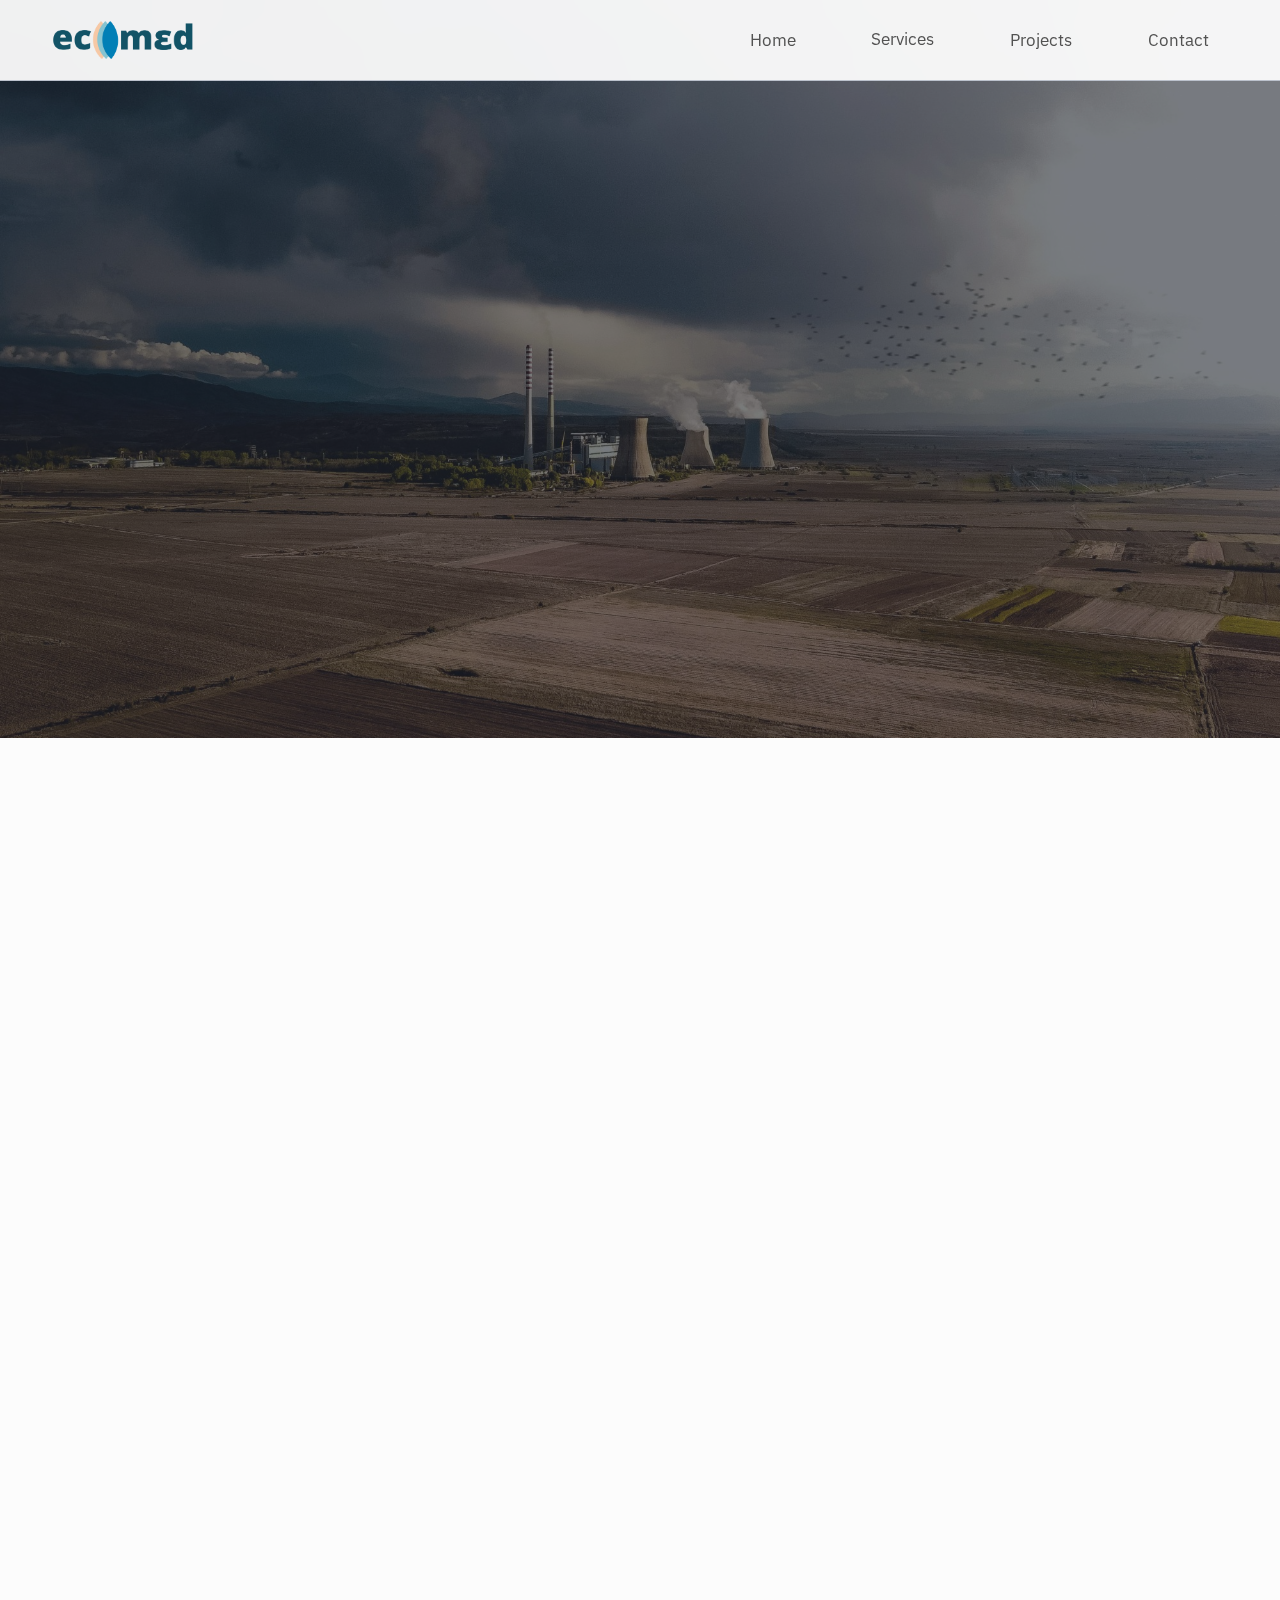
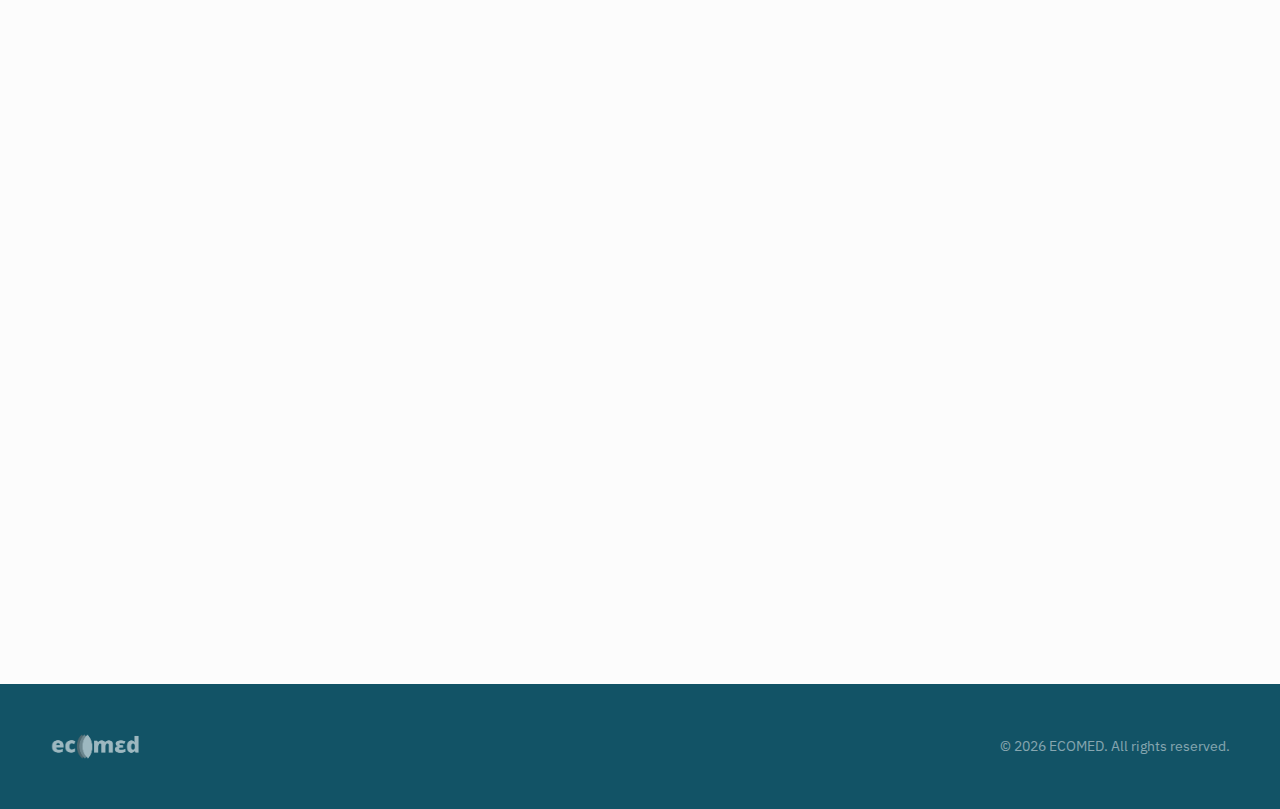
<file: carbon-neutrality.html>
<!DOCTYPE html>
<html lang="en">
<head>
  <meta charset="UTF-8">
  <meta name="viewport" content="width=device-width, initial-scale=1.0">
  <meta name="description" content="ECOMED Services - Energy Transition, Environmental Assessment, Licensing, Training & Awareness, and Stakeholder Engagement.">
  <title>Towards Carbon Neutrality - ECOMED Environmental Consultancy</title>
  <link rel="stylesheet" href="styles.css">
  <link rel="preconnect" href="https://fonts.googleapis.com">
  <link rel="preconnect" href="https://fonts.gstatic.com" crossorigin>
  <link href="https://fonts.googleapis.com/css2?family=IBM+Plex+Sans:ital,wght@0,100..700;1,100..700&display=swap" rel="stylesheet">
</head>
<body>
  <!-- Header -->
  <header class="header">
    <div class="container header-inner">
      <a href="index.html" class="logo">
        <img src="assets/ecomed2024.png" alt="ECOMED Logo" >
      </a>

      <nav class="nav-desktop">
        <a href="index.html" class="nav-link">Home</a>
        <div class="nav-dropdown">
          <a href="#" class="nav-link">Services</a>
          <div class="dropdown-content">
            <div class="nav-dropdown-nested">
              <a href="#" class="dropdown-link">Energy Transition</a>
              <div class="dropdown-nested-content">
                <a href="oil-gas.html">Oil & Gas</a>
                <a href="renewables.html">Renewables</a>
                <a href="hydrogen-biomethane.html">Hydrogen & Biomethane</a>
                <a href="carbon-neutrality.html">Towards Carbon Neutrality</a>
              </div>
            </div>
            <a href="environment.html">Environment</a>
            <a href="licensing.html">Licensing</a>
            <a href="environmental-training.html">Environmental Training & Awareness</a>
            <a href="stakeholder-engagement.html">Stakeholder Engagement & Sustainability Advisory</a>
          </div>
        </div>
        <a href="#" class="nav-link">Projects</a>
        <a href="#contact" class="nav-link">Contact</a>
      </nav>

      <button class="mobile-menu-btn" id="mobileMenuBtn" aria-label="Toggle menu">
        <svg class="menu-icon" width="24" height="24" viewBox="0 0 24 24" fill="none" stroke="currentColor" stroke-width="2">
          <line x1="3" y1="6" x2="21" y2="6"></line>
          <line x1="3" y1="12" x2="21" y2="12"></line>
          <line x1="3" y1="18" x2="21" y2="18"></line>
        </svg>
        <svg class="close-icon hidden" width="24" height="24" viewBox="0 0 24 24" fill="none" stroke="currentColor" stroke-width="2">
          <line x1="18" y1="6" x2="6" y2="18"></line>
          <line x1="6" y1="6" x2="18" y2="18"></line>
        </svg>
      </button>
    </div>

    <nav class="nav-mobile hidden" id="mobileNav">
      <div class="container">
        <a href="index.html" class="nav-link">Home</a>
        <div class="mobile-dropdown">
          <button class="mobile-dropdown-btn">Services</button>
          <div class="mobile-dropdown-content">
            <div class="mobile-dropdown-nested">
              <button class="mobile-nested-btn">Energy Transition</button>
              <div class="mobile-nested-content">
                <a href="oil-gas.html">Oil & Gas</a>
                <a href="renewables.html">Renewables</a>
                <a href="hydrogen-biomethane.html">Hydrogen & Biomethane</a>
                <a href="carbon-neutrality.html">Towards Carbon Neutrality</a>
              </div>
            </div>
            <a href="environment.html">Environment</a>
            <a href="licensing.html">Licensing</a>
            <a href="environmental-training.html">Environmental Training & Awareness</a>
            <a href="stakeholder-engagement.html">Stakeholder Engagement & Sustainability Advisory</a>
          </div>
        </div>
        <a href="#" class="nav-link">Projects</a>
        <a href="#contact" class="nav-link">Contact</a>
      </div>
    </nav>
  </header>

   <!-- Hero -->
  <section class="hero-page" id="hero">
 <div class="hero-bg hero-bg-pattern active" id="heroBg0">
      <div class="pattern-overlay"><img style="object-position: top !important;" src="assets/pexels/21.jpg" alt="Pattern Background"></div>
    </div> 
    <!-- <div class="hero-bg hero-bg-pattern" id="heroBg1">
       <div class="pattern-overlay"><img src="assets/Untitled-4.svg" alt="Pattern Background"></div>
    </div>  -->
    
 
    </div>
    <div class="hero-overlay" id="heroOverlay"></div>

    <div class="container hero-content">
      <p class="hero-tagline" id="heroTagline"></p>
      <h1 class="hero-title" id="heroTitle">
     Towards Carbon Neutrality
        </h1>
      <p class="hero-subtitle" id="heroSubtitle"></p>
      
    </div>

    <!-- <div class="hero-scroll">
      <a href="#about" class="scroll-link" id="heroScrollLink">
        <span  style="color:white">Explore</span>
        <svg width="20" height="20" viewBox="0 0 24 24" fill="none" stroke="white" stroke-width="2">
          <path d="M12 5v14M5 12l7 7 7-7"/>
        </svg>
      </a>
    </div> -->
  </section>

  <!-- Energy Transition Section -->
  <section id="services" class="section bg-white">
    <div class="container">
      <div class="section-header">
        <h2 class="section-title gradient-text">ECOMED can provide:</h2>
        <p class="section-description"></p>
      </div>


      <div class="projects-list-page projects-list-single-row">
        <div class="project-card">
          <div class="project-indicator bg-orange-light"></div>
          <!-- <div class="project-category">Energy</div> -->
          <div class="project-content">
            <h3 class="project-title">
Environmental and Social Compliance Due Diligence in accordance with legislative requirements and Lenders' standards (IFC PSs, EBRD PRs, EIB, Equator Principles)
</h3>
          </div>
        </div>

        <div class="project-card">
          <div class="project-indicator bg-orange-light"></div>
          <div class="project-content">
            <h3 class="project-title">Consideration of Environmental Constraints in the Planning and Design of Energy Transition Projects.</h3>
          </div>
        </div>

        <div class="project-card">
          <div class="project-indicator bg-orange-light"></div>
          <div class="project-content">
            <h3 class="project-title">Carbon Capture and Storage consultancy</h3>
          </div>
        </div>


        <div class="project-card">
          <div class="project-indicator bg-orange-light"></div>
          <div class="project-content">
            <h3 class="project-title">Climate Proofing</h3>
          </div>
        </div>

        <div class="project-card">
          <div class="project-indicator bg-orange-light"></div>
          <div class="project-content">
            <h3 class="project-title">Climate Vulnerability Assessment</h3>
          </div>
        </div>


        <div class="project-card">
          <div class="project-indicator bg-orange-light"></div>
          <div class="project-content">
            <h3 class="project-title">Reporting as per the Climate Law.</h3>
          </div>
        </div>


        <div class="project-card">
          <div class="project-indicator bg-orange-light"></div>
          <div class="project-content">
            <h3 class="project-title">Sustainability Assessment</h3>
          </div>
        </div>


        <div class="project-card">
          <div class="project-indicator bg-orange-light"></div>
          <div class="project-content">
            <h3 class="project-title">LEED consultancy for buildings</h3>
          </div>
        </div>



      </div>
</section>







   



  <!-- Contact -->
  <section id="contact" class="section bg-secondary">
    <div class="container">
      <div class="contact-grid">
        <div class="contact-info">
          <p class="section-label">Contact</p>
          <h2 class="section-title gradient-text">Get in Touch</h2>
          <p class="contact-text">Ready to discuss your energy transition project? Our team is here to help you navigate complex environmental and regulatory challenges.</p>

          <div class="contact-details">
            <div class="contact-item">
              <div class="contact-icon bg-primary-light">
                <svg width="20" height="20" viewBox="0 0 24 24" fill="none" stroke="currentColor" stroke-width="2" class="text-primary">
                  <path d="M21 10c0 7-9 13-9 13s-9-6-9-13a9 9 0 0 1 18 0z"/><circle cx="12" cy="10" r="3"/>
                </svg>
              </div>
              <div>
                <h3 class="contact-label">Address</h3>
                <p class="contact-value">9 - 11, Mesogeion Av., 11526, Athens, Greece</p>
              </div>
            </div>

            <div class="contact-item">
              <div class="contact-icon bg-primary-light">
                <svg width="20" height="20" viewBox="0 0 24 24" fill="none" stroke="currentColor" stroke-width="2" class="text-primary">
                  <path d="M22 16.92v3a2 2 0 0 1-2.18 2 19.79 19.79 0 0 1-8.63-3.07 19.5 19.5 0 0 1-6-6 19.79 19.79 0 0 1-3.07-8.67A2 2 0 0 1 4.11 2h3a2 2 0 0 1 2 1.72 12.84 12.84 0 0 0 .7 2.81 2 2 0 0 1-.45 2.11L8.09 9.91a16 16 0 0 0 6 6l1.27-1.27a2 2 0 0 1 2.11-.45 12.84 12.84 0 0 0 2.81.7A2 2 0 0 1 22 16.92z"/>
                </svg>
              </div>
              <div>
                <h3 class="contact-label">Phone</h3>
                <p class="contact-value">+30 210 7774077, +30 693 7234809</p>
              </div>
            </div>

            <div class="contact-item">
              <div class="contact-icon bg-primary-light">
                <svg width="20" height="20" viewBox="0 0 24 24" fill="none" stroke="currentColor" stroke-width="2" class="text-primary">
                  <path d="M4 4h16c1.1 0 2 .9 2 2v12c0 1.1-.9 2-2 2H4c-1.1 0-2-.9-2-2V6c0-1.1.9-2 2-2z"/><polyline points="22,6 12,13 2,6"/>
                </svg>
              </div>
              <div>
                <h3 class="contact-label">Email</h3>
                <p class="contact-value">thomas.kollias@eco-med.gr</p>
              </div>
            </div>
          </div>
        </div>

        <div class="contact-form-wrapper">
          <form class="contact-form" id="contactForm">
            <div class="form-row">
              <div class="form-group">
                <label for="name">Name</label>
                <input type="text" id="name" name="name" placeholder="Your name" required>
              </div>
              <div class="form-group">
                <label for="email">Email</label>
                <input type="email" id="email" name="email" placeholder="your@email.com" required>
              </div>
            </div>
            <div class="form-group">
              <label for="subject">Subject</label>
              <input type="text" id="subject" name="subject" placeholder="How can we help?">
            </div>
            <div class="form-group">
              <label for="message">Message</label>
              <textarea id="message" name="message" rows="3" placeholder="Tell us about your project..." required></textarea>
            </div>
            <button type="submit" class="btn btn-primary" style="border: 1px solid var(--ecomed-blue);background-color: white;color: var(--muted-foreground);display: inline;">Send Message</button>
          </form>
        </div>
      </div>
    </div>
  </section>

  <!-- Footer -->
  <footer class="footer">
    <div class="container footer-inner">
      <div class="footer-logo">
        <img src="assets/ecomed2024w.png" alt="ECOMED Logo" >
      </div>

      <p class="footer-copyright">© <span id="currentYear"></span> ECOMED. All rights reserved.</p>
    </div>
  </footer>

  <script src="script.js"></script>
</body>
</html>
</file>
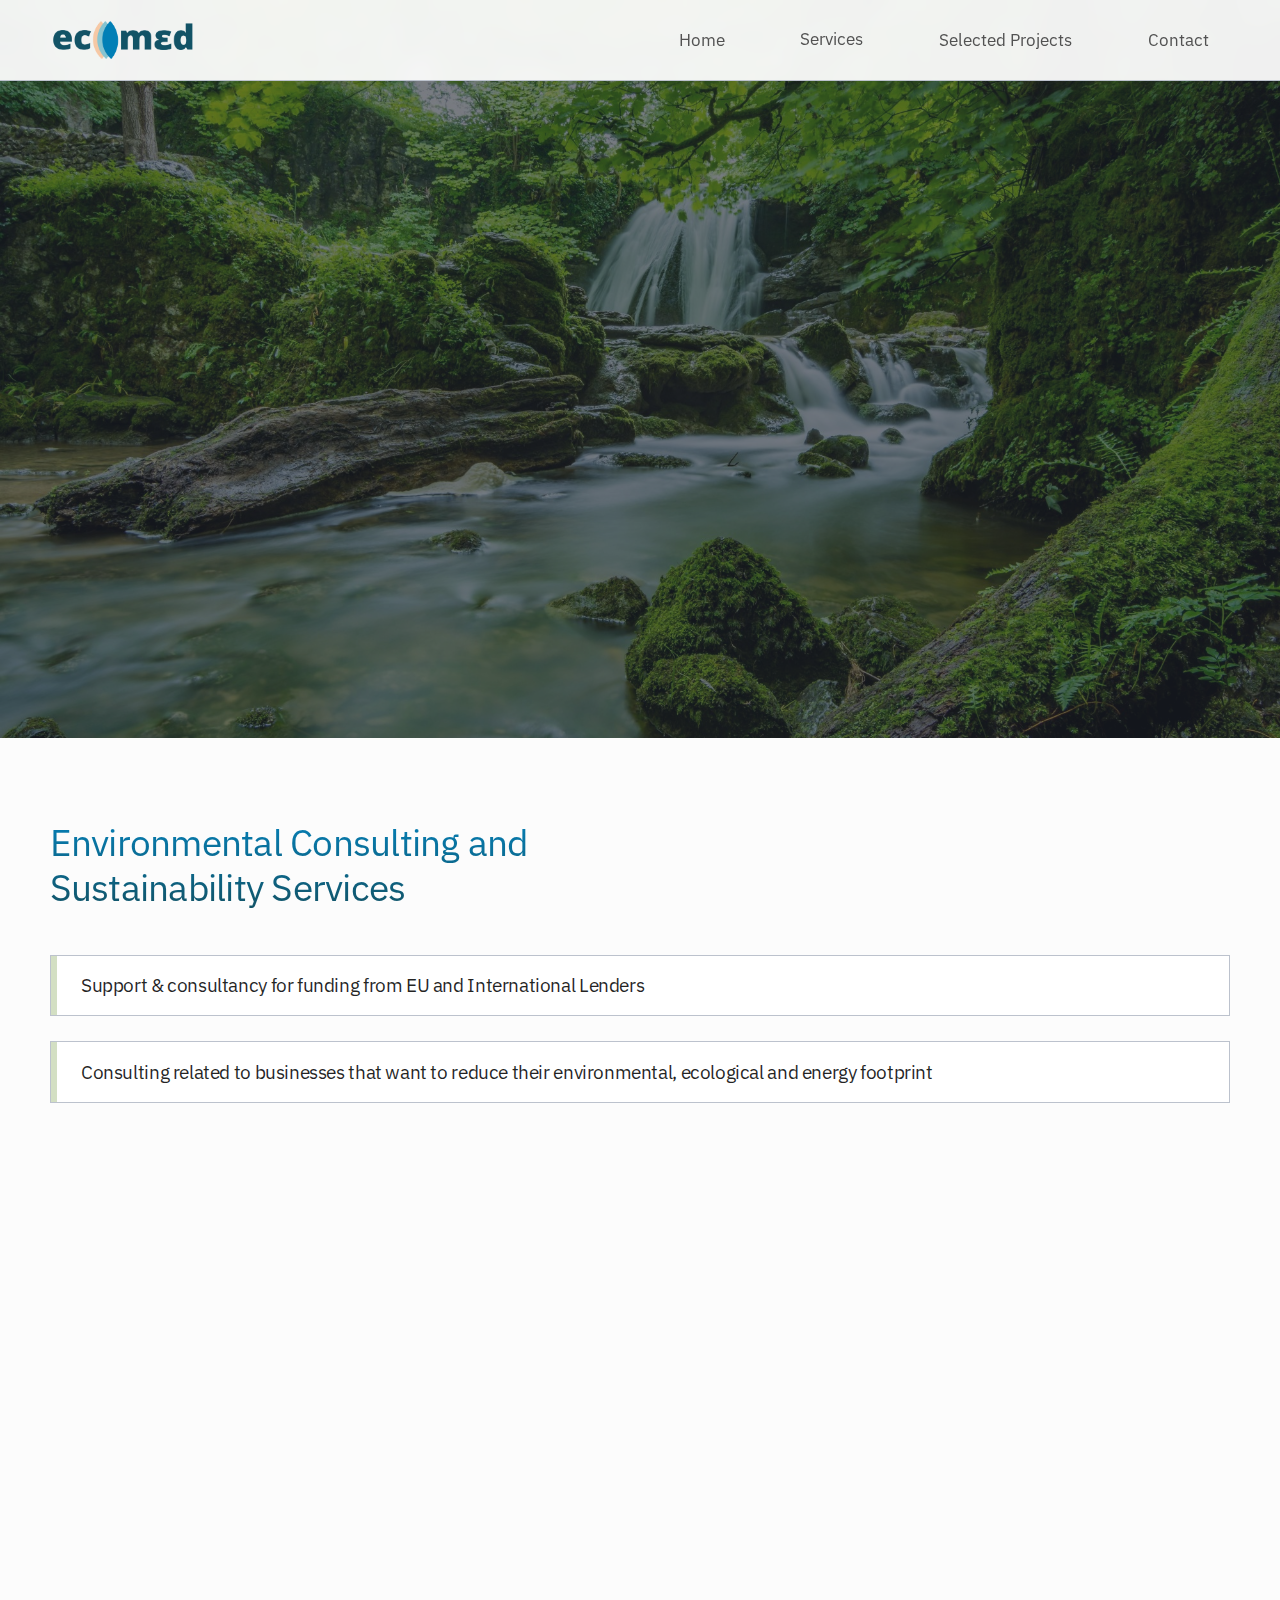
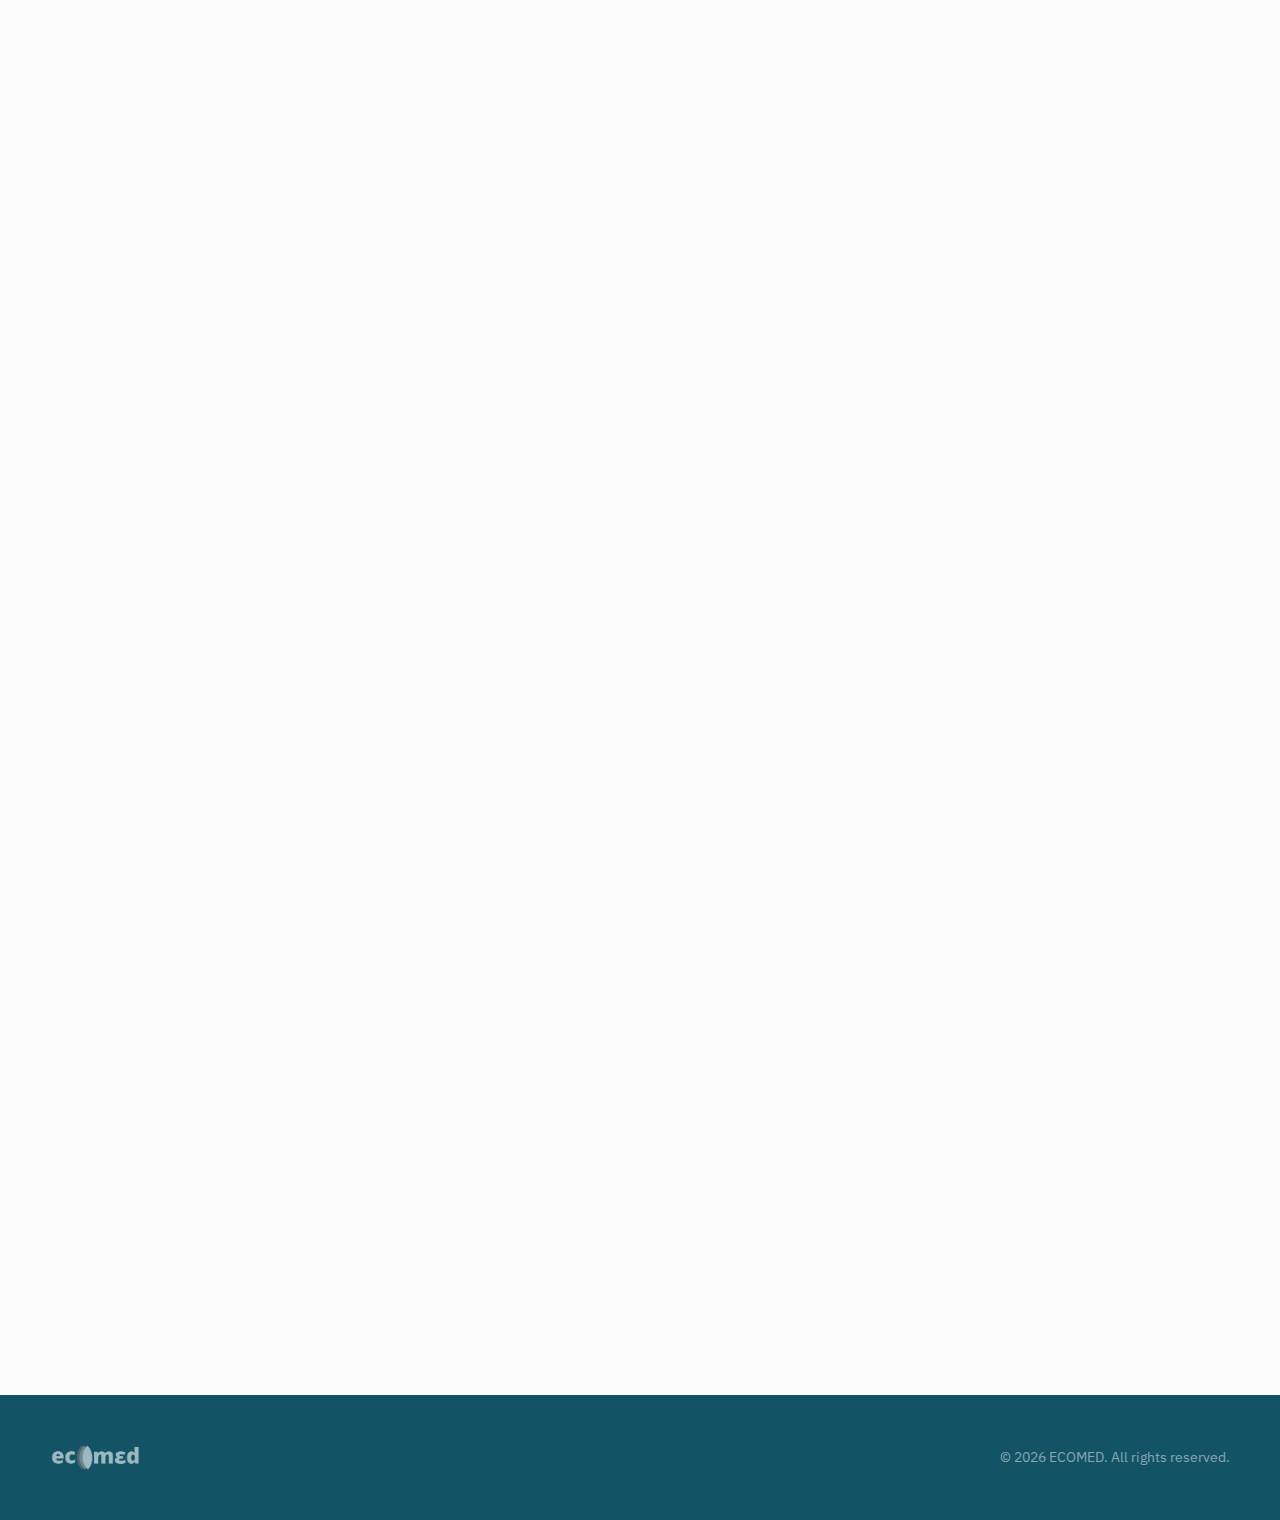
<file: environment.html>
<!DOCTYPE html>
<html lang="en">
<head>
  <meta charset="UTF-8">
  <meta name="viewport" content="width=device-width, initial-scale=1.0">
  <meta name="description" content="ECOMED Services - Energy Transition, Environmental Assessment, Licensing, Training & Awareness, and Stakeholder Engagement.">
  <title>Environment - ECOMED Environmental Consultancy</title>
  <link rel="stylesheet" href="styles.css">
  <link rel="preconnect" href="https://fonts.googleapis.com">
  <link rel="preconnect" href="https://fonts.gstatic.com" crossorigin>
  <link href="https://fonts.googleapis.com/css2?family=IBM+Plex+Sans:ital,wght@0,100..700;1,100..700&display=swap" rel="stylesheet">
</head>
<body>
  <!-- Header -->
  <header class="header">
    <div class="container header-inner">
      <a href="index.html" class="logo">
        <img src="assets/ecomed2024.png" alt="ECOMED Logo" >
      </a>

      <nav class="nav-desktop">
        <a href="index.html" class="nav-link">Home</a>
        <div class="nav-dropdown">
          <a href="#" class="nav-link">Services</a>
          <div class="dropdown-content">
            <div class="nav-dropdown-nested">
              <a href="#" class="dropdown-link">Energy Transition</a>
              <div class="dropdown-nested-content">
                <a href="oil-gas.html">Oil & Gas</a>
                <a href="renewables.html">Renewables</a>
                <a href="hydrogen-biomethane.html">Hydrogen & Biomethane</a>
                <a href="carbon-neutrality.html">Towards Carbon Neutrality</a>
              </div>
            </div>
            <a href="environment.html">Environment</a>
            <a href="licensing.html">Licensing</a>
            <a href="environmental-training.html">Environmental Training & Awareness</a>
            <a href="stakeholder-engagement.html">Stakeholder Engagement & Sustainability Advisory</a>
          </div>
        </div>
        <a href="projects.html" class="nav-link">Selected Projects</a>
        <a href="#contact" class="nav-link">Contact</a>
      </nav>

      <button class="mobile-menu-btn" id="mobileMenuBtn" aria-label="Toggle menu">
        <svg class="menu-icon" width="24" height="24" viewBox="0 0 24 24" fill="none" stroke="currentColor" stroke-width="2">
          <line x1="3" y1="6" x2="21" y2="6"></line>
          <line x1="3" y1="12" x2="21" y2="12"></line>
          <line x1="3" y1="18" x2="21" y2="18"></line>
        </svg>
        <svg class="close-icon hidden" width="24" height="24" viewBox="0 0 24 24" fill="none" stroke="currentColor" stroke-width="2">
          <line x1="18" y1="6" x2="6" y2="18"></line>
          <line x1="6" y1="6" x2="18" y2="18"></line>
        </svg>
      </button>
    </div>

    <nav class="nav-mobile hidden" id="mobileNav">
      <div class="container">
        <a href="index.html" class="nav-link">Home</a>
        <div class="mobile-dropdown">
          <button class="mobile-dropdown-btn">Services</button>
          <div class="mobile-dropdown-content">
            <div class="mobile-dropdown-nested">
              <button class="mobile-nested-btn">Energy Transition</button>
              <div class="mobile-nested-content">
                <a href="oil-gas.html">Oil & Gas</a>
                <a href="renewables.html">Renewables</a>
                <a href="hydrogen-biomethane.html">Hydrogen & Biomethane</a>
                <a href="carbon-neutrality.html">Towards Carbon Neutrality</a>
              </div>
            </div>
            <a href="environment.html">Environment</a>
            <a href="licensing.html">Licensing</a>
            <a href="environmental-training.html">Environmental Training & Awareness</a>
            <a href="stakeholder-engagement.html">Stakeholder Engagement & Sustainability Advisory</a>
          </div>
        </div>
        <a href="projects.html" class="nav-link">Selected Projects</a>
        <a href="#contact" class="nav-link">Contact</a>
      </div>
    </nav>
  </header>

   <!-- Hero -->
  <section class="hero-page" id="hero">
 <div class="hero-bg hero-bg-pattern active" id="heroBg0">
      <div class="pattern-overlay"><img style="object-position: top !important;" src="assets/pexels/6.jpg" alt="Pattern Background"></div>
    </div> 
    <!-- <div class="hero-bg hero-bg-pattern" id="heroBg1">
       <div class="pattern-overlay"><img src="assets/Untitled-4.svg" alt="Pattern Background"></div>
    </div>  -->
    
 
    </div>
    <div class="hero-overlay" id="heroOverlay"></div>

    <div class="container hero-content">
      <p class="hero-tagline" id="heroTagline"></p>
      <h1 class="hero-title" id="heroTitle">Environment</h1>
      <p class="hero-subtitle" id="heroSubtitle"></p>
      
    </div>

    <!-- <div class="hero-scroll">
      <a href="#about" class="scroll-link" id="heroScrollLink">
        <span  style="color:white">Explore</span>
        <svg width="20" height="20" viewBox="0 0 24 24" fill="none" stroke="white" stroke-width="2">
          <path d="M12 5v14M5 12l7 7 7-7"/>
        </svg>
      </a>
    </div> -->
  </section>

  <!-- Section -->
  <section id="services" class="section bg-white">
    <div class="container">
      <div class="section-header">
        <h2 class="section-title gradient-text">Environmental Consulting and<br> Sustainability Services</h2>
        <p class="section-description"></p>
      </div>


      <div class="projects-list-page projects-list-single-row">
        <div class="project-card">
          <div class="project-indicator bg-green-light"></div>
          <!-- <div class="project-category">Energy</div> -->
          <div class="project-content">
            <h3 class="project-title">Support & consultancy for funding from EU and International Lenders</h3>
          </div>
        </div>

        <div class="project-card">
          <div class="project-indicator bg-green-light"></div>
          <div class="project-content">
            <h3 class="project-title">Consulting related to businesses that want to reduce their environmental, ecological and energy footprint</h3>
          </div>
        </div>

        



      </div>
</section>




<!-- Section -->
  <section id="services" class="section bg-secondary">
    <div class="container">
      <div class="section-header">
        <h2 class="section-title gradient-text">Environmental & Social<br> Management Systems (ESMS)</h2>
        <p class="section-description"></p>
      </div>


      <div class="projects-list-page projects-list-single-row">
        <div class="project-card">
          <div class="project-indicator bg-green-light"></div>
          <!-- <div class="project-category">Energy</div> -->
          <div class="project-content">
            <h3 class="project-title">Development and implementation of ESMS, as per legislation and Lenders' standards (IFC PSs, EBRD PRs, EIB, Equator Principles) </h3>
          </div>
        </div>

        <div class="project-card">
          <div class="project-indicator bg-green-light"></div>
          <div class="project-content">
            <h3 class="project-title">Environmental and Social Impact Assessments (ESIAs)</h3>
          </div>
        </div>

        <div class="project-card">
          <div class="project-indicator bg-green-light"></div>
          <div class="project-content">
            <h3 class="project-title">Environmental & Social Management & Monitoring of Construction Sites</h3>
          </div>
        </div>

        <div class="project-card">
          <div class="project-indicator bg-green-light"></div>
          <div class="project-content">
            <h3 class="project-title">Environmental & Social Management & Monitoring of Cultural Events</h3>
          </div>
        </div>

        



      </div>
</section>





<!-- Section -->
  <section id="services" class="section bg-white">
    <div class="container">
      <div class="section-header">
        <h2 class="section-title gradient-text">Consultancy for Biodiversity issues</h2>
        <p class="section-description"></p>
      </div>


      <div class="projects-list-page projects-list-single-row">
        <div class="project-card">
          <div class="project-indicator bg-green-light"></div>
          <!-- <div class="project-category">Energy</div> -->
          <div class="project-content">
            <h3 class="project-title">Ecological field surveys (terrestrial and marine environment) </h3>
        </div>
        </div>

        <div class="project-card">
          <div class="project-indicator bg-green-light"></div>
          <div class="project-content">
            <h3 class="project-title">Biodiversity Management Action Plans</h3>
          </div>
        </div>


        <div class="project-card">
          <div class="project-indicator bg-green-light"></div>
          <div class="project-content">
            <h3 class="project-title">Biorestoration Studies</h3>
          </div>
        </div>



        <div class="project-card">
          <div class="project-indicator bg-green-light"></div>
          <div class="project-content">
            <h3 class="project-title">Identification and assessment of nature-related issues, based on the LEAP approach, as per TNFD guidelines</h3>
          </div>
        </div>

        



      </div>
</section>







   



  <!-- Contact -->
  <section id="contact" class="section bg-secondary">
    <div class="container">
      <div class="contact-grid">
        <div class="contact-info">
          <p class="section-label">Contact</p>
          <h2 class="section-title gradient-text">Get in Touch</h2>
          <p class="contact-text">Ready to discuss your energy transition project? Our team is here to help you navigate complex environmental and regulatory challenges.</p>

          <div class="contact-details">
            <div class="contact-item">
              <div class="contact-icon bg-primary-light">
                <svg width="20" height="20" viewBox="0 0 24 24" fill="none" stroke="currentColor" stroke-width="2" class="text-primary">
                  <path d="M21 10c0 7-9 13-9 13s-9-6-9-13a9 9 0 0 1 18 0z"/><circle cx="12" cy="10" r="3"/>
                </svg>
              </div>
              <div>
                <h3 class="contact-label">Address</h3>
                <p class="contact-value">9 - 11, Mesogeion Av., 11526, Athens, Greece</p>
              </div>
            </div>

            <div class="contact-item">
              <div class="contact-icon bg-primary-light">
                <svg width="20" height="20" viewBox="0 0 24 24" fill="none" stroke="currentColor" stroke-width="2" class="text-primary">
                  <path d="M22 16.92v3a2 2 0 0 1-2.18 2 19.79 19.79 0 0 1-8.63-3.07 19.5 19.5 0 0 1-6-6 19.79 19.79 0 0 1-3.07-8.67A2 2 0 0 1 4.11 2h3a2 2 0 0 1 2 1.72 12.84 12.84 0 0 0 .7 2.81 2 2 0 0 1-.45 2.11L8.09 9.91a16 16 0 0 0 6 6l1.27-1.27a2 2 0 0 1 2.11-.45 12.84 12.84 0 0 0 2.81.7A2 2 0 0 1 22 16.92z"/>
                </svg>
              </div>
              <div>
                <h3 class="contact-label">Phone</h3>
                <p class="contact-value">+30 210 7774077, +30 693 7234809</p>
              </div>
            </div>

            <div class="contact-item">
              <div class="contact-icon bg-primary-light">
                <svg width="20" height="20" viewBox="0 0 24 24" fill="none" stroke="currentColor" stroke-width="2" class="text-primary">
                  <path d="M4 4h16c1.1 0 2 .9 2 2v12c0 1.1-.9 2-2 2H4c-1.1 0-2-.9-2-2V6c0-1.1.9-2 2-2z"/><polyline points="22,6 12,13 2,6"/>
                </svg>
              </div>
              <div>
                <h3 class="contact-label">Email</h3>
                <p class="contact-value">thomas.kollias@eco-med.gr</p>
              </div>
            </div>
          </div>
        </div>

        <div class="contact-form-wrapper">
          <form class="contact-form" id="contactForm">
            <div class="form-row">
              <div class="form-group">
                <label for="name">Name</label>
                <input type="text" id="name" name="name" placeholder="Your name" required>
              </div>
              <div class="form-group">
                <label for="email">Email</label>
                <input type="email" id="email" name="email" placeholder="your@email.com" required>
              </div>
            </div>
            <div class="form-group">
              <label for="subject">Subject</label>
              <input type="text" id="subject" name="subject" placeholder="How can we help?">
            </div>
            <div class="form-group">
              <label for="message">Message</label>
              <textarea id="message" name="message" rows="3" placeholder="Tell us about your project..." required></textarea>
            </div>
            <button type="submit" class="btn btn-primary" style="border: 1px solid var(--ecomed-blue);background-color: white;color: var(--muted-foreground);display: inline;">Send Message</button>
          </form>
        </div>
      </div>
    </div>
  </section>

  <!-- Footer -->
  <footer class="footer">
    <div class="container footer-inner">
      <div class="footer-logo">
        <img src="assets/ecomed2024w.png" alt="ECOMED Logo" >
      </div>

      <p class="footer-copyright">© <span id="currentYear"></span> ECOMED. All rights reserved.</p>
    </div>
  </footer>

  <script src="script.js"></script>
</body>
</html>
</file>
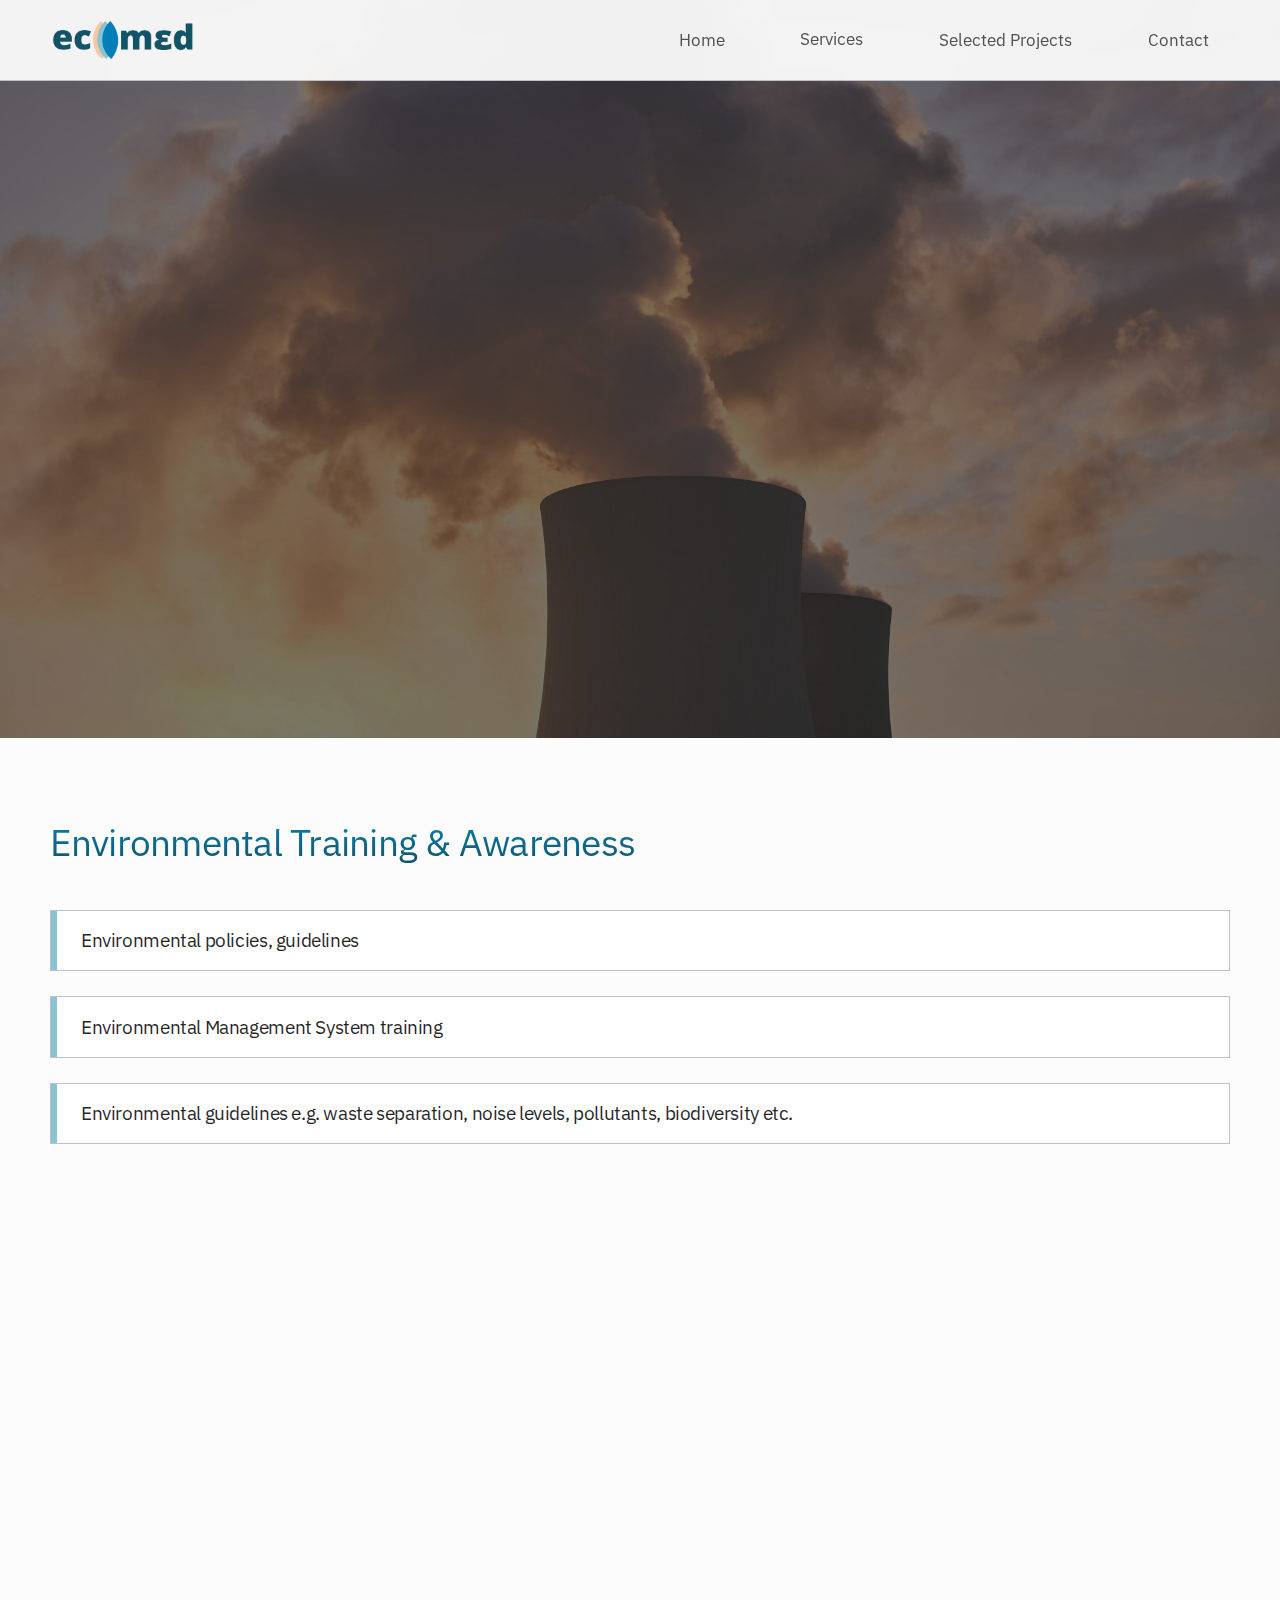
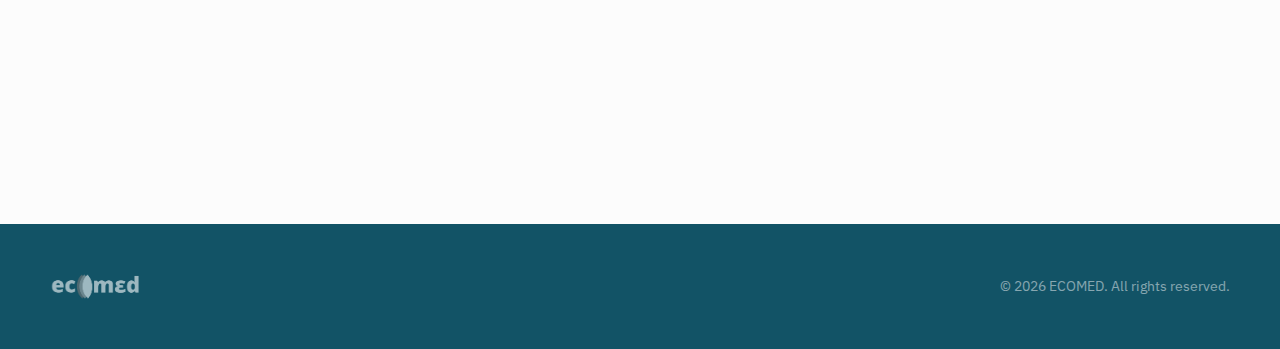
<file: environmental-training.html>
<!DOCTYPE html>
<html lang="en">
<head>
  <meta charset="UTF-8">
  <meta name="viewport" content="width=device-width, initial-scale=1.0">
  <meta name="description" content="ECOMED Services - Energy Transition, Environmental Assessment, Licensing, Training & Awareness, and Stakeholder Engagement.">
  <title>Environmental Training & Awareness - ECOMED Environmental Consultancy</title>
  <link rel="stylesheet" href="styles.css">
  <link rel="preconnect" href="https://fonts.googleapis.com">
  <link rel="preconnect" href="https://fonts.gstatic.com" crossorigin>
  <link href="https://fonts.googleapis.com/css2?family=IBM+Plex+Sans:ital,wght@0,100..700;1,100..700&display=swap" rel="stylesheet">
</head>
<body>
  <!-- Header -->
  <header class="header">
    <div class="container header-inner">
      <a href="index.html" class="logo">
        <img src="assets/ecomed2024.png" alt="ECOMED Logo" >
      </a>

      <nav class="nav-desktop">
        <a href="index.html" class="nav-link">Home</a>
        <div class="nav-dropdown">
          <a href="#" class="nav-link">Services</a>
          <div class="dropdown-content">
            <div class="nav-dropdown-nested">
              <a href="#" class="dropdown-link">Energy Transition</a>
              <div class="dropdown-nested-content">
                <a href="oil-gas.html">Oil & Gas</a>
                <a href="renewables.html">Renewables</a>
                <a href="hydrogen-biomethane.html">Hydrogen & Biomethane</a>
                <a href="carbon-neutrality.html">Towards Carbon Neutrality</a>
              </div>
            </div>
            <a href="environment.html">Environment</a>
            <a href="licensing.html">Licensing</a>
            <a href="environmental-training.html">Environmental Training & Awareness</a>
            <a href="stakeholder-engagement.html">Stakeholder Engagement & Sustainability Advisory</a>
          </div>
        </div>
        <a href="projects.html" class="nav-link">Selected Projects</a>
        <a href="#contact" class="nav-link">Contact</a>
      </nav>

      <button class="mobile-menu-btn" id="mobileMenuBtn" aria-label="Toggle menu">
        <svg class="menu-icon" width="24" height="24" viewBox="0 0 24 24" fill="none" stroke="currentColor" stroke-width="2">
          <line x1="3" y1="6" x2="21" y2="6"></line>
          <line x1="3" y1="12" x2="21" y2="12"></line>
          <line x1="3" y1="18" x2="21" y2="18"></line>
        </svg>
        <svg class="close-icon hidden" width="24" height="24" viewBox="0 0 24 24" fill="none" stroke="currentColor" stroke-width="2">
          <line x1="18" y1="6" x2="6" y2="18"></line>
          <line x1="6" y1="6" x2="18" y2="18"></line>
        </svg>
      </button>
    </div>

    <nav class="nav-mobile hidden" id="mobileNav">
      <div class="container">
        <a href="index.html" class="nav-link">Home</a>
        <a href="#" class="nav-link">Energy Transition</a>
        <a href="projects.html" class="nav-link">Selected Projects</a>
        <a href="#contact" class="nav-link">Contact</a>
      </div>
    </nav>
  </header>

   <!-- Hero -->
  <section class="hero-page" id="hero">
 <div class="hero-bg hero-bg-pattern active" id="heroBg0">
      <div class="pattern-overlay"><img style="object-position: center !important;" src="assets/pexels/12.jpg" alt="Pattern Background"></div>
    </div> 
    <!-- <div class="hero-bg hero-bg-pattern" id="heroBg1">
       <div class="pattern-overlay"><img src="assets/Untitled-4.svg" alt="Pattern Background"></div>
    </div>  -->
    
 
    </div>
    <div class="hero-overlay" id="heroOverlay"></div>

    <div class="container hero-content">
      <p class="hero-tagline" id="heroTagline"></p>
      <h1 class="hero-title" id="heroTitle">Environmental Training<br>& Awareness</h1>
      <p class="hero-subtitle" id="heroSubtitle"></p>
      
    </div>

    <!-- <div class="hero-scroll">
      <a href="#about" class="scroll-link" id="heroScrollLink">
        <span  style="color:white">Explore</span>
        <svg width="20" height="20" viewBox="0 0 24 24" fill="none" stroke="white" stroke-width="2">
          <path d="M12 5v14M5 12l7 7 7-7"/>
        </svg>
      </a>
    </div> -->
  </section>

  <!-- Section -->
  <section id="services" class="section bg-white">
    <div class="container">
      <div class="section-header">
        <h2 class="section-title gradient-text">Environmental Training & Awareness</h2>
        <p class="section-description"></p>
      </div>


      <div class="projects-list-page projects-list-single-row">
        <div class="project-card">
          <div class="project-indicator bg-light-blue"></div>
          <!-- <div class="project-category">Energy</div> -->
          <div class="project-content">
            <h3 class="project-title">Environmental policies, guidelines</h3>
          </div>
        </div>

        <div class="project-card">
          <div class="project-indicator bg-light-blue"></div>
          <div class="project-content">
            <h3 class="project-title">Environmental Management System training</h3>
          </div>
        </div>

         <div class="project-card">
          <div class="project-indicator bg-light-blue"></div>
          <div class="project-content">
            <h3 class="project-title">Environmental guidelines e.g. waste separation, noise levels, pollutants, biodiversity etc.</h3>
          </div>
        </div>

        



      </div>
</section>










   



  <!-- Contact -->
  <section id="contact" class="section bg-secondary">
    <div class="container">
      <div class="contact-grid">
        <div class="contact-info">
          <p class="section-label">Contact</p>
          <h2 class="section-title gradient-text">Get in Touch</h2>
          <p class="contact-text">Ready to discuss your energy transition project? Our team is here to help you navigate complex environmental and regulatory challenges.</p>

          <div class="contact-details">
            <div class="contact-item">
              <div class="contact-icon bg-primary-light">
                <svg width="20" height="20" viewBox="0 0 24 24" fill="none" stroke="currentColor" stroke-width="2" class="text-primary">
                  <path d="M21 10c0 7-9 13-9 13s-9-6-9-13a9 9 0 0 1 18 0z"/><circle cx="12" cy="10" r="3"/>
                </svg>
              </div>
              <div>
                <h3 class="contact-label">Address</h3>
                <p class="contact-value">9 - 11, Mesogeion Av., 11526, Athens, Greece</p>
              </div>
            </div>

            <div class="contact-item">
              <div class="contact-icon bg-primary-light">
                <svg width="20" height="20" viewBox="0 0 24 24" fill="none" stroke="currentColor" stroke-width="2" class="text-primary">
                  <path d="M22 16.92v3a2 2 0 0 1-2.18 2 19.79 19.79 0 0 1-8.63-3.07 19.5 19.5 0 0 1-6-6 19.79 19.79 0 0 1-3.07-8.67A2 2 0 0 1 4.11 2h3a2 2 0 0 1 2 1.72 12.84 12.84 0 0 0 .7 2.81 2 2 0 0 1-.45 2.11L8.09 9.91a16 16 0 0 0 6 6l1.27-1.27a2 2 0 0 1 2.11-.45 12.84 12.84 0 0 0 2.81.7A2 2 0 0 1 22 16.92z"/>
                </svg>
              </div>
              <div>
                <h3 class="contact-label">Phone</h3>
                <p class="contact-value">+30 210 7774077, +30 693 7234809</p>
              </div>
            </div>

            <div class="contact-item">
              <div class="contact-icon bg-primary-light">
                <svg width="20" height="20" viewBox="0 0 24 24" fill="none" stroke="currentColor" stroke-width="2" class="text-primary">
                  <path d="M4 4h16c1.1 0 2 .9 2 2v12c0 1.1-.9 2-2 2H4c-1.1 0-2-.9-2-2V6c0-1.1.9-2 2-2z"/><polyline points="22,6 12,13 2,6"/>
                </svg>
              </div>
              <div>
                <h3 class="contact-label">Email</h3>
                <p class="contact-value">thomas.kollias@eco-med.gr</p>
              </div>
            </div>
          </div>
        </div>

        <div class="contact-form-wrapper">
          <form class="contact-form" id="contactForm">
            <div class="form-row">
              <div class="form-group">
                <label for="name">Name</label>
                <input type="text" id="name" name="name" placeholder="Your name" required>
              </div>
              <div class="form-group">
                <label for="email">Email</label>
                <input type="email" id="email" name="email" placeholder="your@email.com" required>
              </div>
            </div>
            <div class="form-group">
              <label for="subject">Subject</label>
              <input type="text" id="subject" name="subject" placeholder="How can we help?">
            </div>
            <div class="form-group">
              <label for="message">Message</label>
              <textarea id="message" name="message" rows="3" placeholder="Tell us about your project..." required></textarea>
            </div>
            <button type="submit" class="btn btn-primary" style="border: 1px solid var(--ecomed-blue);background-color: white;color: var(--muted-foreground);display: inline;">Send Message</button>
          </form>
        </div>
      </div>
    </div>
  </section>

  <!-- Footer -->
  <footer class="footer">
    <div class="container footer-inner">
      <div class="footer-logo">
        <img src="assets/ecomed2024w.png" alt="ECOMED Logo" >
      </div>

      <p class="footer-copyright">© <span id="currentYear"></span> ECOMED. All rights reserved.</p>
    </div>
  </footer>

  <script src="script.js"></script>
</body>
</html>
</file>
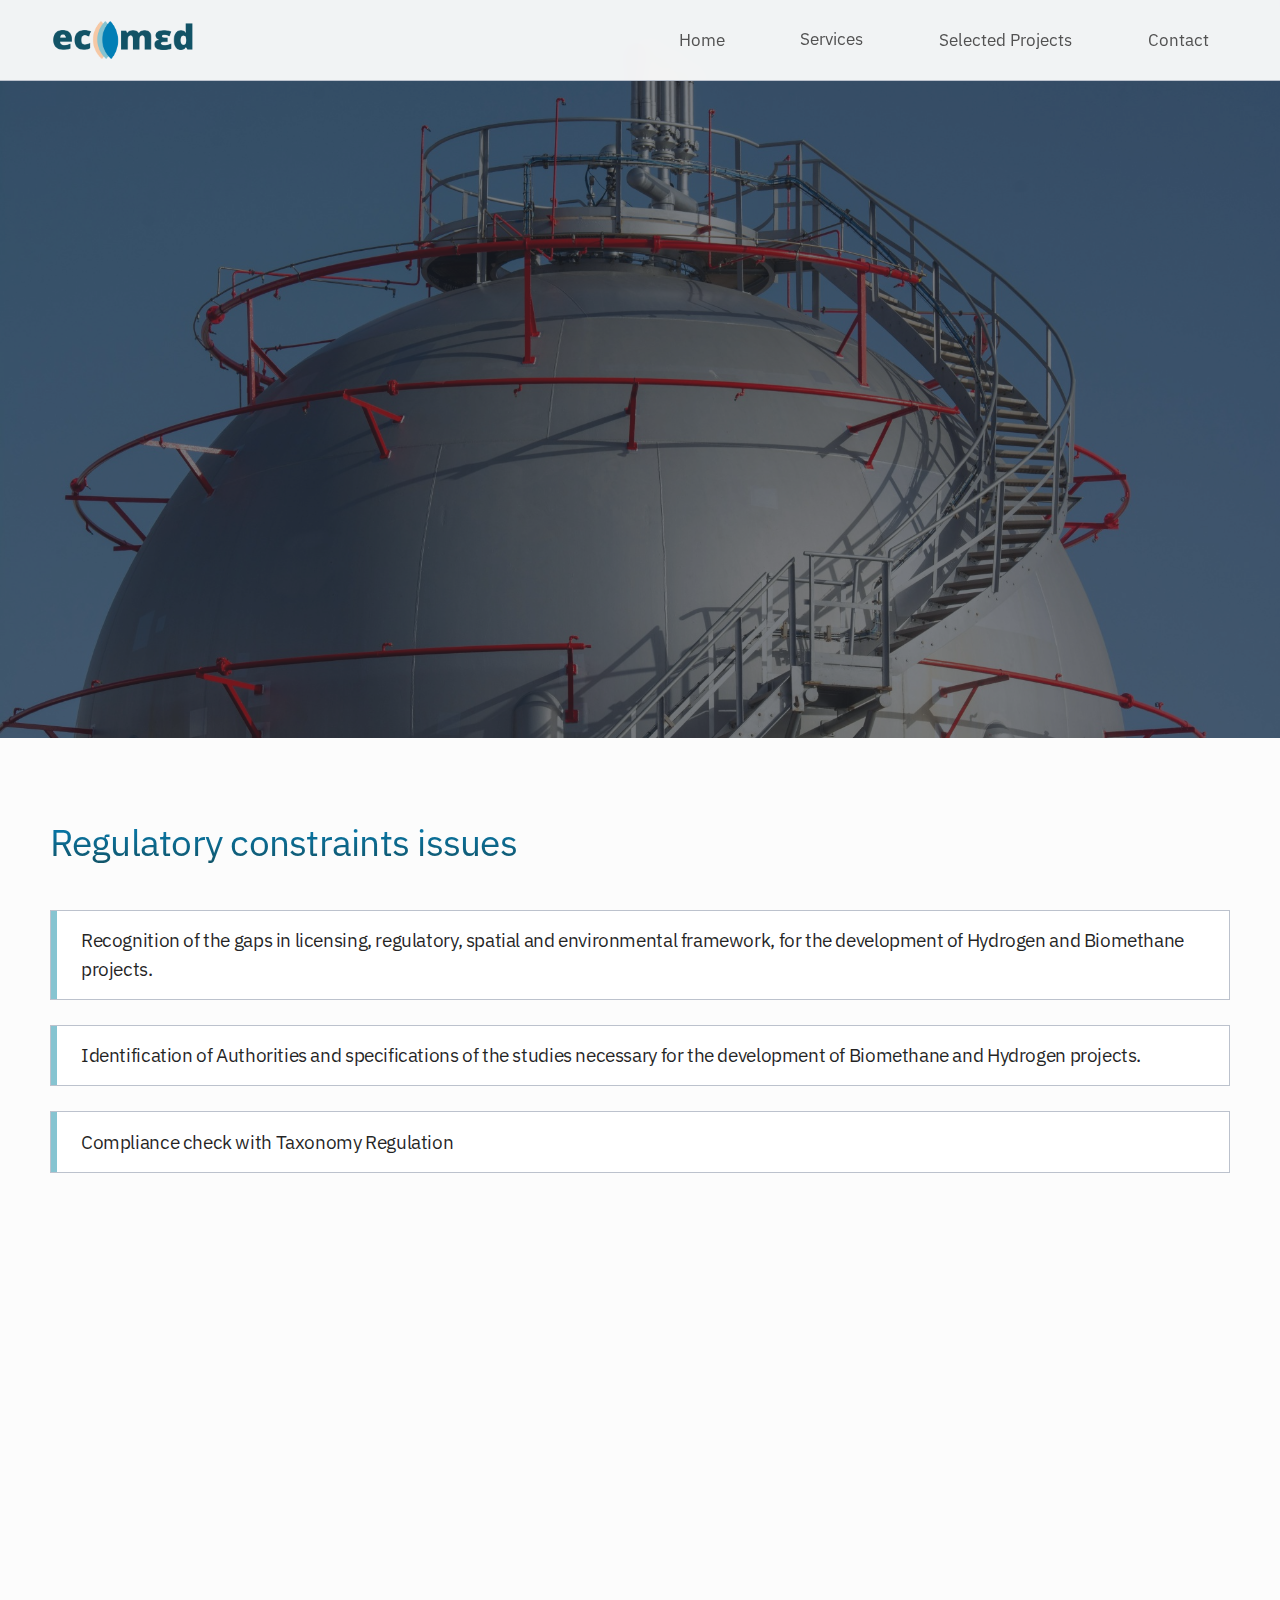
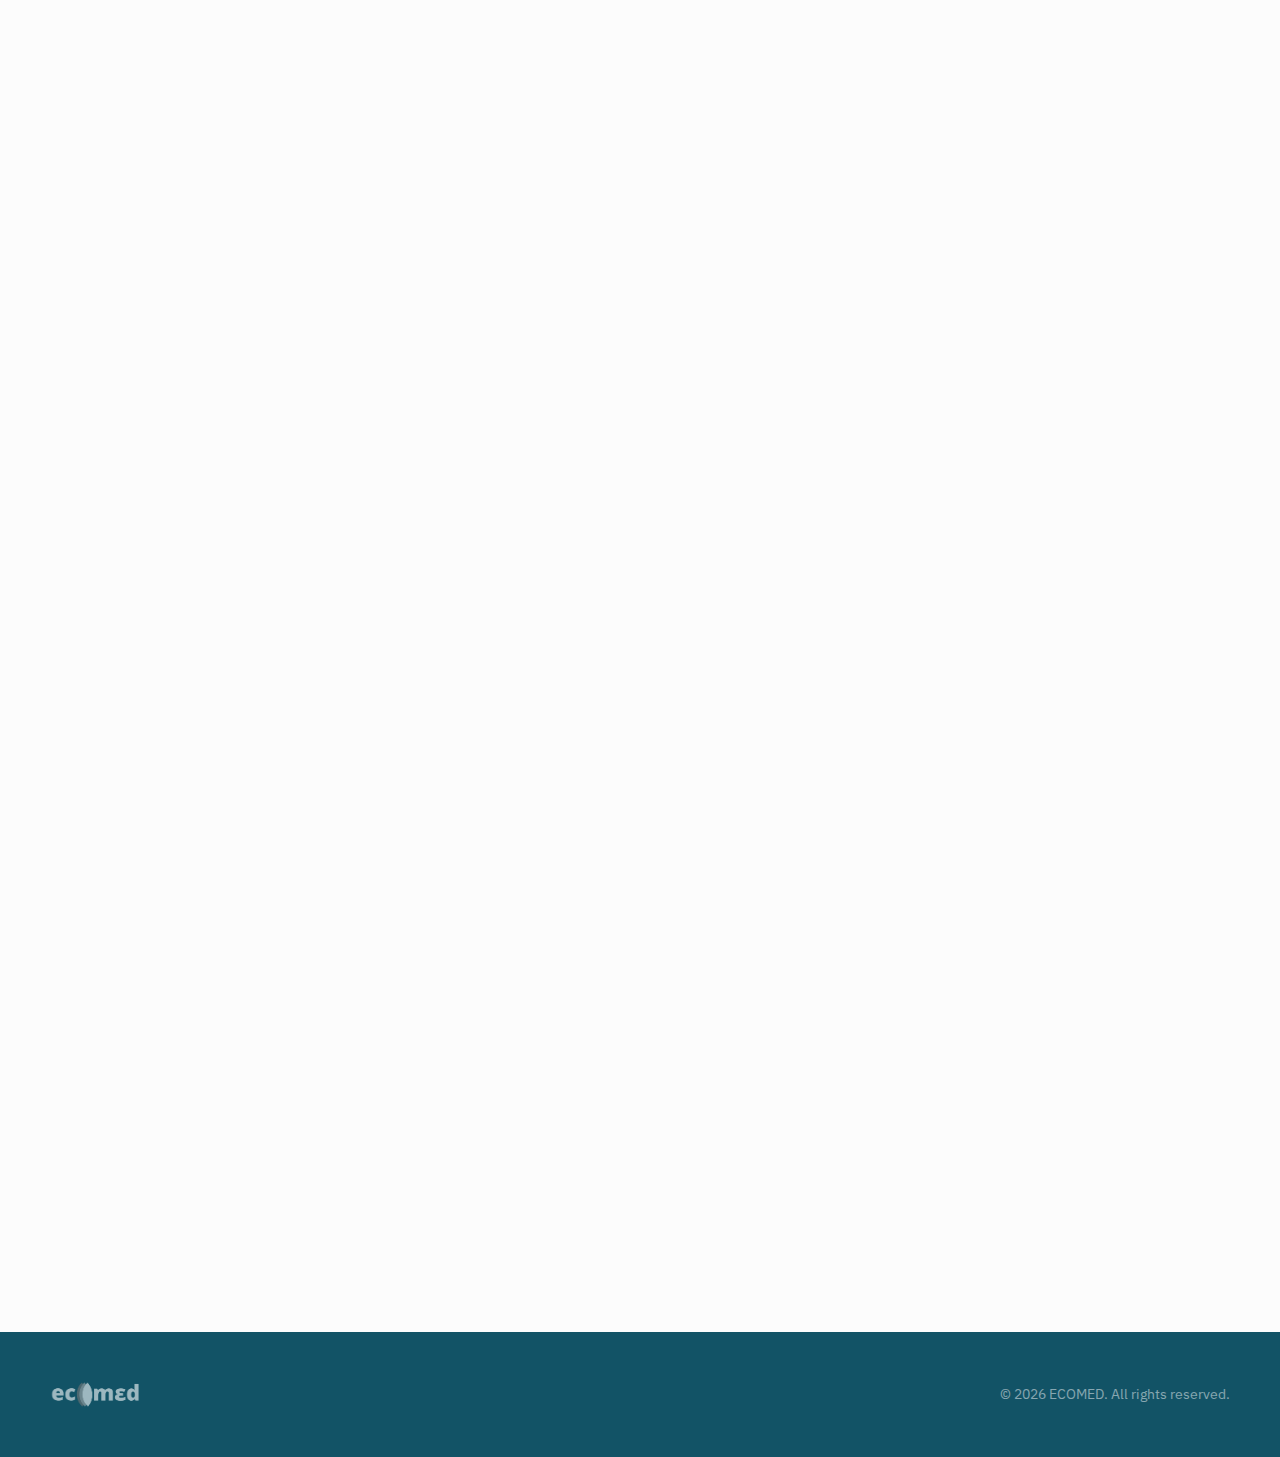
<file: hydrogen-biomethane.html>
<!DOCTYPE html>
<html lang="en">
<head>
  <meta charset="UTF-8">
  <meta name="viewport" content="width=device-width, initial-scale=1.0">
  <meta name="description" content="ECOMED Services - Energy Transition, Environmental Assessment, Licensing, Training & Awareness, and Stakeholder Engagement.">
  <title>Hydrogen & Biomethane - ECOMED Environmental Consultancy</title>
  <link rel="stylesheet" href="styles.css">
  <link rel="preconnect" href="https://fonts.googleapis.com">
  <link rel="preconnect" href="https://fonts.gstatic.com" crossorigin>
  <link href="https://fonts.googleapis.com/css2?family=IBM+Plex+Sans:ital,wght@0,100..700;1,100..700&display=swap" rel="stylesheet">
</head>
<body>
  <!-- Header -->
  <header class="header">
    <div class="container header-inner">
      <a href="index.html" class="logo">
        <img src="assets/ecomed2024.png" alt="ECOMED Logo" >
      </a>

      <nav class="nav-desktop">
        <a href="index.html" class="nav-link">Home</a>
        <div class="nav-dropdown">
          <a href="#" class="nav-link">Services</a>
          <div class="dropdown-content">
            <div class="nav-dropdown-nested">
              <a href="#" class="dropdown-link">Energy Transition</a>
              <div class="dropdown-nested-content">
                <a href="oil-gas.html">Oil & Gas</a>
                <a href="renewables.html">Renewables</a>
                <a href="hydrogen-biomethane.html">Hydrogen & Biomethane</a>
                <a href="carbon-neutrality.html">Towards Carbon Neutrality</a>
              </div>
            </div>
            <a href="environment.html">Environment</a>
            <a href="licensing.html">Licensing</a>
            <a href="environmental-training.html">Environmental Training & Awareness</a>
            <a href="stakeholder-engagement.html">Stakeholder Engagement & Sustainability Advisory</a>
          </div>
        </div>
        <a href="projects.html" class="nav-link">Selected Projects</a>
        <a href="#contact" class="nav-link">Contact</a>
      </nav>

      <button class="mobile-menu-btn" id="mobileMenuBtn" aria-label="Toggle menu">
        <svg class="menu-icon" width="24" height="24" viewBox="0 0 24 24" fill="none" stroke="currentColor" stroke-width="2">
          <line x1="3" y1="6" x2="21" y2="6"></line>
          <line x1="3" y1="12" x2="21" y2="12"></line>
          <line x1="3" y1="18" x2="21" y2="18"></line>
        </svg>
        <svg class="close-icon hidden" width="24" height="24" viewBox="0 0 24 24" fill="none" stroke="currentColor" stroke-width="2">
          <line x1="18" y1="6" x2="6" y2="18"></line>
          <line x1="6" y1="6" x2="18" y2="18"></line>
        </svg>
      </button>
    </div>

    <nav class="nav-mobile hidden" id="mobileNav">
      <div class="container">
        <a href="index.html" class="nav-link">Home</a>
        <div class="mobile-dropdown">
          <button class="mobile-dropdown-btn">Services</button>
          <div class="mobile-dropdown-content">
            <div class="mobile-dropdown-nested">
              <button class="mobile-nested-btn">Energy Transition</button>
              <div class="mobile-nested-content">
                <a href="oil-gas.html">Oil & Gas</a>
                <a href="renewables.html">Renewables</a>
                <a href="hydrogen-biomethane.html">Hydrogen & Biomethane</a>
                <a href="carbon-neutrality.html">Towards Carbon Neutrality</a>
              </div>
            </div>
            <a href="environment.html">Environment</a>
            <a href="licensing.html">Licensing</a>
            <a href="environmental-training.html">Environmental Training & Awareness</a>
            <a href="stakeholder-engagement.html">Stakeholder Engagement & Sustainability Advisory</a>
          </div>
        </div>
        <a href="projects.html" class="nav-link">Selected Projects</a>
        <a href="#contact" class="nav-link">Contact</a>
      </div>
    </nav>
  </header>

   <!-- Hero -->
  <section class="hero-page" id="hero">
 <div class="hero-bg hero-bg-pattern active" id="heroBg0">
      <div class="pattern-overlay"><img src="assets/pexels/3.jpg" alt="Pattern Background"></div>
    </div> 
    <!-- <div class="hero-bg hero-bg-pattern" id="heroBg1">
       <div class="pattern-overlay"><img src="assets/Untitled-4.svg" alt="Pattern Background"></div>
    </div>  -->
    
 
    </div>
    <div class="hero-overlay" id="heroOverlay"></div>

    <div class="container hero-content">
      <h1 class="hero-title" id="heroTitle">
     Hydrogen & Biomethane
        </h1>
      <p class="hero-subtitle" id="heroSubtitle">We provide the following services for the development of Hydrogen & Biomethane Projects</p>
      
    </div>

    <!-- <div class="hero-scroll">
      <a href="#about" class="scroll-link" id="heroScrollLink">
        <span  style="color:white">Explore</span>
        <svg width="20" height="20" viewBox="0 0 24 24" fill="none" stroke="white" stroke-width="2">
          <path d="M12 5v14M5 12l7 7 7-7"/>
        </svg>
      </a>
    </div> -->
  </section>

  <!-- Energy Transition Section -->
  <section id="services" class="section bg-white">
    <div class="container">
      <div class="section-header">
        <h2 class="section-title gradient-text">Regulatory constraints issues</h2>
        <p class="section-description"></p>
      </div>


      <div class="projects-list-page projects-list-single-row">
        <div class="project-card">
          <div class="project-indicator bg-light-blue"></div>
          <!-- <div class="project-category">Energy</div> -->
          <div class="project-content">
            <h3 class="project-title">
    Recognition of the gaps in licensing, regulatory, spatial and environmental framework, for the development of Hydrogen and Biomethane projects.
</h3>
          </div>
        </div>

        <div class="project-card">
          <div class="project-indicator bg-light-blue"></div>
          <div class="project-content">
            <h3 class="project-title">  Identification of Authorities and specifications of the studies necessary for the development of Biomethane and Hydrogen projects.</h3>
          </div>
        </div>

        <div class="project-card">
          <div class="project-indicator bg-light-blue"></div>
          <div class="project-content">
            <h3 class="project-title">Compliance check with Taxonomy Regulation</h3>
          </div>
        </div>

      </div>


</section>







   

  <!-- Energy Transition Section -->
  <section id="services" class="section bg-secondary">
    <div class="container">
      <div class="section-header">
        <h2 class="section-title gradient-text">Technical studies, including environmental studies</h2>
        <p class="section-description"></p>
      </div>


      <div class="projects-list-page projects-list-single-row">
        <div class="project-card">
          <div class="project-indicator bg-light-blue"></div>
          <!-- <div class="project-category">Energy</div> -->
          <div class="project-content">
            <h3 class="project-title">
    Feasibility studies for Biomethane 
</h3>
          </div>
        </div>

        <div class="project-card">
          <div class="project-indicator bg-light-blue"></div>
          <div class="project-content">
            <h3 class="project-title">Feasibility studies for Hydrogen</h3>
          </div>
        </div>

        <div class="project-card">
          <div class="project-indicator bg-light-blue"></div>
          <div class="project-content">
            <h3 class="project-title">Environmental Studies</h3>
          </div>
        </div>

        <div class="project-card">
          <div class="project-indicator bg-light-blue"></div>
          <div class="project-content">
            <h3 class="project-title">Biogas upgrade to Biomethane study</h3>
          </div>
        </div>


       

      </div>
    </section>




      <!-- 3rd Section -->
  <section id="services" class="section bg-white">
    <div class="container">
      <div class="section-header">
        <h2 class="section-title gradient-text">Social issues
</h2>
        <p class="section-description"></p>
      </div>


      <div class="projects-list-page projects-list-single-row">
        <div class="project-card">
          <div class="project-indicator bg-light-blue"></div>
          <!-- <div class="project-category">Energy</div> -->
          <div class="project-content">
            <h3 class="project-title">Preliminary assessment of social constraints on the development of hydrogen infrastructure due to a lack of information to stakeholders and proposals to overcome these restrictions.
</h3>
          </div>
        </div>

        <div class="project-card">
          <div class="project-indicator bg-light-blue"></div>
          <div class="project-content">
            <h3 class="project-title">Preliminary list of stakeholders</h3>
          </div>
        </div>

        <div class="project-card">
          <div class="project-indicator bg-light-blue"></div>
          <div class="project-content">
            <h3 class="project-title">Stakeholder engagement strategy / action plan</h3>
          </div>
        </div>
       

      </div>
    </section>





  <!-- Contact -->
  <section id="contact" class="section bg-secondary">
    <div class="container">
      <div class="contact-grid">
        <div class="contact-info">
          <p class="section-label">Contact</p>
          <h2 class="section-title gradient-text">Get in Touch</h2>
          <p class="contact-text">Ready to discuss your energy transition project? Our team is here to help you navigate complex environmental and regulatory challenges.</p>

          <div class="contact-details">
            <div class="contact-item">
              <div class="contact-icon bg-primary-light">
                <svg width="20" height="20" viewBox="0 0 24 24" fill="none" stroke="currentColor" stroke-width="2" class="text-primary">
                  <path d="M21 10c0 7-9 13-9 13s-9-6-9-13a9 9 0 0 1 18 0z"/><circle cx="12" cy="10" r="3"/>
                </svg>
              </div>
              <div>
                <h3 class="contact-label">Address</h3>
                <p class="contact-value">9 - 11, Mesogeion Av., 11526, Athens, Greece</p>
              </div>
            </div>

            <div class="contact-item">
              <div class="contact-icon bg-primary-light">
                <svg width="20" height="20" viewBox="0 0 24 24" fill="none" stroke="currentColor" stroke-width="2" class="text-primary">
                  <path d="M22 16.92v3a2 2 0 0 1-2.18 2 19.79 19.79 0 0 1-8.63-3.07 19.5 19.5 0 0 1-6-6 19.79 19.79 0 0 1-3.07-8.67A2 2 0 0 1 4.11 2h3a2 2 0 0 1 2 1.72 12.84 12.84 0 0 0 .7 2.81 2 2 0 0 1-.45 2.11L8.09 9.91a16 16 0 0 0 6 6l1.27-1.27a2 2 0 0 1 2.11-.45 12.84 12.84 0 0 0 2.81.7A2 2 0 0 1 22 16.92z"/>
                </svg>
              </div>
              <div>
                <h3 class="contact-label">Phone</h3>
                <p class="contact-value"><a href="tel:+302107774077" style="color: inherit; text-decoration: none; cursor: pointer;">+30 210 7774077</a>, <a href="tel:+306937234809" style="color: inherit; text-decoration: none; cursor: pointer;">+30 693 7234809</a></p>
              </div>
            </div>

         
          </div>
        </div>

        <div class="contact-form-wrapper">
          <form class="contact-form" id="contactForm">
            <div class="form-row">
              <div class="form-group">
                <label for="name">Name</label>
                <input type="text" id="name" name="name" placeholder="Your name" required>
              </div>
              <div class="form-group">
                <label for="email">Email</label>
                <input type="email" id="email" name="email" placeholder="your@email.com" required>
              </div>
            </div>
            <div class="form-group">
              <label for="subject">Subject</label>
              <input type="text" id="subject" name="subject" placeholder="How can we help?">
            </div>
            <div class="form-group">
              <label for="message">Message</label>
              <textarea id="message" name="message" rows="3" placeholder="Tell us about your project..." required></textarea>
            </div>
            <button type="submit" class="btn btn-primary" style="border: 1px solid var(--ecomed-blue);background-color: white;color: var(--muted-foreground);display: inline;">Send Message</button>
          </form>
        </div>
      </div>
    </div>
  </section>

  <!-- Footer -->
  <footer class="footer">
    <div class="container footer-inner">
      <div class="footer-logo">
        <img src="assets/ecomed2024w.png" alt="ECOMED Logo" >
      </div>

      <p class="footer-copyright">© <span id="currentYear"></span> ECOMED. All rights reserved.</p>
    </div>
  </footer>

  <script src="script.js"></script>
</body>
</html>
</file>
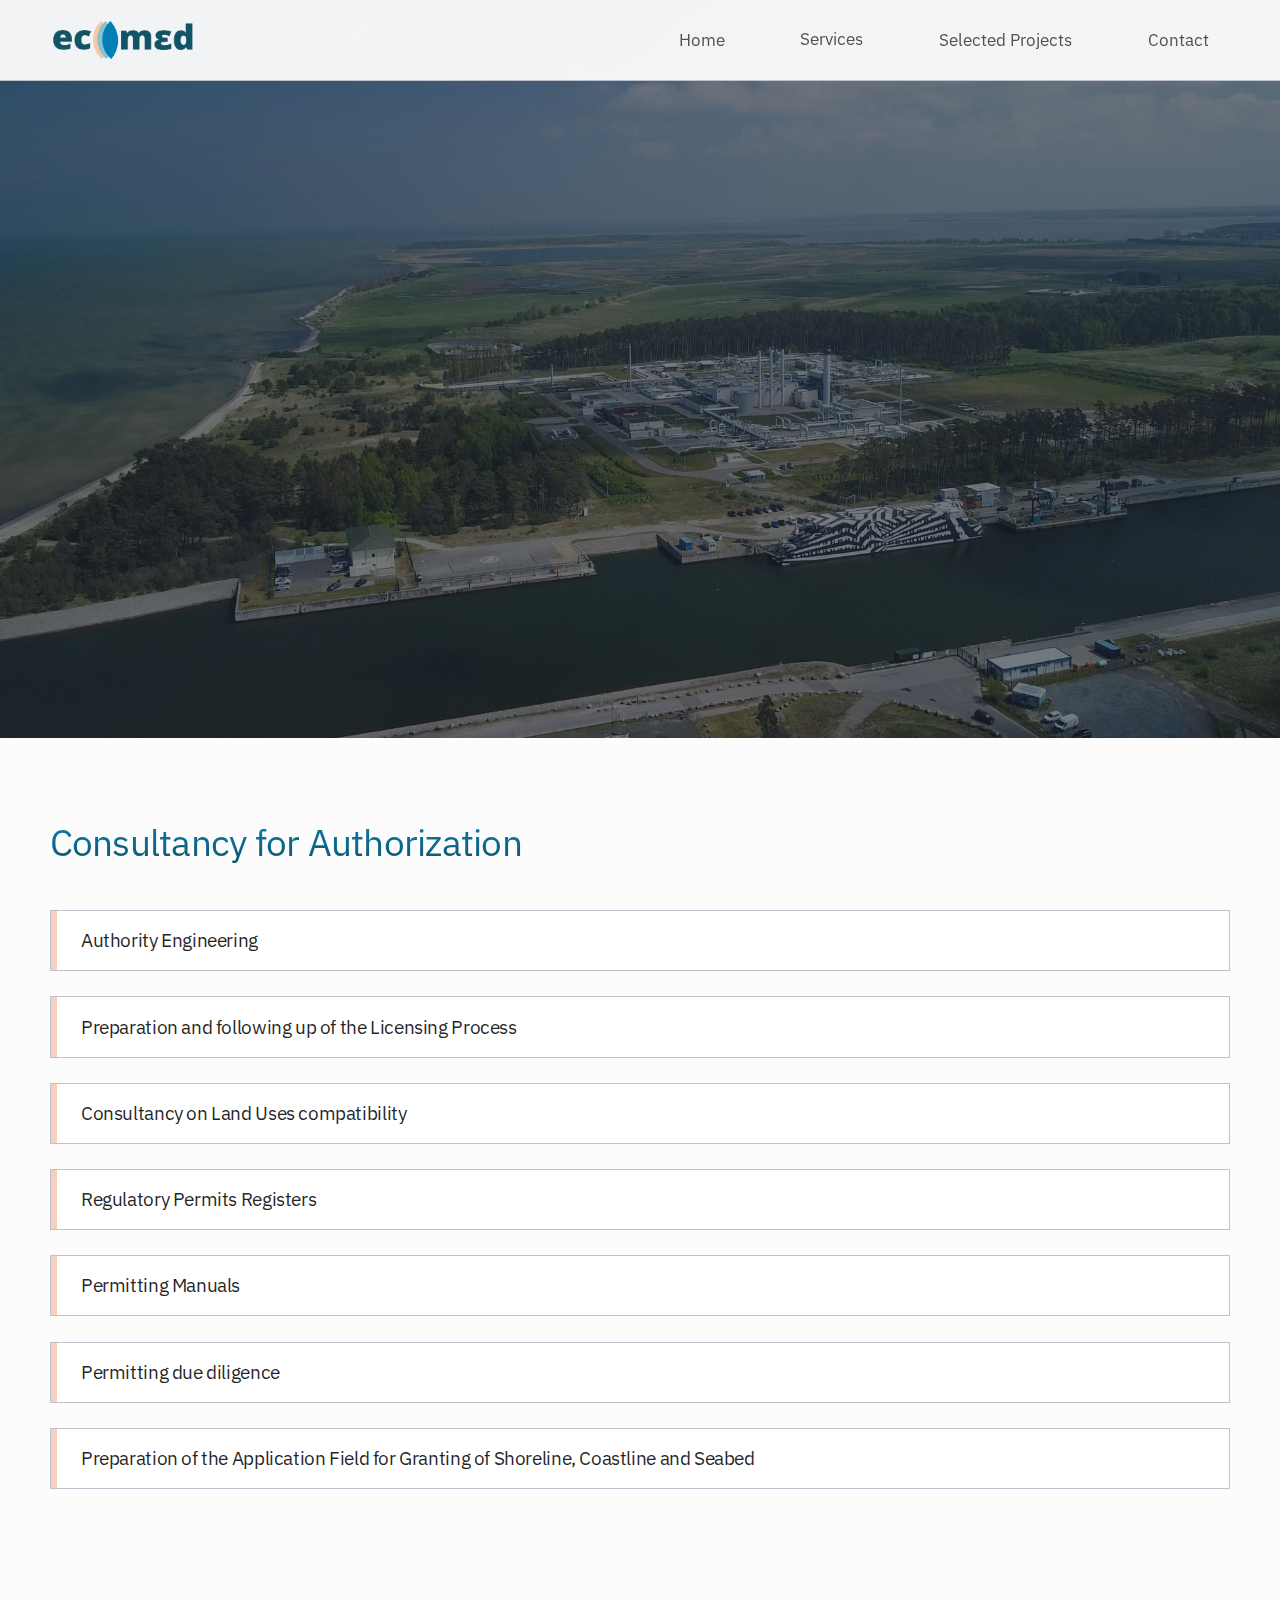
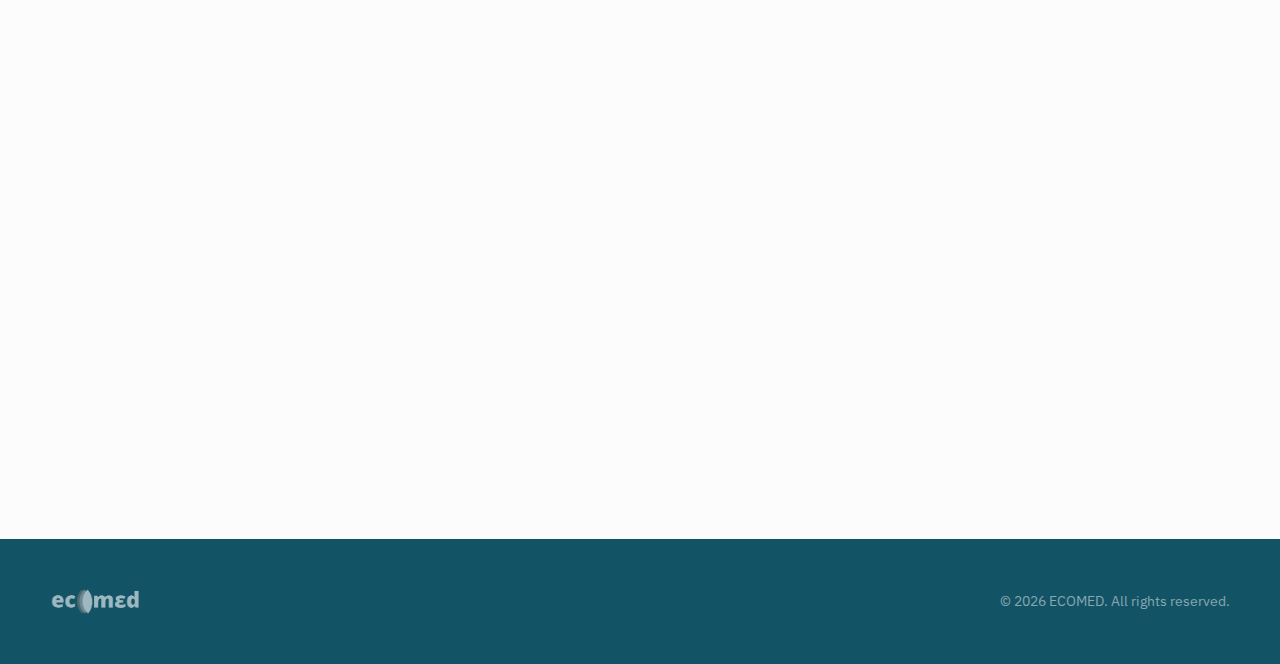
<file: licensing.html>
<!DOCTYPE html>
<html lang="en">
<head>
  <meta charset="UTF-8">
  <meta name="viewport" content="width=device-width, initial-scale=1.0">
  <meta name="description" content="ECOMED Services - Energy Transition, Environmental Assessment, Licensing, Training & Awareness, and Stakeholder Engagement.">
  <title>Licensing - ECOMED Environmental Consultancy</title>
  <link rel="stylesheet" href="styles.css">
  <link rel="preconnect" href="https://fonts.googleapis.com">
  <link rel="preconnect" href="https://fonts.gstatic.com" crossorigin>
  <link href="https://fonts.googleapis.com/css2?family=IBM+Plex+Sans:ital,wght@0,100..700;1,100..700&display=swap" rel="stylesheet">
<link rel="apple-touch-icon" sizes="180x180" href="assets/apple-touch-icon.png">
<link rel="icon" type="image/png" sizes="32x32" href="assets/favicon-32x32.png">
<link rel="icon" type="image/png" sizes="16x16" href="assets/favicon-16x16.png">
<link rel="manifest" href="assets/site.webmanifest">
</head>
<body>
  <!-- Header -->
  <header class="header">
    <div class="container header-inner">
      <a href="index.html" class="logo">
        <img src="assets/ecomed2024.png" alt="ECOMED Logo" >
      </a>

      <nav class="nav-desktop">
        <a href="index.html" class="nav-link">Home</a>
        <div class="nav-dropdown">
          <a href="#" class="nav-link">Services</a>
          <div class="dropdown-content">
            <div class="nav-dropdown-nested">
              <a href="#" class="dropdown-link">Energy Transition</a>
              <div class="dropdown-nested-content">
                <a href="oil-gas.html">Oil & Gas</a>
                <a href="renewables.html">Renewables</a>
                <a href="hydrogen-biomethane.html">Hydrogen & Biomethane</a>
                <a href="carbon-neutrality.html">Towards Carbon Neutrality</a>
              </div>
            </div>
            <a href="environment.html">Environment</a>
            <a href="licensing.html">Licensing</a>
            <a href="environmental-training.html">Environmental Training & Awareness</a>
            <a href="stakeholder-engagement.html">Stakeholder Engagement & Sustainability Advisory</a>
          </div>
        </div>
        <a href="projects.html" class="nav-link">Selected Projects</a>
        <a href="#contact" class="nav-link">Contact</a>
      </nav>

      <button class="mobile-menu-btn" id="mobileMenuBtn" aria-label="Toggle menu">
        <svg class="menu-icon" width="24" height="24" viewBox="0 0 24 24" fill="none" stroke="currentColor" stroke-width="2">
          <line x1="3" y1="6" x2="21" y2="6"></line>
          <line x1="3" y1="12" x2="21" y2="12"></line>
          <line x1="3" y1="18" x2="21" y2="18"></line>
        </svg>
        <svg class="close-icon hidden" width="24" height="24" viewBox="0 0 24 24" fill="none" stroke="currentColor" stroke-width="2">
          <line x1="18" y1="6" x2="6" y2="18"></line>
          <line x1="6" y1="6" x2="18" y2="18"></line>
        </svg>
      </button>
    </div>

    <nav class="nav-mobile hidden" id="mobileNav">
      <div class="container">
        <a href="index.html" class="nav-link">Home</a>
        <div class="mobile-dropdown">
          <button class="mobile-dropdown-btn">Services</button>
          <div class="mobile-dropdown-content">
            <div class="mobile-dropdown-nested">
              <button class="mobile-nested-btn">Energy Transition</button>
              <div class="mobile-nested-content">
                <a href="oil-gas.html">Oil & Gas</a>
                <a href="renewables.html">Renewables</a>
                <a href="hydrogen-biomethane.html">Hydrogen & Biomethane</a>
                <a href="carbon-neutrality.html">Towards Carbon Neutrality</a>
              </div>
            </div>
            <a href="environment.html">Environment</a>
            <a href="licensing.html">Licensing</a>
            <a href="environmental-training.html">Environmental Training & Awareness</a>
            <a href="stakeholder-engagement.html">Stakeholder Engagement & Sustainability Advisory</a>
          </div>
        </div>
        <a href="projects.html" class="nav-link">Selected Projects</a>
        <a href="#contact" class="nav-link">Contact</a>
      </div>
    </nav>
  </header>

   <!-- Hero -->
  <section class="hero-page" id="hero">
 <div class="hero-bg hero-bg-pattern active" id="heroBg0">
      <div class="pattern-overlay"><img style="object-position: top !important;" src="assets/pexels/4.jpg" alt="Pattern Background"></div>
    </div> 
    <!-- <div class="hero-bg hero-bg-pattern" id="heroBg1">
       <div class="pattern-overlay"><img src="assets/Untitled-4.svg" alt="Pattern Background"></div>
    </div>  -->
    
 
    </div>
    <div class="hero-overlay" id="heroOverlay"></div>

    <div class="container hero-content">
      <h1 class="hero-title" id="heroTitle">
Licensing</h1>
      <p class="hero-subtitle" id="heroSubtitle"></p>
      
    </div>

    <!-- <div class="hero-scroll">
      <a href="#about" class="scroll-link" id="heroScrollLink">
        <span  style="color:white">Explore</span>
        <svg width="20" height="20" viewBox="0 0 24 24" fill="none" stroke="white" stroke-width="2">
          <path d="M12 5v14M5 12l7 7 7-7"/>
        </svg>
      </a>
    </div> -->
  </section>

  <!-- Energy Transition Section -->
  <section id="services" class="section bg-white">
    <div class="container">
      <div class="section-header">
        <h2 class="section-title gradient-text">Consultancy for Authorization</h2>
        <p class="section-description"></p>
      </div>


      <div class="projects-list-page projects-list-single-row">
        <div class="project-card">
          <div class="project-indicator bg-orange-light"></div>
          <div class="project-content">
            <h3 class="project-title">
Authority Engineering
</h3>
          </div>
        </div>

        <div class="project-card">
          <div class="project-indicator bg-orange-light"></div>
          <div class="project-content">
            <h3 class="project-title">Preparation and following up of the Licensing Process</h3>
          </div>
        </div>

        <div class="project-card">
          <div class="project-indicator bg-orange-light"></div>
          <div class="project-content">
            <h3 class="project-title">Consultancy on Land Uses compatibility</h3>
          </div>
        </div>


        <div class="project-card">
          <div class="project-indicator bg-orange-light"></div>
          <div class="project-content">
            <h3 class="project-title">Regulatory Permits Registers</h3>
          </div>
        </div>

        <div class="project-card">
          <div class="project-indicator bg-orange-light"></div>
          <div class="project-content">
            <h3 class="project-title">Permitting Manuals</h3>
          </div>
        </div>


        <div class="project-card">
          <div class="project-indicator bg-orange-light"></div>
          <div class="project-content">
            <h3 class="project-title">Permitting due diligence</h3>
          </div>
        </div>


        <div class="project-card">
          <div class="project-indicator bg-orange-light"></div>
          <div class="project-content">
            <h3 class="project-title">Preparation of the Application Field for Granting of Shoreline, Coastline and Seabed</h3>
          </div>
        </div>




      </div>
</section>







   



  <!-- Contact -->
  <section id="contact" class="section bg-secondary">
    <div class="container">
      <div class="contact-grid">
        <div class="contact-info">
          <p class="section-label">Contact</p>
          <h2 class="section-title gradient-text">Get in Touch</h2>
          <p class="contact-text">Ready to discuss your energy transition project? Our team is here to help you navigate complex environmental and regulatory challenges.</p>

          <div class="contact-details">
            <div class="contact-item">
              <div class="contact-icon bg-primary-light">
                <svg width="20" height="20" viewBox="0 0 24 24" fill="none" stroke="currentColor" stroke-width="2" class="text-primary">
                  <path d="M21 10c0 7-9 13-9 13s-9-6-9-13a9 9 0 0 1 18 0z"/><circle cx="12" cy="10" r="3"/>
                </svg>
              </div>
              <div>
                <h3 class="contact-label">Address</h3>
                <p class="contact-value">9 - 11, Mesogeion Av., 11526, Athens, Greece</p>
              </div>
            </div>

            <div class="contact-item">
              <div class="contact-icon bg-primary-light">
                <svg width="20" height="20" viewBox="0 0 24 24" fill="none" stroke="currentColor" stroke-width="2" class="text-primary">
                  <path d="M22 16.92v3a2 2 0 0 1-2.18 2 19.79 19.79 0 0 1-8.63-3.07 19.5 19.5 0 0 1-6-6 19.79 19.79 0 0 1-3.07-8.67A2 2 0 0 1 4.11 2h3a2 2 0 0 1 2 1.72 12.84 12.84 0 0 0 .7 2.81 2 2 0 0 1-.45 2.11L8.09 9.91a16 16 0 0 0 6 6l1.27-1.27a2 2 0 0 1 2.11-.45 12.84 12.84 0 0 0 2.81.7A2 2 0 0 1 22 16.92z"/>
                </svg>
              </div>
              <div>
                <h3 class="contact-label">Phone</h3>
                <p class="contact-value"><a href="tel:+302107774077" style="color: inherit; text-decoration: none; cursor: pointer;">+30 210 7774077</a>, <a href="tel:+306937234809" style="color: inherit; text-decoration: none; cursor: pointer;">+30 693 7234809</a></p>
              </div>
            </div>

            
          </div>
        </div>

        <div class="contact-form-wrapper">
          <form class="contact-form" id="contactForm">
            <div class="form-row">
              <div class="form-group">
                <label for="name">Name</label>
                <input type="text" id="name" name="name" placeholder="Your name" required>
              </div>
              <div class="form-group">
                <label for="email">Email</label>
                <input type="email" id="email" name="email" placeholder="your@email.com" required>
              </div>
            </div>
            <div class="form-group">
              <label for="subject">Subject</label>
              <input type="text" id="subject" name="subject" placeholder="How can we help?">
            </div>
            <div class="form-group">
              <label for="message">Message</label>
              <textarea id="message" name="message" rows="3" placeholder="Tell us about your project..." required></textarea>
            </div>
            <button type="submit" class="btn btn-primary" style="border: 1px solid var(--ecomed-blue);background-color: white;color: var(--muted-foreground);display: inline;">Send Message</button>
          </form>
        </div>
      </div>
    </div>
  </section>

  <!-- Footer -->
  <footer class="footer">
    <div class="container footer-inner">
      <div class="footer-logo">
        <img src="assets/ecomed2024w.png" alt="ECOMED Logo" >
      </div>

      <p class="footer-copyright">© <span id="currentYear"></span> ECOMED. All rights reserved.</p>
    </div>
  </footer>

  <script src="script.js"></script>
</body>
</html>
</file>
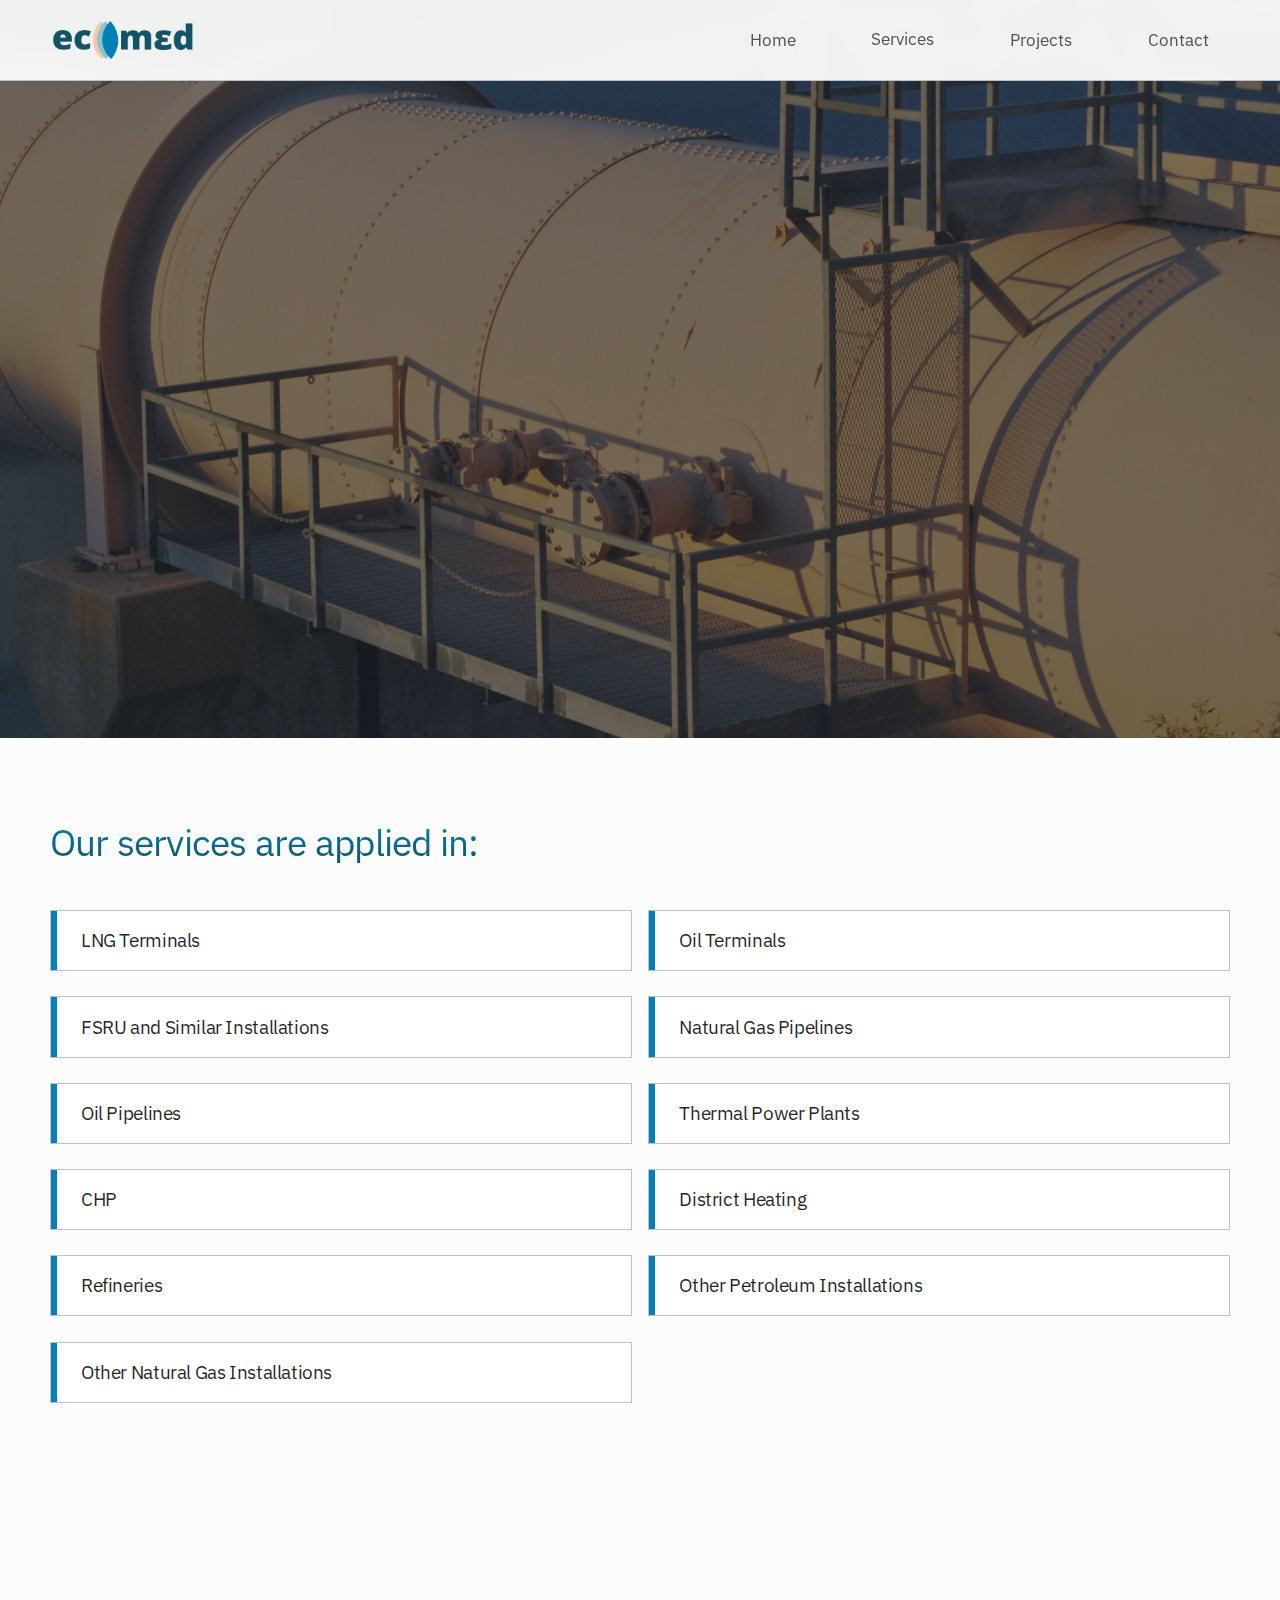
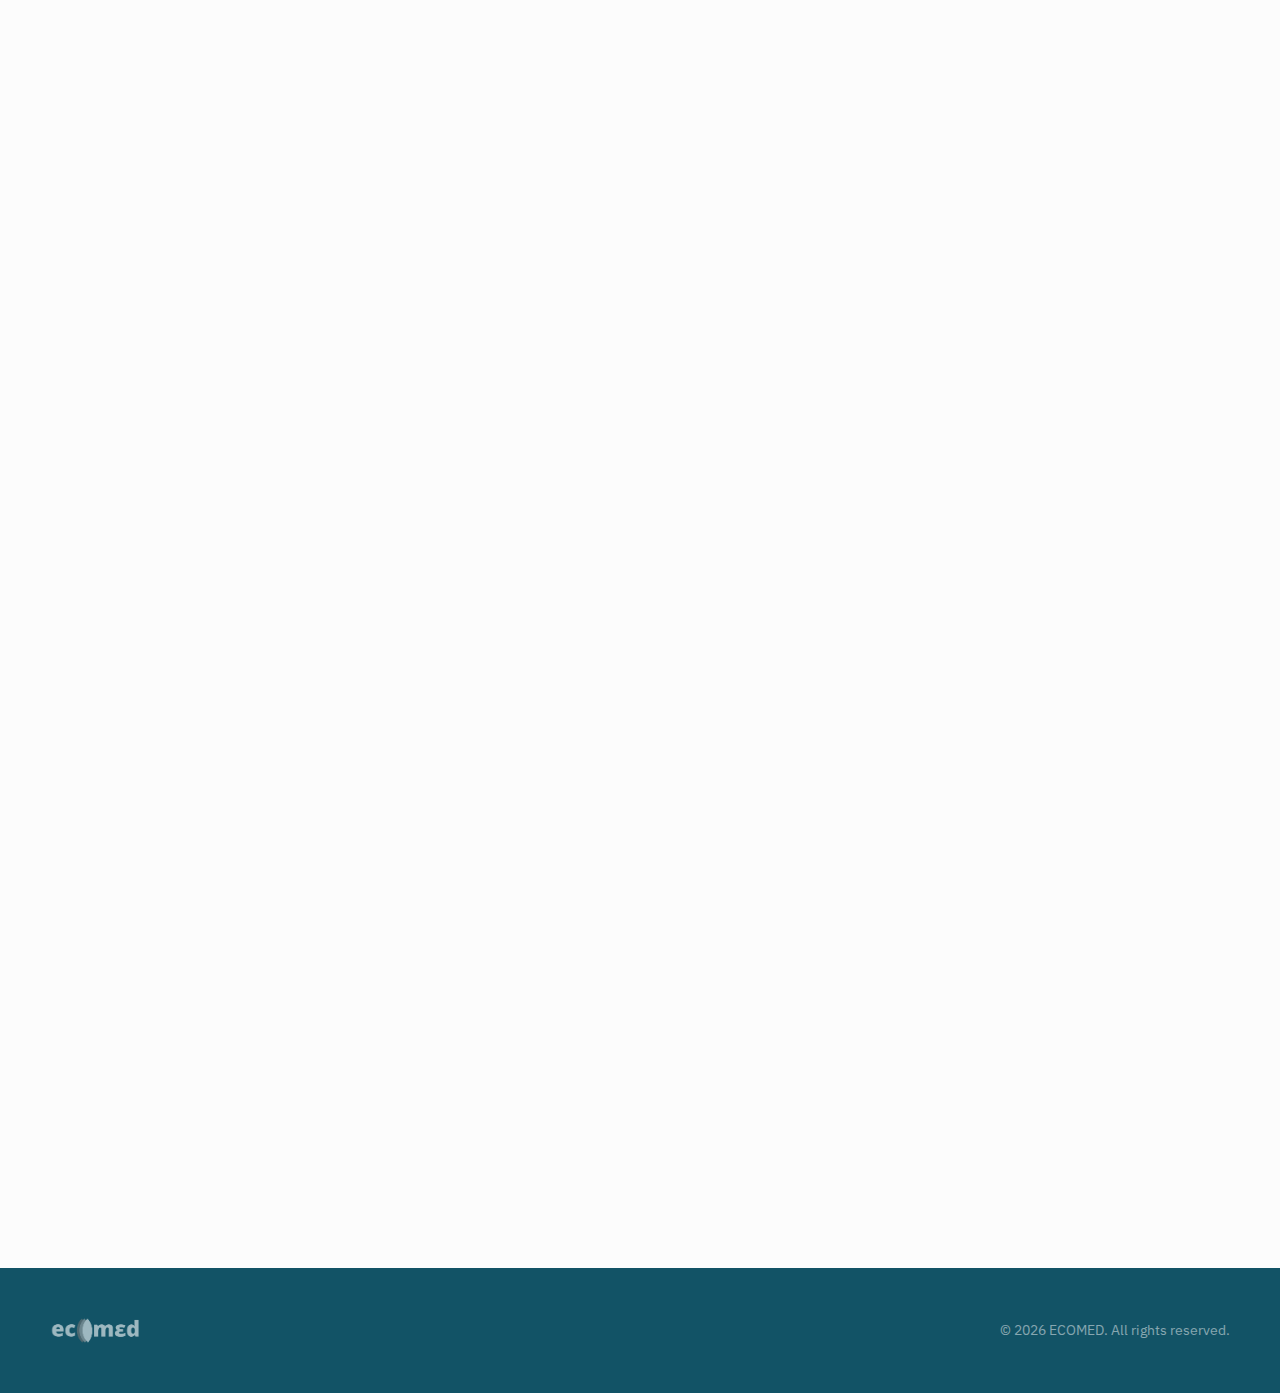
<file: oil-gas.html>
<!DOCTYPE html>
<html lang="en">
<head>
  <meta charset="UTF-8">
  <meta name="viewport" content="width=device-width, initial-scale=1.0">
  <meta name="description" content="ECOMED Services - Energy Transition, Environmental Assessment, Licensing, Training & Awareness, and Stakeholder Engagement.">
  <title>Oil & Gas - ECOMED Environmental Consultancy</title>
  <link rel="stylesheet" href="styles.css">
  <link rel="preconnect" href="https://fonts.googleapis.com">
  <link rel="preconnect" href="https://fonts.gstatic.com" crossorigin>
  <link href="https://fonts.googleapis.com/css2?family=IBM+Plex+Sans:ital,wght@0,100..700;1,100..700&display=swap" rel="stylesheet">
</head>
<body>
  <!-- Header -->
  <header class="header">
    <div class="container header-inner">
      <a href="index.html" class="logo">
        <img src="assets/ecomed2024.png" alt="ECOMED Logo" >
      </a>

      <nav class="nav-desktop">
        <a href="index.html" class="nav-link">Home</a>
        <div class="nav-dropdown">
          <a href="#" class="nav-link">Services</a>
          <div class="dropdown-content">
            <div class="nav-dropdown-nested">
              <a href="#" class="dropdown-link">Energy Transition</a>
              <div class="dropdown-nested-content">
                <a href="oil-gas.html">Oil & Gas</a>
                <a href="renewables.html">Renewables</a>
                <a href="hydrogen-biomethane.html">Hydrogen & Biomethane</a>
                <a href="carbon-neutrality.html">Towards Carbon Neutrality</a>
              </div>
            </div>
            <a href="environment.html">Environment</a>
            <a href="licensing.html">Licensing</a>
            <a href="environmental-training.html">Environmental Training & Awareness</a>
            <a href="stakeholder-engagement.html">Stakeholder Engagement & Sustainability Advisory</a>
          </div>
        </div>
        <a href="#" class="nav-link">Projects</a>
        <a href="#contact" class="nav-link">Contact</a>
      </nav>

      <button class="mobile-menu-btn" id="mobileMenuBtn" aria-label="Toggle menu">
        <svg class="menu-icon" width="24" height="24" viewBox="0 0 24 24" fill="none" stroke="currentColor" stroke-width="2">
          <line x1="3" y1="6" x2="21" y2="6"></line>
          <line x1="3" y1="12" x2="21" y2="12"></line>
          <line x1="3" y1="18" x2="21" y2="18"></line>
        </svg>
        <svg class="close-icon hidden" width="24" height="24" viewBox="0 0 24 24" fill="none" stroke="currentColor" stroke-width="2">
          <line x1="18" y1="6" x2="6" y2="18"></line>
          <line x1="6" y1="6" x2="18" y2="18"></line>
        </svg>
      </button>
    </div>

    <nav class="nav-mobile hidden" id="mobileNav">
      <div class="container">
        <a href="index.html" class="nav-link">Home</a>
        <div class="mobile-dropdown">
          <button class="mobile-dropdown-btn">Services</button>
          <div class="mobile-dropdown-content">
            <div class="mobile-dropdown-nested">
              <button class="mobile-nested-btn">Energy Transition</button>
              <div class="mobile-nested-content">
                <a href="oil-gas.html">Oil & Gas</a>
                <a href="renewables.html">Renewables</a>
                <a href="hydrogen-biomethane.html">Hydrogen & Biomethane</a>
                <a href="carbon-neutrality.html">Towards Carbon Neutrality</a>
              </div>
            </div>
            <a href="environment.html">Environment</a>
            <a href="licensing.html">Licensing</a>
            <a href="environmental-training.html">Environmental Training & Awareness</a>
            <a href="stakeholder-engagement.html">Stakeholder Engagement & Sustainability Advisory</a>
          </div>
        </div>
        <a href="#" class="nav-link">Projects</a>
        <a href="#contact" class="nav-link">Contact</a>
      </div>
    </nav>
  </header>

   <!-- Hero -->
  <section class="hero-page" id="hero">
 <div class="hero-bg hero-bg-pattern active" id="heroBg0">
      <div class="pattern-overlay"><img src="assets/pexels/1.jpg" alt="Pattern Background"></div>
    </div> 
    <!-- <div class="hero-bg hero-bg-pattern" id="heroBg1">
       <div class="pattern-overlay"><img src="assets/Untitled-4.svg" alt="Pattern Background"></div>
    </div>  -->
    
 
    </div>
    <div class="hero-overlay" id="heroOverlay"></div>

    <div class="container hero-content">
      <p class="hero-tagline" id="heroTagline"></p>
      <h1 class="hero-title" id="heroTitle">
       Oil & Gas
      </h1>
      <p class="hero-subtitle" id="heroSubtitle">ECOMED has a vast experience and specialization in the Oil & Gas Sector,<br>by participating in some of important Projects.</p>
      
    </div>

    <!-- <div class="hero-scroll">
      <a href="#about" class="scroll-link" id="heroScrollLink">
        <span  style="color:white">Explore</span>
        <svg width="20" height="20" viewBox="0 0 24 24" fill="none" stroke="white" stroke-width="2">
          <path d="M12 5v14M5 12l7 7 7-7"/>
        </svg>
      </a>
    </div> -->
  </section>

  <!-- Energy Transition Section -->
  <section id="services" class="section bg-white">
    <div class="container">
      <div class="section-header">
        <h2 class="section-title gradient-text">Our services are applied in:</h2>
        <p class="section-description"></p>
      </div>


      <div class="projects-list-page">
        <div class="project-card">
          <div class="project-indicator bg-blue"></div>
          <!-- <div class="project-category">Energy</div> -->
          <div class="project-content">
            <h3 class="project-title">LNG Terminals</h3>
          </div>
        </div>

        <div class="project-card">
          <div class="project-indicator bg-blue"></div>
          <div class="project-content">
            <h3 class="project-title">Oil Terminals</h3>
          </div>
        </div>

        <div class="project-card">
          <div class="project-indicator bg-blue"></div>
          <div class="project-content">
            <h3 class="project-title">FSRU and Similar Installations</h3>
          </div>
        </div>

        <div class="project-card">
          <div class="project-indicator bg-blue"></div>
          <div class="project-content">
            <h3 class="project-title">Natural Gas Pipelines</h3>
          </div>
        </div>

           <div class="project-card">
          <div class="project-indicator bg-blue"></div>
          <div class="project-content">
            <h3 class="project-title">Oil Pipelines</h3>
          </div>
        </div>

        <div class="project-card">
          <div class="project-indicator bg-blue"></div>
          <div class="project-content">
            <h3 class="project-title">Thermal Power Plants</h3>
          </div>
        </div>

        <div class="project-card">
          <div class="project-indicator bg-blue"></div>
          <div class="project-content">
            <h3 class="project-title">CHP</h3>
          </div>
        </div>

        <div class="project-card">
          <div class="project-indicator bg-blue"></div>
          <div class="project-content">
            <h3 class="project-title">District Heating</h3>
          </div>
        </div>

        <div class="project-card">
          <div class="project-indicator bg-blue"></div>
          <div class="project-content">
            <h3 class="project-title">Refineries</h3>
          </div>
        </div>

        <div class="project-card">
          <div class="project-indicator bg-blue"></div>
          <div class="project-content">
            <h3 class="project-title">Other Petroleum Installations</h3>
          </div>
        </div>

           <div class="project-card">
          <div class="project-indicator bg-blue"></div>
          <div class="project-content">
            <h3 class="project-title">Other Natural Gas Installations</h3>
          </div>
        </div>
      </div>


</section>







   

  <!-- Energy Transition Section -->
  <section id="services" class="section bg-secondary">
    <div class="container">
      <div class="section-header">
        <h2 class="section-title gradient-text">We provide a range of services in the fields of:</h2>
        <p class="section-description"></p>
      </div>


      <div class="projects-list-page">
        <div class="project-card">
          <div class="project-indicator bg-blue"></div>
          <!-- <div class="project-category">Energy</div> -->
          <div class="project-content">
            <h3 class="project-title">Analysis of permitting constrains in developing Oil & Gas infrastructure</h3>
          </div>
        </div>

        <div class="project-card">
          <div class="project-indicator bg-blue"></div>
          <div class="project-content">
            <h3 class="project-title">Analysis of environmental constrains in developing Oil & Gas infrastructure</h3>
          </div>
        </div>

        <div class="project-card">
          <div class="project-indicator bg-blue"></div>
          <div class="project-content">
            <h3 class="project-title">Analysis of specifications for land acquisition for developing Oil & Gas infrastructure</h3>
          </div>
        </div>

        <div class="project-card">
          <div class="project-indicator bg-blue"></div>
          <div class="project-content">
            <h3 class="project-title">Preparation for application of High Pressure Natural Gas Transmission System Regulation and other Natural Gas Regulations</h3>
          </div>
        </div>

           <div class="project-card">
          <div class="project-indicator bg-blue"></div>
          <div class="project-content">
            <h3 class="project-title">Waste management for Oil & Gas infrastructure</h3>
          </div>
        </div>

        <div class="project-card">
          <div class="project-indicator bg-blue"></div>
          <div class="project-content">
            <h3 class="project-title">Consultancy on Authorizations</h3>
          </div>
        </div>

        <div class="project-card">
          <div class="project-indicator bg-blue"></div>
          <div class="project-content">
            <h3 class="project-title">Environmental Studies</h3>
          </div>
        </div>

        <div class="project-card">
          <div class="project-indicator bg-blue"></div>
          <div class="project-content">
            <h3 class="project-title">Stakeholder Engagement</h3>
          </div>
        </div>

        <div class="project-card">
          <div class="project-indicator bg-blue"></div>
          <div class="project-content">
            <h3 class="project-title">
    Consultancy on compatibility with International Standards (ie. EBRD Standards, Equator Principles, IFC etc)
</h3>
          </div>
        </div>

       

      </div>
    </section>

  <!-- Contact -->
  <section id="contact" class="section bg-white">
    <div class="container">
      <div class="contact-grid">
        <div class="contact-info">
          <p class="section-label">Contact</p>
          <h2 class="section-title gradient-text">Get in Touch</h2>
          <p class="contact-text">Ready to discuss your energy transition project? Our team is here to help you navigate complex environmental and regulatory challenges.</p>

          <div class="contact-details">
            <div class="contact-item">
              <div class="contact-icon bg-primary-light">
                <svg width="20" height="20" viewBox="0 0 24 24" fill="none" stroke="currentColor" stroke-width="2" class="text-primary">
                  <path d="M21 10c0 7-9 13-9 13s-9-6-9-13a9 9 0 0 1 18 0z"/><circle cx="12" cy="10" r="3"/>
                </svg>
              </div>
              <div>
                <h3 class="contact-label">Address</h3>
                <p class="contact-value">9 - 11, Mesogeion Av., 11526, Athens, Greece</p>
              </div>
            </div>

            <div class="contact-item">
              <div class="contact-icon bg-primary-light">
                <svg width="20" height="20" viewBox="0 0 24 24" fill="none" stroke="currentColor" stroke-width="2" class="text-primary">
                  <path d="M22 16.92v3a2 2 0 0 1-2.18 2 19.79 19.79 0 0 1-8.63-3.07 19.5 19.5 0 0 1-6-6 19.79 19.79 0 0 1-3.07-8.67A2 2 0 0 1 4.11 2h3a2 2 0 0 1 2 1.72 12.84 12.84 0 0 0 .7 2.81 2 2 0 0 1-.45 2.11L8.09 9.91a16 16 0 0 0 6 6l1.27-1.27a2 2 0 0 1 2.11-.45 12.84 12.84 0 0 0 2.81.7A2 2 0 0 1 22 16.92z"/>
                </svg>
              </div>
              <div>
                <h3 class="contact-label">Phone</h3>
                <p class="contact-value">+30 210 7774077, +30 693 7234809</p>
              </div>
            </div>

            <div class="contact-item">
              <div class="contact-icon bg-primary-light">
                <svg width="20" height="20" viewBox="0 0 24 24" fill="none" stroke="currentColor" stroke-width="2" class="text-primary">
                  <path d="M4 4h16c1.1 0 2 .9 2 2v12c0 1.1-.9 2-2 2H4c-1.1 0-2-.9-2-2V6c0-1.1.9-2 2-2z"/><polyline points="22,6 12,13 2,6"/>
                </svg>
              </div>
              <div>
                <h3 class="contact-label">Email</h3>
                <p class="contact-value">thomas.kollias@eco-med.gr</p>
              </div>
            </div>
          </div>
        </div>

        <div class="contact-form-wrapper">
          <form class="contact-form" id="contactForm">
            <div class="form-row">
              <div class="form-group">
                <label for="name">Name</label>
                <input type="text" id="name" name="name" placeholder="Your name" required>
              </div>
              <div class="form-group">
                <label for="email">Email</label>
                <input type="email" id="email" name="email" placeholder="your@email.com" required>
              </div>
            </div>
            <div class="form-group">
              <label for="subject">Subject</label>
              <input type="text" id="subject" name="subject" placeholder="How can we help?">
            </div>
            <div class="form-group">
              <label for="message">Message</label>
              <textarea id="message" name="message" rows="3" placeholder="Tell us about your project..." required></textarea>
            </div>
            <button type="submit" class="btn btn-primary" style="border: 1px solid var(--ecomed-blue);background-color: white;color: var(--muted-foreground);display: inline;">Send Message</button>
          </form>
        </div>
      </div>
    </div>
  </section>

  <!-- Footer -->
  <footer class="footer">
    <div class="container footer-inner">
      <div class="footer-logo">
        <img src="assets/ecomed2024w.png" alt="ECOMED Logo" >
      </div>

      <p class="footer-copyright">© <span id="currentYear"></span> ECOMED. All rights reserved.</p>
    </div>
  </footer>

  <script src="script.js"></script>
</body>
</html>
</file>
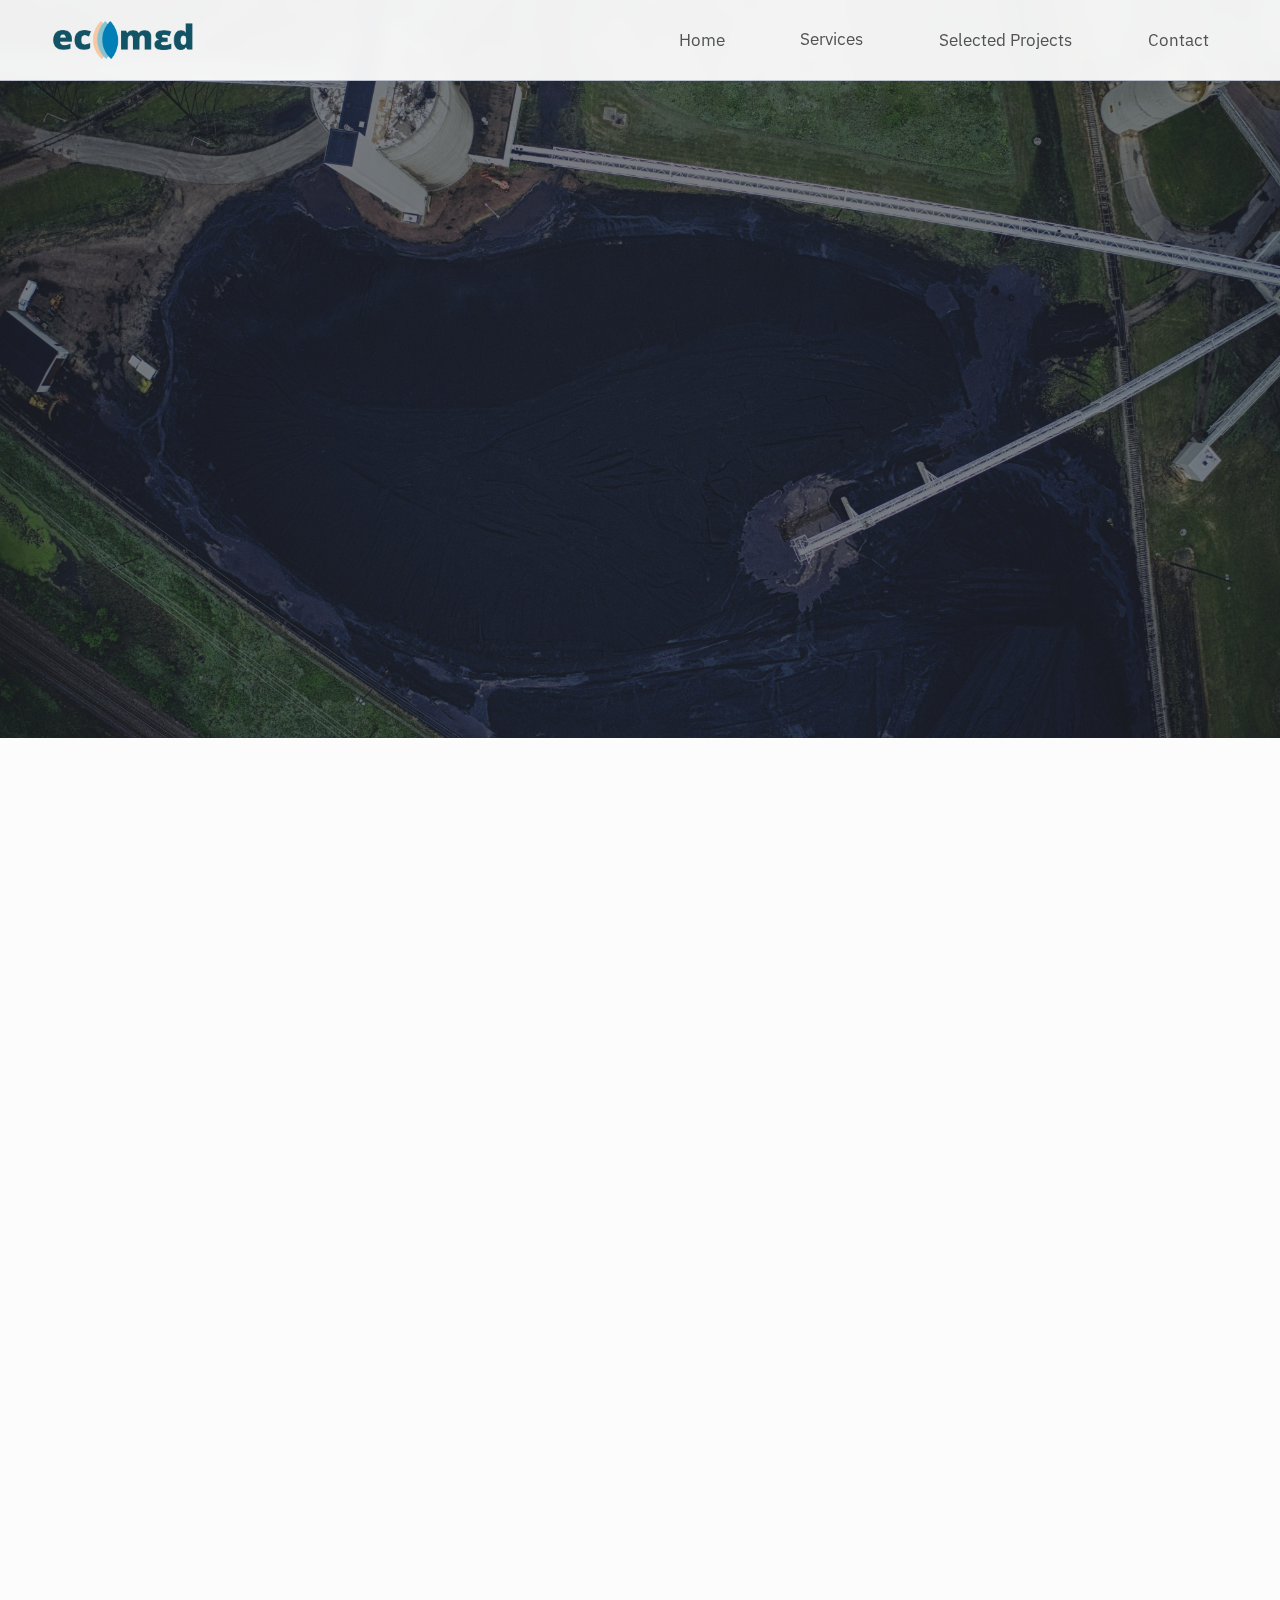
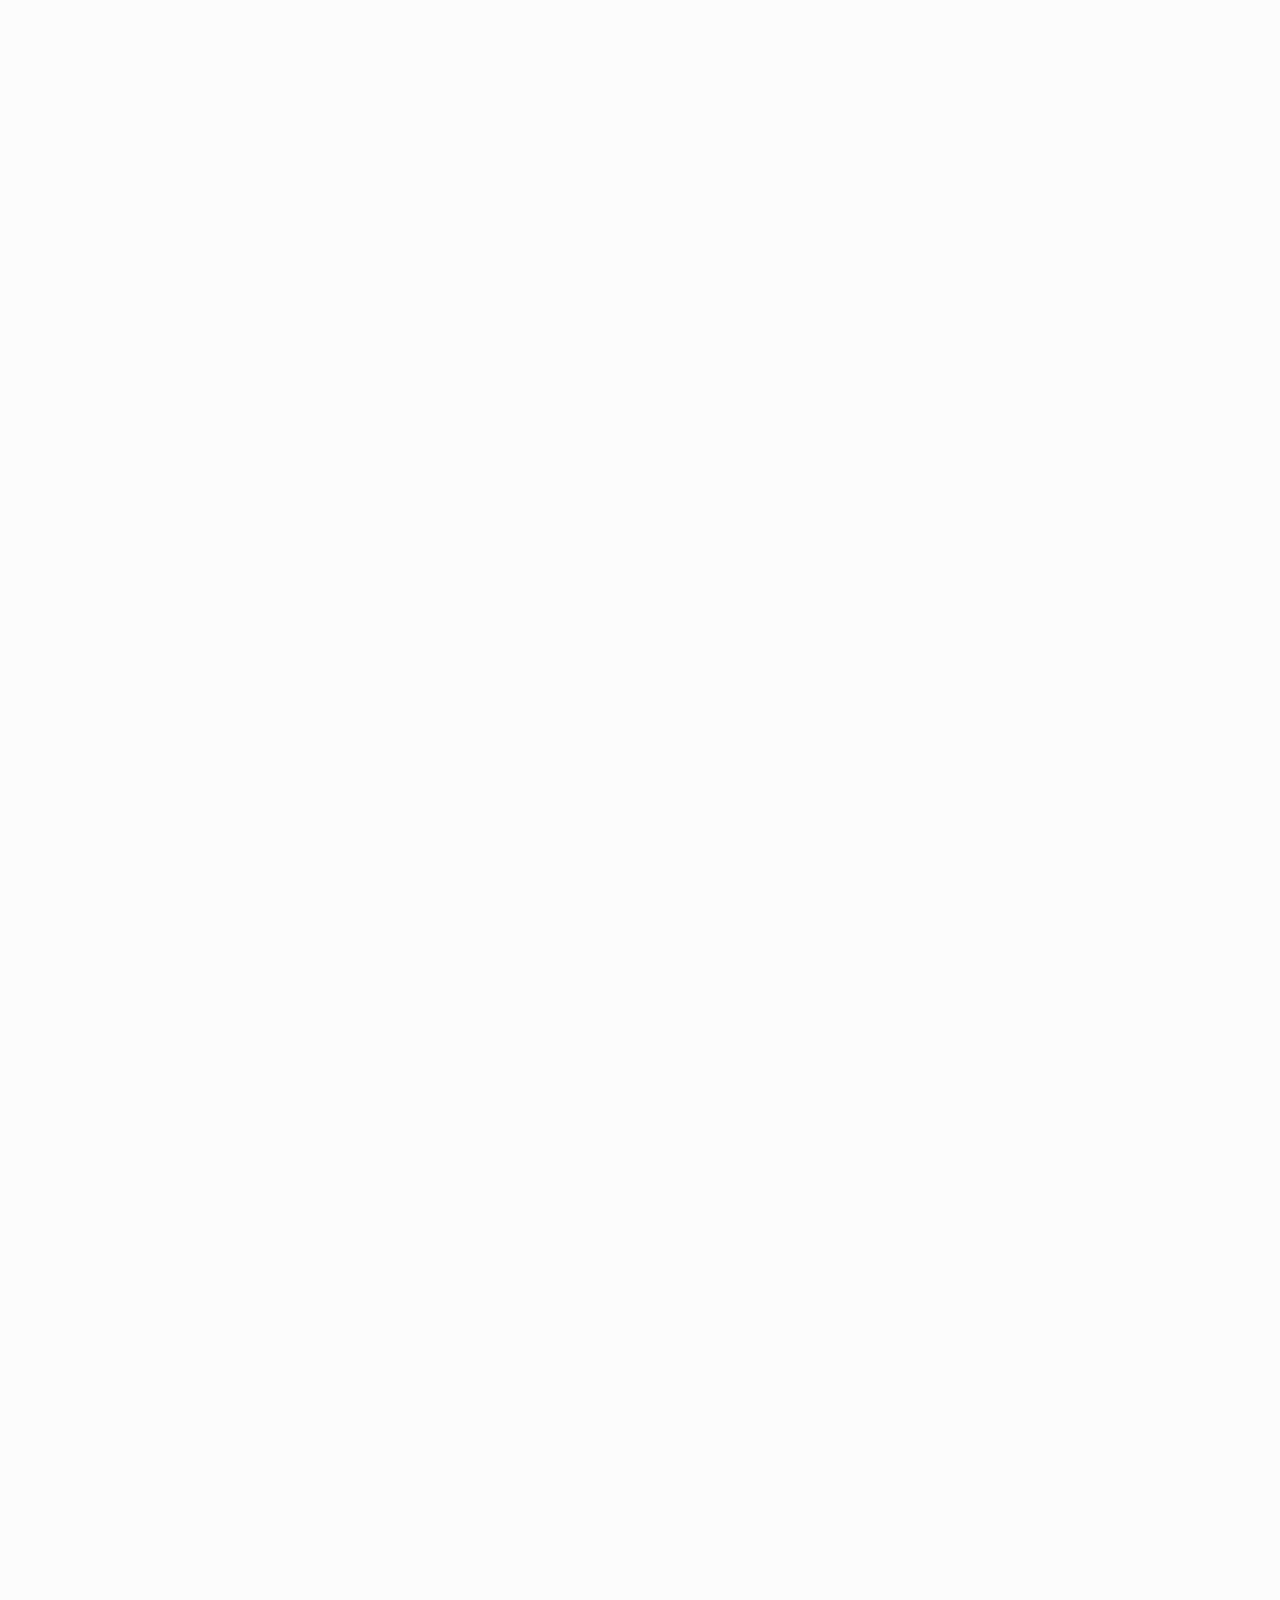
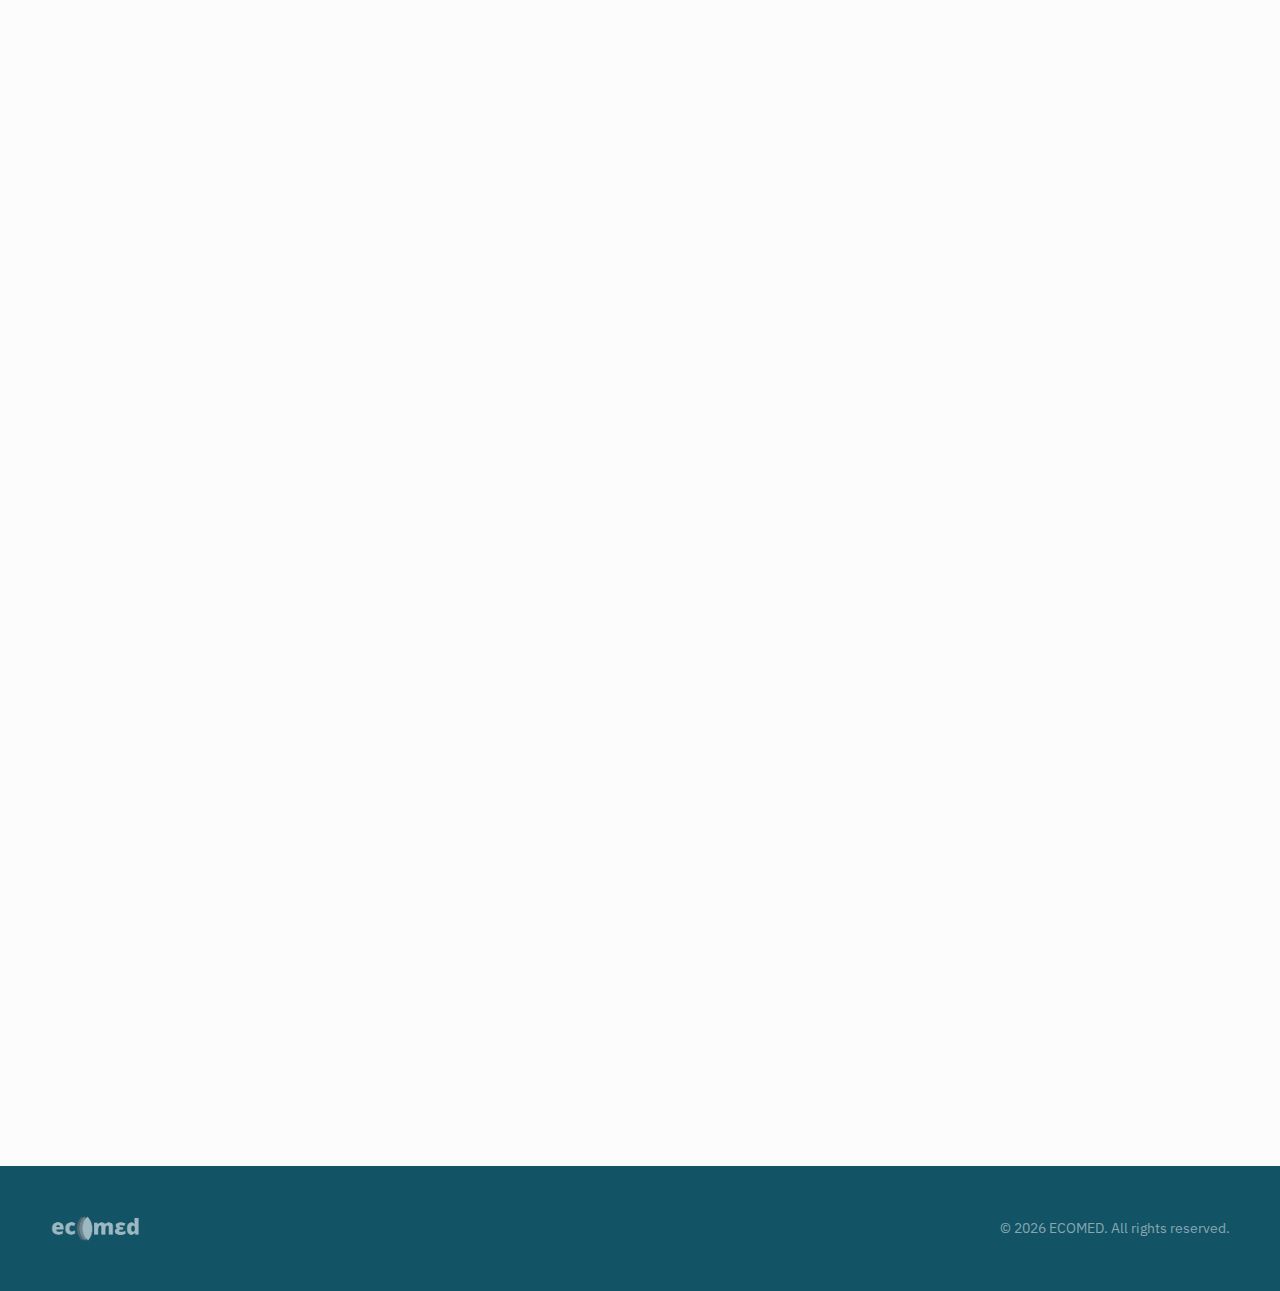
<file: projects.html>
<!DOCTYPE html>
<html lang="en">
<head>
  <meta charset="UTF-8">
  <meta name="viewport" content="width=device-width, initial-scale=1.0">
  <meta name="description" content="ECOMED Services - Energy Transition, Environmental Assessment, Licensing, Training & Awareness, and Stakeholder Engagement.">
  <title>Selected Projects - ECOMED Environmental Consultancy</title>
  <link rel="stylesheet" href="styles.css">
  <link rel="preconnect" href="https://fonts.googleapis.com">
  <link rel="preconnect" href="https://fonts.gstatic.com" crossorigin>
  <link href="https://fonts.googleapis.com/css2?family=IBM+Plex+Sans:ital,wght@0,100..700;1,100..700&display=swap" rel="stylesheet">
</head>
<body>
  <!-- Header -->
  <header class="header">
    <div class="container header-inner">
      <a href="index.html" class="logo">
        <img src="assets/ecomed2024.png" alt="ECOMED Logo" >
      </a>

      <nav class="nav-desktop">
        <a href="index.html" class="nav-link">Home</a>
        <div class="nav-dropdown">
          <a href="#" class="nav-link">Services</a>
          <div class="dropdown-content">
            <div class="nav-dropdown-nested">
              <a href="#" class="dropdown-link">Energy Transition</a>
              <div class="dropdown-nested-content">
                <a href="oil-gas.html">Oil & Gas</a>
                <a href="renewables.html">Renewables</a>
                <a href="hydrogen-biomethane.html">Hydrogen & Biomethane</a>
                <a href="carbon-neutrality.html">Towards Carbon Neutrality</a>
              </div>
            </div>
            <a href="environment.html">Environment</a>
            <a href="licensing.html">Licensing</a>
            <a href="environmental-training.html">Environmental Training & Awareness</a>
            <a href="stakeholder-engagement.html">Stakeholder Engagement & Sustainability Advisory</a>
          </div>
        </div>
        <a href="projects.html" class="nav-link">Selected Projects</a>
        <a href="#contact" class="nav-link">Contact</a>
      </nav>

      <button class="mobile-menu-btn" id="mobileMenuBtn" aria-label="Toggle menu">
        <svg class="menu-icon" width="24" height="24" viewBox="0 0 24 24" fill="none" stroke="currentColor" stroke-width="2">
          <line x1="3" y1="6" x2="21" y2="6"></line>
          <line x1="3" y1="12" x2="21" y2="12"></line>
          <line x1="3" y1="18" x2="21" y2="18"></line>
        </svg>
        <svg class="close-icon hidden" width="24" height="24" viewBox="0 0 24 24" fill="none" stroke="currentColor" stroke-width="2">
          <line x1="18" y1="6" x2="6" y2="18"></line>
          <line x1="6" y1="6" x2="18" y2="18"></line>
        </svg>
      </button>
    </div>

    <nav class="nav-mobile hidden" id="mobileNav">
      <div class="container">
        <a href="index.html" class="nav-link">Home</a>
        <div class="mobile-dropdown">
          <button class="mobile-dropdown-btn">Services</button>
          <div class="mobile-dropdown-content">
            <div class="mobile-dropdown-nested">
              <button class="mobile-nested-btn">Energy Transition</button>
              <div class="mobile-nested-content">
                <a href="oil-gas.html">Oil & Gas</a>
                <a href="renewables.html">Renewables</a>
                <a href="hydrogen-biomethane.html">Hydrogen & Biomethane</a>
                <a href="carbon-neutrality.html">Towards Carbon Neutrality</a>
              </div>
            </div>
            <a href="environment.html">Environment</a>
            <a href="licensing.html">Licensing</a>
            <a href="environmental-training.html">Environmental Training & Awareness</a>
            <a href="stakeholder-engagement.html">Stakeholder Engagement & Sustainability Advisory</a>
          </div>
        </div>
        <a href="projects.html" class="nav-link">Selected Projects</a>
        <a href="#contact" class="nav-link">Contact</a>
      </div>
    </nav>
  </header>

   <!-- Hero -->
  <section class="hero-page" id="hero">
 <div class="hero-bg hero-bg-pattern active" id="heroBg0">
      <div class="pattern-overlay"><img style="object-position: center !important;" src="assets/pexels/11.jpg" alt="Pattern Background"></div>
    </div> 
    <!-- <div class="hero-bg hero-bg-pattern" id="heroBg1">
       <div class="pattern-overlay"><img src="assets/Untitled-4.svg" alt="Pattern Background"></div>
    </div>  -->
    
 
    </div>
    <div class="hero-overlay" id="heroOverlay"></div>

    <div class="container hero-content">
      <h1 class="hero-title" id="heroTitle">
      Projects</h1>
      <p class="hero-subtitle" id="heroSubtitle">ECOMED offers well-established expertise and a strong record of achievement</p>
      
    </div>

    <!-- <div class="hero-scroll">
      <a href="#about" class="scroll-link" id="heroScrollLink">
        <span  style="color:white">Explore</span>
        <svg width="20" height="20" viewBox="0 0 24 24" fill="none" stroke="white" stroke-width="2">
          <path d="M12 5v14M5 12l7 7 7-7"/>
        </svg>
      </a>
    </div> -->
  </section>

  <!-- Energy Transition Section -->
  <section id="services" class="section bg-white">
    <div class="container">
      <div class="section-header">
        <h2 class="section-title gradient-text">Clients & Selected Projects</h2>
        <p class="section-description"></p>
      </div>


      <div class="projects-list ">

<div class="project-card client">
          <div class="project-indicator bg-blue"></div>
          <div class="project-content">
            <h3 class="project-title"><a href="https://www.eon.com/en.html" target="_blank">E.ON GmBH</a></h3>
            <p><strong>Project: </strong>Transadriatic Natural Gas Pipeline (TAP), Greek Section</p>
 <p><strong>
  Services: </strong>Subcontractor for the ESIA, Permitting consultancy, Land Acquisition
consultancy, Environmental Consultancy. The services were provided according to
EBRD Performance Requirements.</p>
          </div>
        </div>

   
        
        <div class="project-card client">
          <div class="project-indicator bg-green-light"></div>
          <div class="project-content">
            <h3 class="project-title"><a href="http://www.gekterna.com/" target="_blank">TERNA S.A.</a></h3>
            <p><strong>Project: </strong>ATH04 Microsoft Data Center, Athens</p>
 <p><strong>
  Services: </strong>Environmental management and
supervision of the construction phase</p>
<div class="project-separator"></div>
 <p><strong>Project: </strong>HUB26, Thessaloniki</p>
 <p><strong>
  Services: </strong>LEED consultancy</p>
<div class="project-separator"></div>
  <p><strong>Project: </strong>New International Airport of
Heraklion Crete (Kasteli) and its Road
Connections</p>
 <p><strong>
  Services: </strong>Environmental management and
supervision of the construction phase</p>
<div class="project-separator"></div>
  <p><strong>Project: </strong>Compression Station at Kipoi
(GCS00) for Transadriatic Natural Gas
Pipeline (TAP)</p>
 <p><strong>
  Services: </strong>Environmental management and
supervision of the construction phase
and implementation of the Environmental
and Social Management System (ESMS) for
the Construction of Compression.
The services were provided according to
EBRD Performance Requirements.</p>
          </div>
        </div>


        <div class="project-card client">
          <div class="project-indicator bg-green"></div>
          <div class="project-content">
            <h3 class="project-title"><a href="https://www.gastrade.gr" target="_blank">GASTRADE S.A.</a></h3>
            <p><strong>Project: </strong>Independent Natural Gas System
'ASFA Alexandroupolis'</p>
 <p><strong>
  Services: </strong>Environmental Impact Assessment Study</p>
          </div>
        </div>


             <div class="project-card client">
          <div class="project-indicator bg-light-blue"></div>
          <div class="project-content">
            <h3 class="project-title"><a href="https://volton.gr/" target="_blank">VOLTON S.A.</a></h3>
            <p><strong>Project: </strong>Windfarms development
'ASFA Alexandroupolis'</p>
 <p><strong>
  Services: </strong>Environmental Impact Assessment
Study and Special Ecological Assessment</p>
          </div>
        </div>


               <div class="project-card client">
          <div class="project-indicator bg-orange"></div>
          <div class="project-content">
            <h3 class="project-title"><a href="https://www.elvalhalcor.com/" target="_blank">ELVALHALKOR</a></h3>
            <p><strong>Project: </strong> 651 MW gas-fired Combined Cycle
Power Plant of ELVALHALKOR S.A at Thisvi industrial area in Viotia and High Voltage
Line Interconnection</p>
 <p><strong>
  Services: </strong>Environmental Impact Assessment Study</p>
          </div>
        </div>


               <div class="project-card client">
          <div class="project-indicator bg-brown"></div>
          <div class="project-content">
            <h3 class="project-title"><a href="https://www.icgb.eu/" target="_blank">ICGB AD</a></h3>
            <p><strong>Project: </strong>Gas Interconnector Greece - Bulgaria, Greek Section</p>
 <p><strong>
  Services: </strong>Biorestoration Study and elaboration of the “Critical Habitats Assessment”, “Biodiversity Offset Strategy” and “Biorestoration Plan”, as per EIB Environmental Standard 6</p>
          </div>
        </div>


                       <div class="project-card client">
          <div class="project-indicator bg-blue"></div>
          <div class="project-content">
            <h3 class="project-title"><a href="https://www.gefyra.gr/" target="_blank">GEFYRA S.A</a></h3>
            <p><strong>Project: </strong>'Rion - Antirrion' Bridge </p>
 <p><strong>
  Services: </strong>Environmental Consultancy</p>
          </div>
        </div>


                       <div class="project-card client">
          <div class="project-indicator bg-green"></div>
          <div class="project-content">
            <h3 class="project-title"><a href="https://www.monksealalliance.org/en/index" target="_blank">MONK SEAL ALLIANCE</a></h3>
            <p><strong>Project: </strong>Supporting Effective Conservation
Measures for the Mediterranean Monk Seal and Its Habitat in Greece</p>
 <p><strong>
  Services: </strong>Sustainable Tourism Practices for Monk Seal Habitat Protection in Greece and Planning of an Awareness-Raising Campaign for Monk Seal Conservation in Greece (subcontracted services)</p>
          </div>
        </div>


                       <div class="project-card client">
          <div class="project-indicator bg-brown"></div>
          <div class="project-content">
            <h3 class="project-title"><a href="https://www.iucn.org/" target="_blank">IUCN
(subcontracted services)</a></h3>
            <p><strong>Project: </strong>Saving Europe's last free flowing wild river, Vjosa/Aoos</p>
 <p><strong>
  Services: </strong>Land Use Study for the Aoos River
Basin (subcontracted services)</p>
          </div>
        </div>


                       <div class="project-card client">
          <div class="project-indicator bg-green-light"></div>
          <div class="project-content">
            <h3 class="project-title"><a href="https://www.desfa.gr/" target="_blank">DESFA S.A.</a></h3>
            <p><strong>Project: </strong>Natural Gas Pipeline 'Nea Mesimvria Eidomeni'</p>
 <p><strong>
  Services: </strong>Biodiversity Action Plan for construction of the Natural Gas Pipeline 'Nea Mesimvria Eidomeni', regarding the
monitoring and protection of the species Spermophilus citellus, Falco naumanni,
Melanocorypha calandra and protection of priority habitats (subcontracted services)</p>
          </div>
        </div>


                               <div class="project-card client">
          <div class="project-indicator bg-orange"></div>
          <div class="project-content">
            <h3 class="project-title"><a href="https://gr.in-edit.org/" target="_blank">IN-EDIT GREECE</a></h3>
            <p><strong>Project: </strong>2023 International Music Documentary Film Festival, Thessaloniki</p>
 <p><strong>
  Services: </strong>Environmental consultancy</p>
          </div>
        </div>



                               <div class="project-card client">
          <div class="project-indicator bg-light-blue"></div>
          <div class="project-content">
            <h3 class="project-title"><a href="https://itagroup.gr/en/home-en/" target="_blank">ITA GROUP</a></h3>
            <p><strong>Project: </strong>Windfarms in Greece,, Desalination
Plant at Milos, CHP & District Heating System at Serres</p>
 <p><strong>
  Services: </strong>Environmental Impact Assessments, Environmental Consultancy</p>
          </div>
        </div>


                               <div class="project-card client">
          <div class="project-indicator bg-blue"></div>
          <div class="project-content">
<h3 class="project-title"><a href="https://www.ppcr.gr/el/etaireia/thygatrikes-etaireies/greek-windpower" target="_blank">GREEK WINDPOWER
M.A.E. (subsidiary company of PPC RENEWABLES)</a></h3>
<p><strong>Project: </strong>15 MW Windfarm 'Fragkaki' at Andros</p>
 <p><strong>
  Services: </strong>Ecological monitoring of the construction phase and for the first three
years of commercial operation of the wind farm</p>
          </div>
        </div>

       

      </div>


</section>







   

 
  <!-- Contact -->
  <section id="contact" class="section bg-white">
    <div class="container">
      <div class="contact-grid">
        <div class="contact-info">
          <p class="section-label">Contact</p>
          <h2 class="section-title gradient-text">Get in Touch</h2>
          <p class="contact-text">Ready to discuss your energy transition project? Our team is here to help you navigate complex environmental and regulatory challenges.</p>

          <div class="contact-details">
            <div class="contact-item">
              <div class="contact-icon bg-primary-light">
                <svg width="20" height="20" viewBox="0 0 24 24" fill="none" stroke="currentColor" stroke-width="2" class="text-primary">
                  <path d="M21 10c0 7-9 13-9 13s-9-6-9-13a9 9 0 0 1 18 0z"/><circle cx="12" cy="10" r="3"/>
                </svg>
              </div>
              <div>
                <h3 class="contact-label">Address</h3>
                <p class="contact-value">9 - 11, Mesogeion Av., 11526, Athens, Greece</p>
              </div>
            </div>

            <div class="contact-item">
              <div class="contact-icon bg-primary-light">
                <svg width="20" height="20" viewBox="0 0 24 24" fill="none" stroke="currentColor" stroke-width="2" class="text-primary">
                  <path d="M22 16.92v3a2 2 0 0 1-2.18 2 19.79 19.79 0 0 1-8.63-3.07 19.5 19.5 0 0 1-6-6 19.79 19.79 0 0 1-3.07-8.67A2 2 0 0 1 4.11 2h3a2 2 0 0 1 2 1.72 12.84 12.84 0 0 0 .7 2.81 2 2 0 0 1-.45 2.11L8.09 9.91a16 16 0 0 0 6 6l1.27-1.27a2 2 0 0 1 2.11-.45 12.84 12.84 0 0 0 2.81.7A2 2 0 0 1 22 16.92z"/>
                </svg>
              </div>
              <div>
                <h3 class="contact-label">Phone</h3>
                <p class="contact-value"><a href="tel:+302107774077" style="color: inherit; text-decoration: none; cursor: pointer;">+30 210 7774077</a>, <a href="tel:+306937234809" style="color: inherit; text-decoration: none; cursor: pointer;">+30 693 7234809</a></p>
              </div>
            </div>

       
          </div>
        </div>

        <div class="contact-form-wrapper">
          <form class="contact-form" id="contactForm">
            <div class="form-row">
              <div class="form-group">
                <label for="name">Name</label>
                <input type="text" id="name" name="name" placeholder="Your name" required>
              </div>
              <div class="form-group">
                <label for="email">Email</label>
                <input type="email" id="email" name="email" placeholder="your@email.com" required>
              </div>
            </div>
            <div class="form-group">
              <label for="subject">Subject</label>
              <input type="text" id="subject" name="subject" placeholder="How can we help?">
            </div>
            <div class="form-group">
              <label for="message">Message</label>
              <textarea id="message" name="message" rows="3" placeholder="Tell us about your project..." required></textarea>
            </div>
            <button type="submit" class="btn btn-primary" style="border: 1px solid var(--ecomed-blue);background-color: white;color: var(--muted-foreground);display: inline;">Send Message</button>
          </form>
        </div>
      </div>
    </div>
  </section>

  <!-- Footer -->
  <footer class="footer">
    <div class="container footer-inner">
      <div class="footer-logo">
        <img src="assets/ecomed2024w.png" alt="ECOMED Logo" >
      </div>

      <p class="footer-copyright">© <span id="currentYear"></span> ECOMED. All rights reserved.</p>
    </div>
  </footer>

  <script src="script.js"></script>
</body>
</html>
</file>
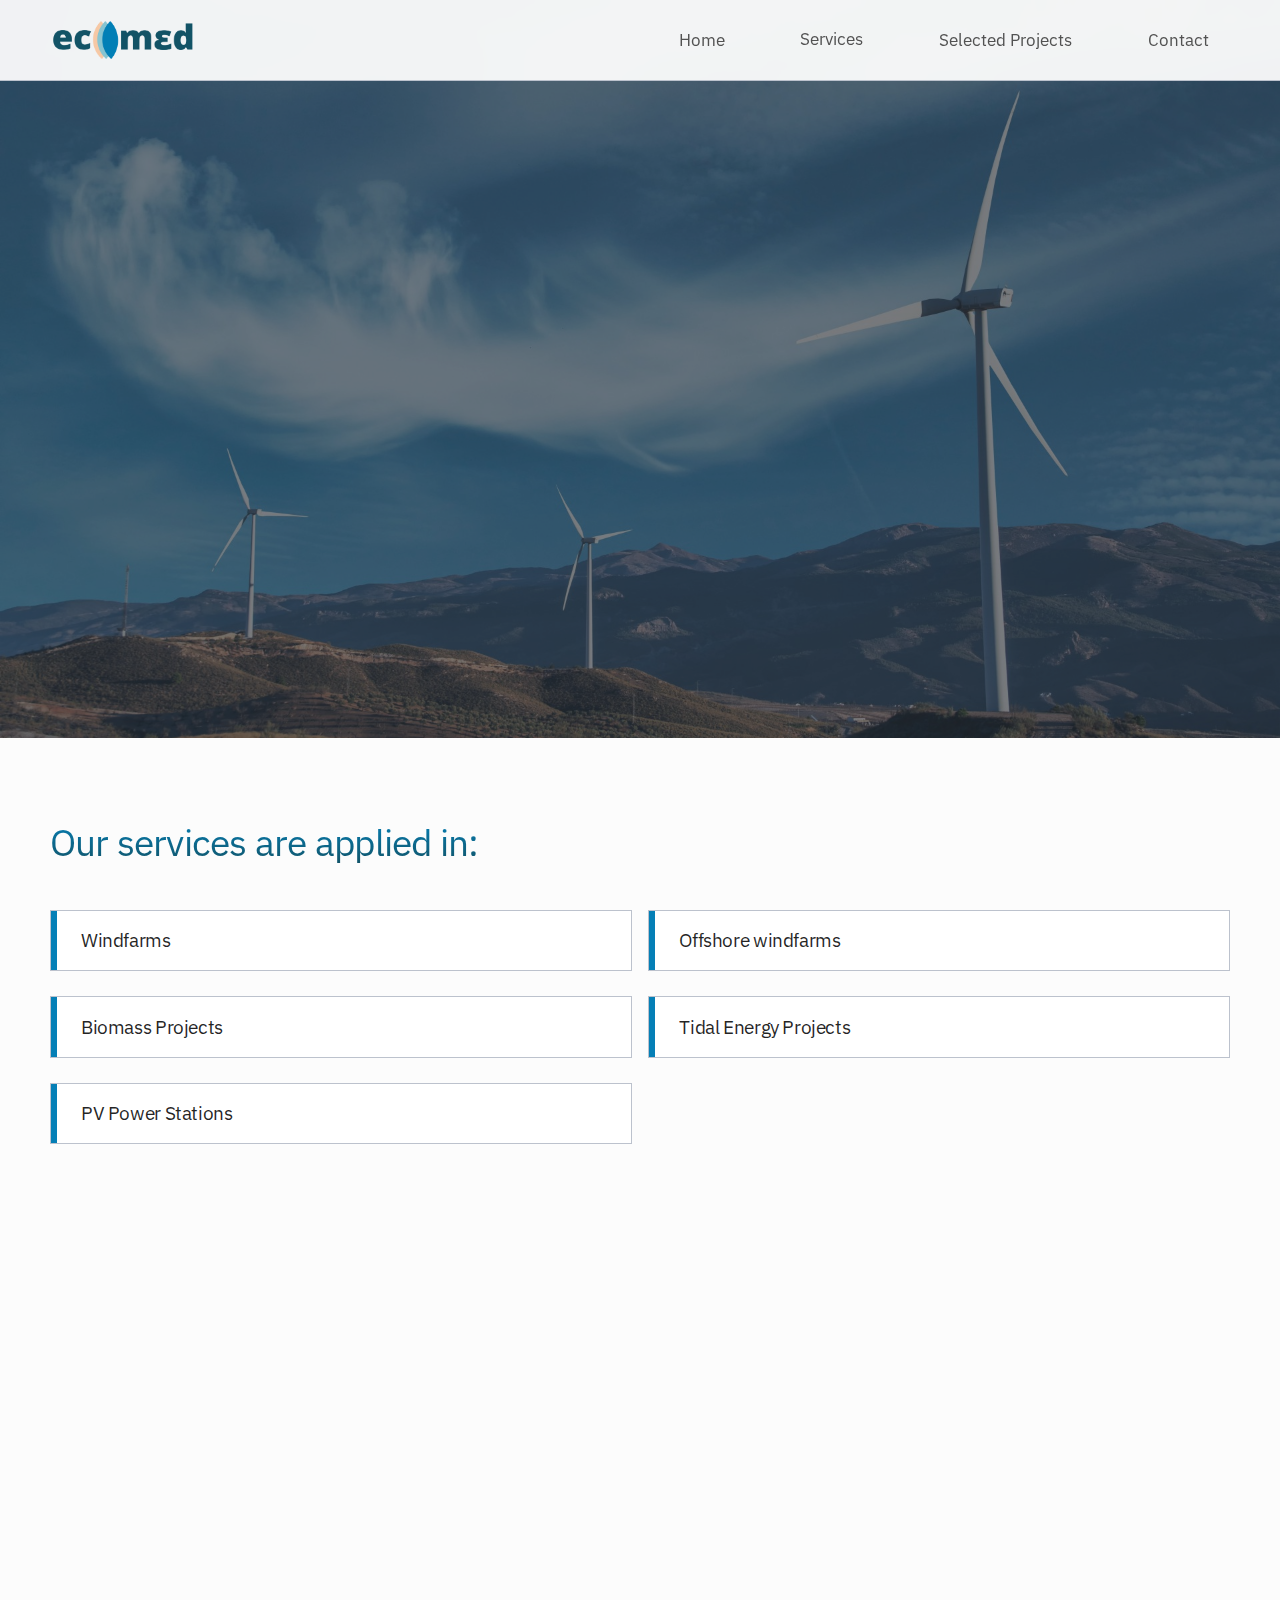
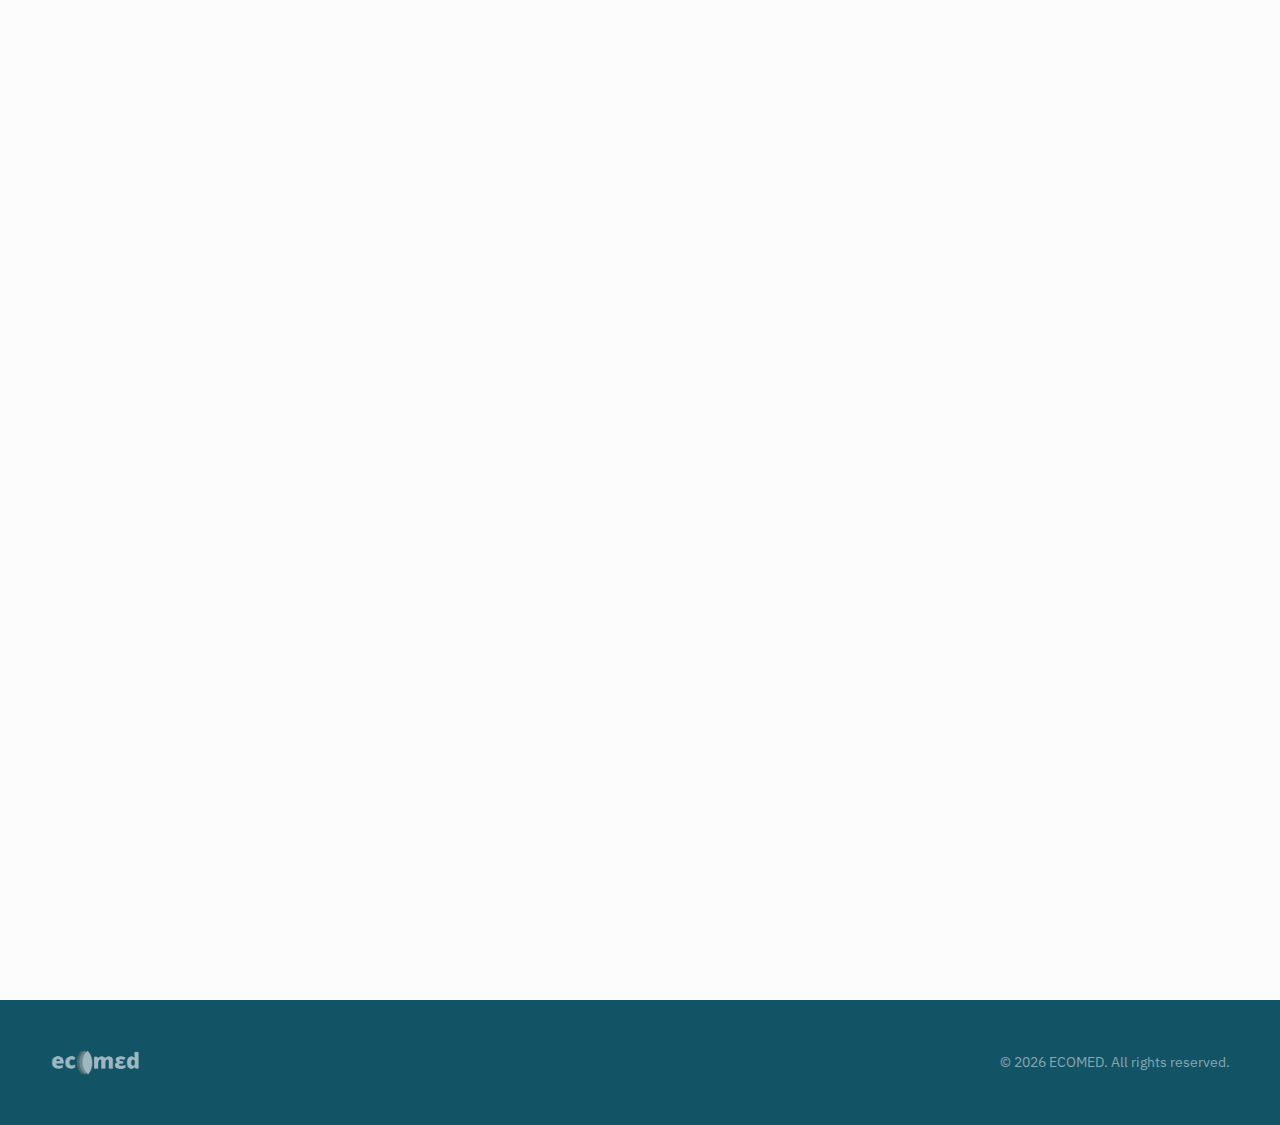
<file: renewables.html>
<!DOCTYPE html>
<html lang="en">
<head>
  <meta charset="UTF-8">
  <meta name="viewport" content="width=device-width, initial-scale=1.0">
  <meta name="description" content="ECOMED Services - Energy Transition, Environmental Assessment, Licensing, Training & Awareness, and Stakeholder Engagement.">
  <title>Renewables - ECOMED Environmental Consultancy</title>
  <link rel="stylesheet" href="styles.css">
  <link rel="preconnect" href="https://fonts.googleapis.com">
  <link rel="preconnect" href="https://fonts.gstatic.com" crossorigin>
  <link href="https://fonts.googleapis.com/css2?family=IBM+Plex+Sans:ital,wght@0,100..700;1,100..700&display=swap" rel="stylesheet">
<link rel="apple-touch-icon" sizes="180x180" href="assets/apple-touch-icon.png">
<link rel="icon" type="image/png" sizes="32x32" href="assets/favicon-32x32.png">
<link rel="icon" type="image/png" sizes="16x16" href="assets/favicon-16x16.png">
</head>
<body>
  <!-- Header -->
  <header class="header">
    <div class="container header-inner">
      <a href="index.html" class="logo">
        <img src="assets/ecomed2024.png" alt="ECOMED Logo" >
      </a>

      <nav class="nav-desktop">
        <a href="index.html" class="nav-link">Home</a>
        <div class="nav-dropdown">
          <a href="#" class="nav-link">Services</a>
          <div class="dropdown-content">
            <div class="nav-dropdown-nested">
              <a href="#" class="dropdown-link">Energy Transition</a>
              <div class="dropdown-nested-content">
                <a href="oil-gas.html">Oil & Gas</a>
                <a href="renewables.html">Renewables</a>
                <a href="hydrogen-biomethane.html">Hydrogen & Biomethane</a>
                <a href="carbon-neutrality.html">Towards Carbon Neutrality</a>
              </div>
            </div>
            <a href="environment.html">Environment</a>
            <a href="licensing.html">Licensing</a>
            <a href="environmental-training.html">Environmental Training & Awareness</a>
            <a href="stakeholder-engagement.html">Stakeholder Engagement & Sustainability Advisory</a>
          </div>
        </div>
        <a href="projects.html" class="nav-link">Selected Projects</a>
        <a href="#contact" class="nav-link">Contact</a>
      </nav>

      <button class="mobile-menu-btn" id="mobileMenuBtn" aria-label="Toggle menu">
        <svg class="menu-icon" width="24" height="24" viewBox="0 0 24 24" fill="none" stroke="currentColor" stroke-width="2">
          <line x1="3" y1="6" x2="21" y2="6"></line>
          <line x1="3" y1="12" x2="21" y2="12"></line>
          <line x1="3" y1="18" x2="21" y2="18"></line>
        </svg>
        <svg class="close-icon hidden" width="24" height="24" viewBox="0 0 24 24" fill="none" stroke="currentColor" stroke-width="2">
          <line x1="18" y1="6" x2="6" y2="18"></line>
          <line x1="6" y1="6" x2="18" y2="18"></line>
        </svg>
      </button>
    </div>

    <nav class="nav-mobile hidden" id="mobileNav">
      <div class="container">
        <a href="index.html" class="nav-link">Home</a>
        <div class="mobile-dropdown">
          <button class="mobile-dropdown-btn">Services</button>
          <div class="mobile-dropdown-content">
            <div class="mobile-dropdown-nested">
              <button class="mobile-nested-btn">Energy Transition</button>
              <div class="mobile-nested-content">
                <a href="oil-gas.html">Oil & Gas</a>
                <a href="renewables.html">Renewables</a>
                <a href="hydrogen-biomethane.html">Hydrogen & Biomethane</a>
                <a href="carbon-neutrality.html">Towards Carbon Neutrality</a>
              </div>
            </div>
            <a href="environment.html">Environment</a>
            <a href="licensing.html">Licensing</a>
            <a href="environmental-training.html">Environmental Training & Awareness</a>
            <a href="stakeholder-engagement.html">Stakeholder Engagement & Sustainability Advisory</a>
          </div>
        </div>
        <a href="projects.html" class="nav-link">Selected Projects</a>
        <a href="#contact" class="nav-link">Contact</a>
      </div>
    </nav>
  </header>

   <!-- Hero -->
  <section class="hero-page" id="hero">
 <div class="hero-bg hero-bg-pattern active" id="heroBg0">
      <div class="pattern-overlay"><img style="object-position: center !important;" src="assets/pexels/23.jpg" alt="Pattern Background"></div>
    </div> 
    <!-- <div class="hero-bg hero-bg-pattern" id="heroBg1">
       <div class="pattern-overlay"><img src="assets/Untitled-4.svg" alt="Pattern Background"></div>
    </div>  -->
    
 
    </div>
    <div class="hero-overlay" id="heroOverlay"></div>

    <div class="container hero-content">
      <h1 class="hero-title" id="heroTitle">
       Renewables
      </h1>
      <p class="hero-subtitle" id="heroSubtitle">ECOMED brings deep expertise and a proven track record<br>in securing permits for Renewable Energy Projects.</p>
      
    </div>

    <!-- <div class="hero-scroll">
      <a href="#about" class="scroll-link" id="heroScrollLink">
        <span  style="color:white">Explore</span>
        <svg width="20" height="20" viewBox="0 0 24 24" fill="none" stroke="white" stroke-width="2">
          <path d="M12 5v14M5 12l7 7 7-7"/>
        </svg>
      </a>
    </div> -->
  </section>

  <!-- Energy Transition Section -->
  <section id="services" class="section bg-white">
    <div class="container">
      <div class="section-header">
        <h2 class="section-title gradient-text">Our services are applied in:</h2>
        <p class="section-description"></p>
      </div>


      <div class="projects-list-page">
<div class="project-card">
          <div class="project-indicator bg-blue"></div>
          <!-- <div class="project-category">Energy</div> -->
          <div class="project-content">
            <h3 class="project-title">Windfarms</h3>
          </div>
        </div>

        <div class="project-card">
          <div class="project-indicator bg-blue"></div>
          <div class="project-content">
            <h3 class="project-title">Offshore windfarms</h3>
          </div>
        </div>

        <div class="project-card">
          <div class="project-indicator bg-blue"></div>
          <div class="project-content">
            <h3 class="project-title">Biomass Projects</h3>
          </div>
        </div>

        <div class="project-card">
          <div class="project-indicator bg-blue"></div>
          <div class="project-content">
            <h3 class="project-title">Tidal Energy Projects</h3>
          </div>
        </div>

           <div class="project-card">
          <div class="project-indicator bg-blue"></div>
          <div class="project-content">
            <h3 class="project-title">PV Power Stations</h3>
          </div>
        </div>

       

      </div>


</section>







   

  <!-- Energy Transition Section -->
  <section id="services" class="section bg-secondary">
    <div class="container">
      <div class="section-header">
        <h2 class="section-title gradient-text">Our team is capable to provide a range of services in the fields of:</h2>
        <p class="section-description"></p>
      </div>


      <div class="projects-list-page">
        <div class="project-card">
          <div class="project-indicator bg-blue"></div>
          <!-- <div class="project-category">Energy</div> -->
          <div class="project-content">
            <h3 class="project-title">Analysis of permitting constrains in developing Renewable Energy Projects</h3>
          </div>
        </div>

        <div class="project-card">
          <div class="project-indicator bg-primary"></div>
          <div class="project-content">
            <h3 class="project-title">Analysis of environmental constrains in developing Renewable Energy Projects</h3>
          </div>
        </div>

        <div class="project-card">
          <div class="project-indicator bg-primary"></div>
          <div class="project-content">
            <h3 class="project-title">Analysis of specifications for land acquisition for developing Renewable Energy Projects</h3>
          </div>
        </div>

        <div class="project-card">
          <div class="project-indicator bg-primary"></div>
          <div class="project-content">
            <h3 class="project-title">Report on Compatibility with Renewable Energy Development Plan and Strategy </h3>
          </div>
        </div>

           <div class="project-card">
          <div class="project-indicator bg-primary"></div>
          <div class="project-content">
            <h3 class="project-title">Energy Projects</h3>
          </div>
        </div>

        <div class="project-card">
          <div class="project-indicator bg-primary"></div>
          <div class="project-content">
            <h3 class="project-title">Energy Studies</h3>
          </div>
        </div>

        <div class="project-card">
          <div class="project-indicator bg-primary"></div>
          <div class="project-content">
            <h3 class="project-title">Environmental Studies </h3>
          </div>
        </div>

         <div class="project-card">
          <div class="project-indicator bg-primary"></div>
          <div class="project-content">
            <h3 class="project-title">Consultancy on Authorizations</h3>
          </div>
        </div>

        <div class="project-card">
          <div class="project-indicator bg-primary"></div>
          <div class="project-content">
            <h3 class="project-title">Stakeholder Engagement</h3>
          </div>
        </div>

        <div class="project-card">
          <div class="project-indicator bg-primary"></div>
          <div class="project-content">
            <h3 class="project-title">
   
    Consultancy on compatibility with International Standards (ie. EBRD Standards, Equator Principles, IFC etc)
</h3>
          </div>
        </div>

       

      </div>
    </section>

  <!-- Contact -->
  <section id="contact" class="section bg-white">
    <div class="container">
      <div class="contact-grid">
        <div class="contact-info">
          <p class="section-label">Contact</p>
          <h2 class="section-title gradient-text">Get in Touch</h2>
          <p class="contact-text">Ready to discuss your energy transition project? Our team is here to help you navigate complex environmental and regulatory challenges.</p>

          <div class="contact-details">
            <div class="contact-item">
              <div class="contact-icon bg-primary-light">
                <svg width="20" height="20" viewBox="0 0 24 24" fill="none" stroke="currentColor" stroke-width="2" class="text-primary">
                  <path d="M21 10c0 7-9 13-9 13s-9-6-9-13a9 9 0 0 1 18 0z"/><circle cx="12" cy="10" r="3"/>
                </svg>
              </div>
              <div>
                <h3 class="contact-label">Address</h3>
                <p class="contact-value">9 - 11, Mesogeion Av., 11526, Athens, Greece</p>
              </div>
            </div>

            <div class="contact-item">
              <div class="contact-icon bg-primary-light">
                <svg width="20" height="20" viewBox="0 0 24 24" fill="none" stroke="currentColor" stroke-width="2" class="text-primary">
                  <path d="M22 16.92v3a2 2 0 0 1-2.18 2 19.79 19.79 0 0 1-8.63-3.07 19.5 19.5 0 0 1-6-6 19.79 19.79 0 0 1-3.07-8.67A2 2 0 0 1 4.11 2h3a2 2 0 0 1 2 1.72 12.84 12.84 0 0 0 .7 2.81 2 2 0 0 1-.45 2.11L8.09 9.91a16 16 0 0 0 6 6l1.27-1.27a2 2 0 0 1 2.11-.45 12.84 12.84 0 0 0 2.81.7A2 2 0 0 1 22 16.92z"/>
                </svg>
              </div>
              <div>
                <h3 class="contact-label">Phone</h3>
                <p class="contact-value"><a href="tel:+302107774077" style="color: inherit; text-decoration: none; cursor: pointer;">+30 210 7774077</a>, <a href="tel:+306937234809" style="color: inherit; text-decoration: none; cursor: pointer;">+30 693 7234809</a></p>
              </div>
            </div>
>
          </div>
        </div>

        <div class="contact-form-wrapper">
          <form class="contact-form" id="contactForm">
            <div class="form-row">
              <div class="form-group">
                <label for="name">Name</label>
                <input type="text" id="name" name="name" placeholder="Your name" required>
              </div>
              <div class="form-group">
                <label for="email">Email</label>
                <input type="email" id="email" name="email" placeholder="your@email.com" required>
              </div>
            </div>
            <div class="form-group">
              <label for="subject">Subject</label>
              <input type="text" id="subject" name="subject" placeholder="How can we help?">
            </div>
            <div class="form-group">
              <label for="message">Message</label>
              <textarea id="message" name="message" rows="3" placeholder="Tell us about your project..." required></textarea>
            </div>
            <button type="submit" class="btn btn-primary" style="border: 1px solid var(--ecomed-blue);background-color: white;color: var(--muted-foreground);display: inline;">Send Message</button>
          </form>
        </div>
      </div>
    </div>
  </section>

  <!-- Footer -->
  <footer class="footer">
    <div class="container footer-inner">
      <div class="footer-logo">
        <img src="assets/ecomed2024w.png" alt="ECOMED Logo" >
      </div>

      <p class="footer-copyright">© <span id="currentYear"></span> ECOMED. All rights reserved.</p>
    </div>
  </footer>

  <script src="script.js"></script>
</body>
</html>
</file>
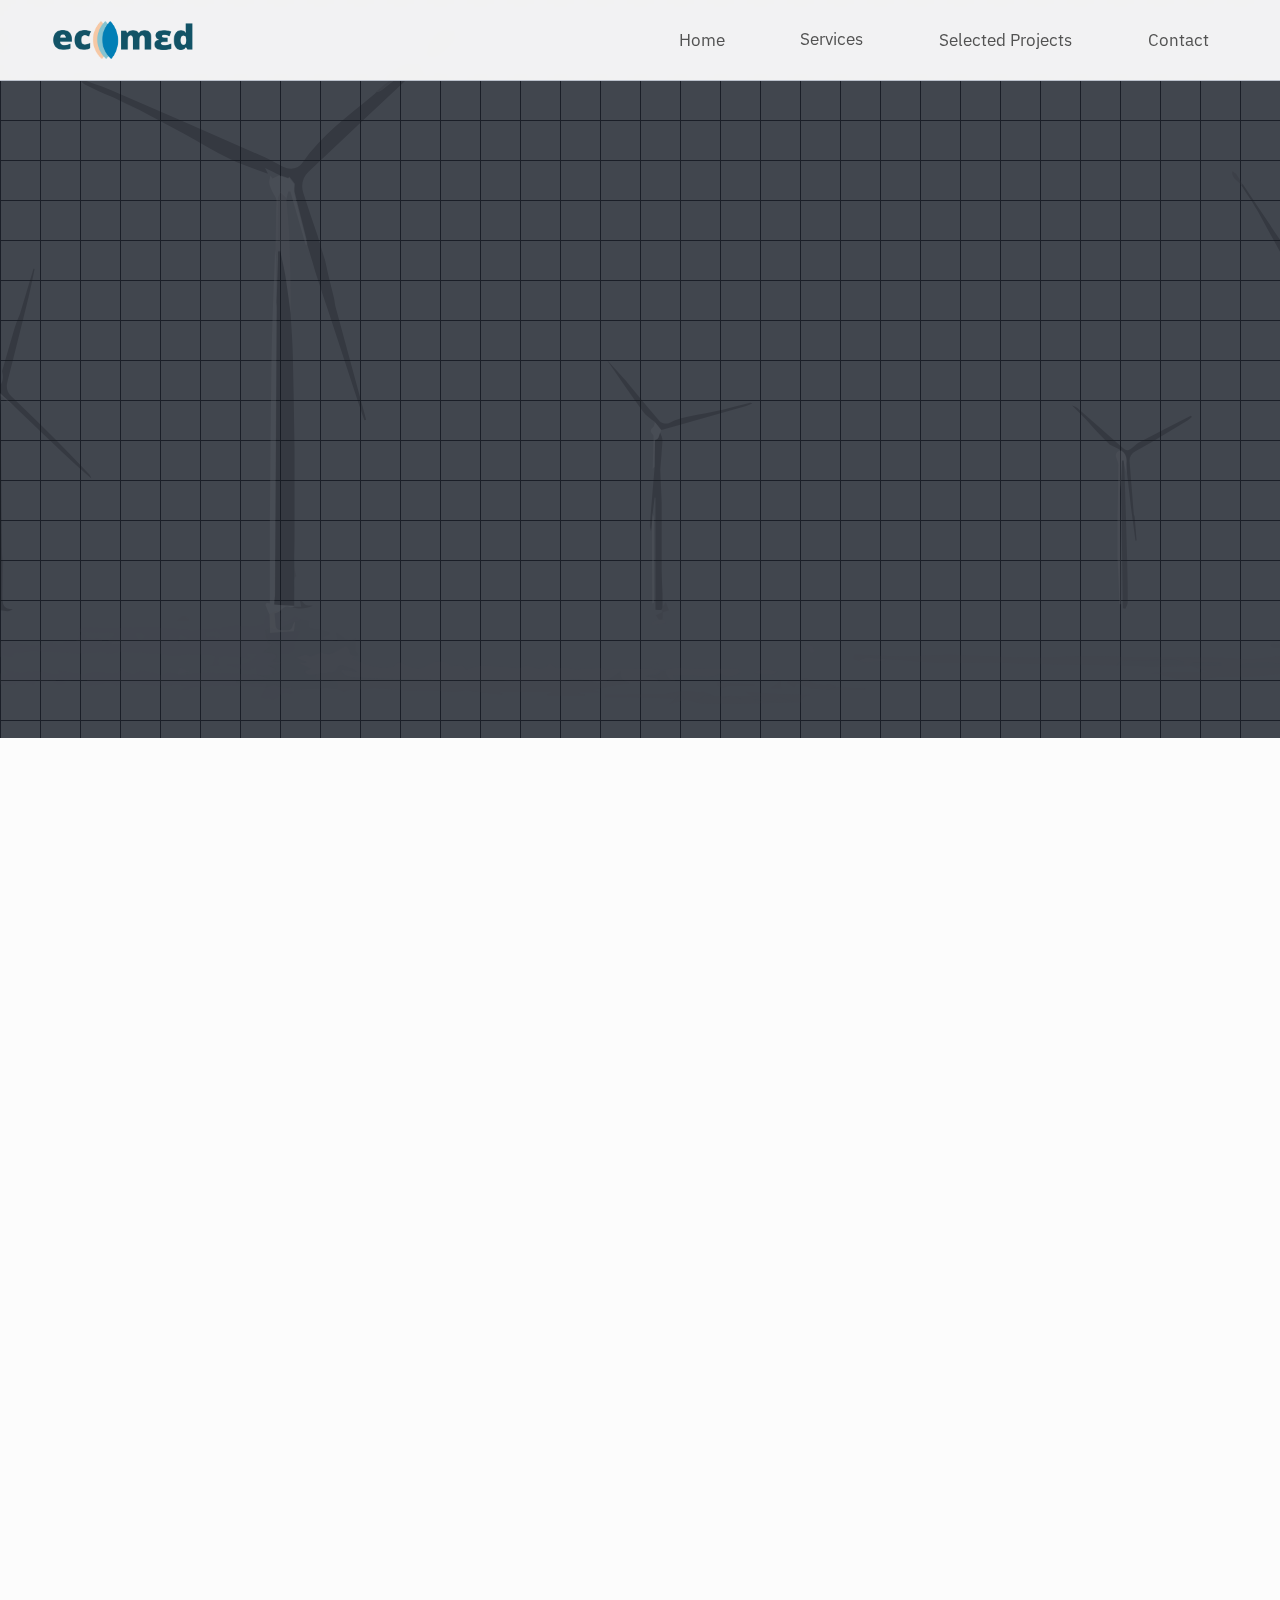
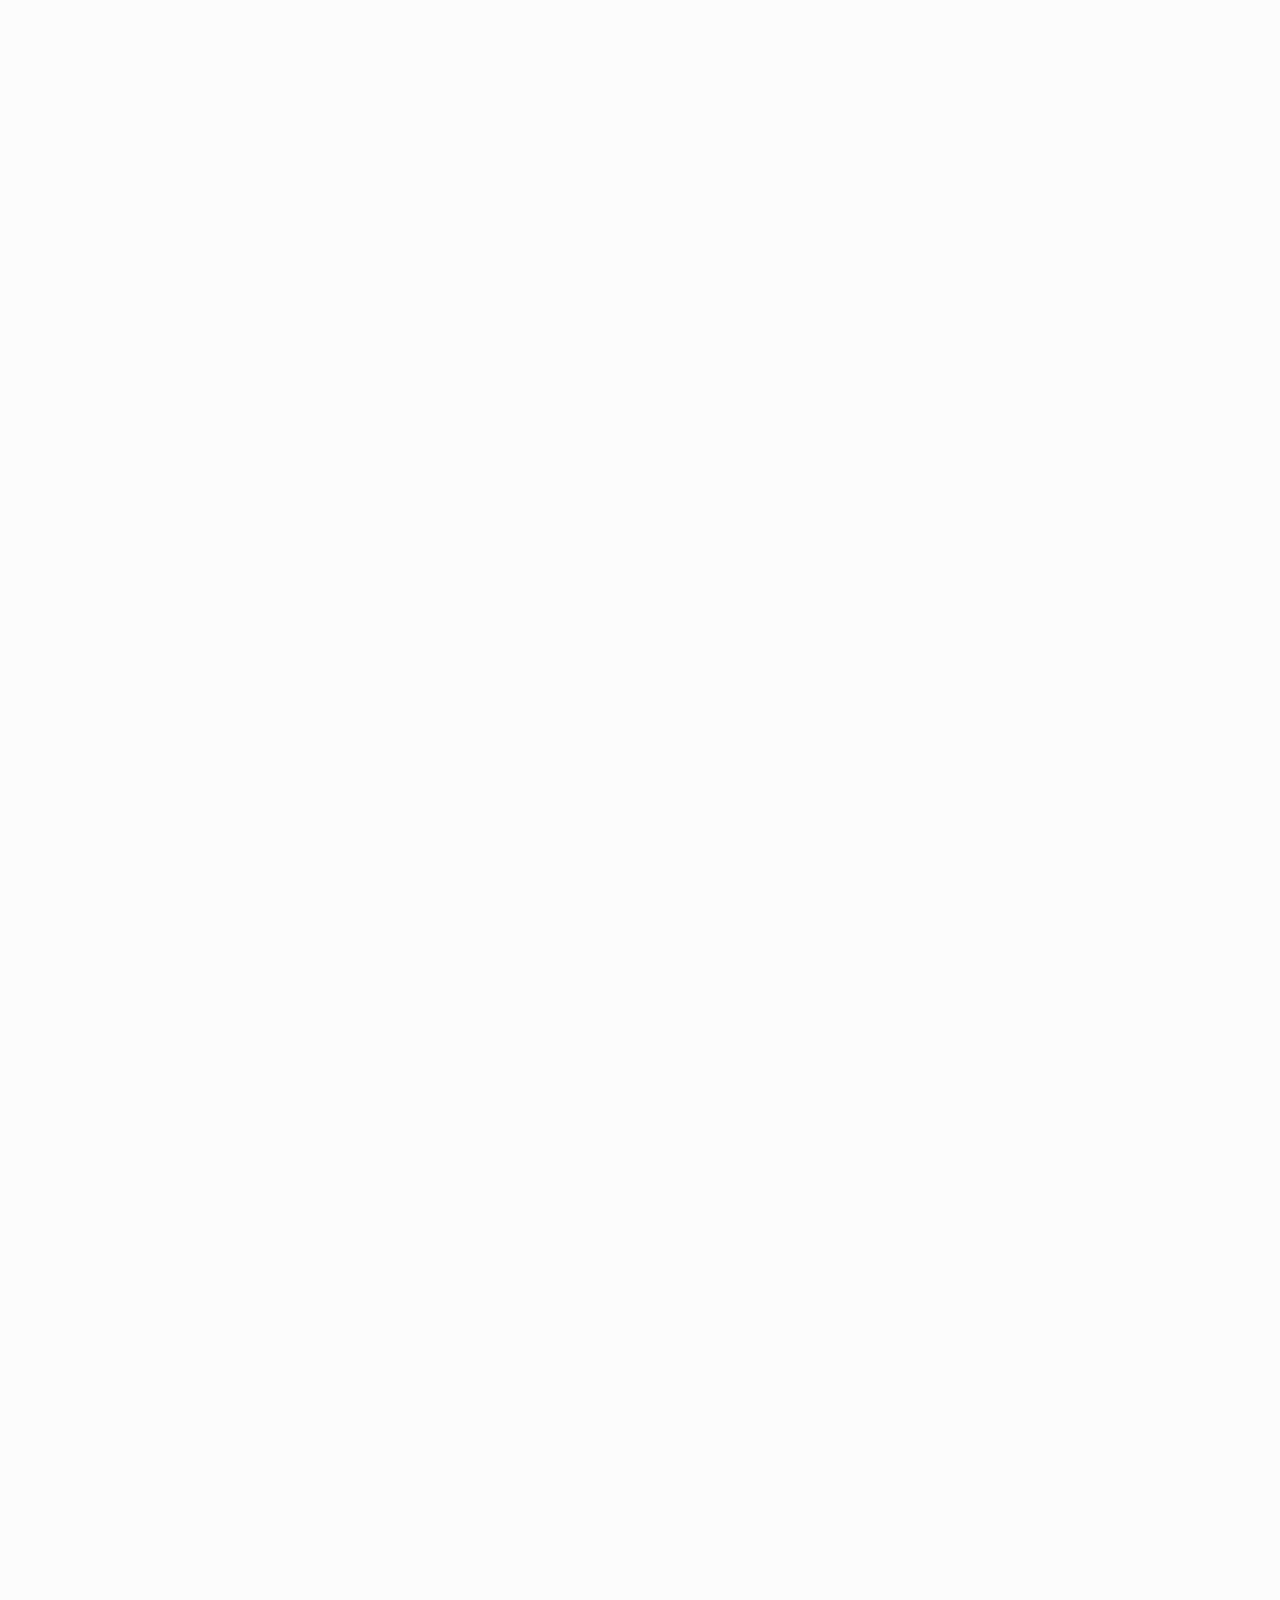
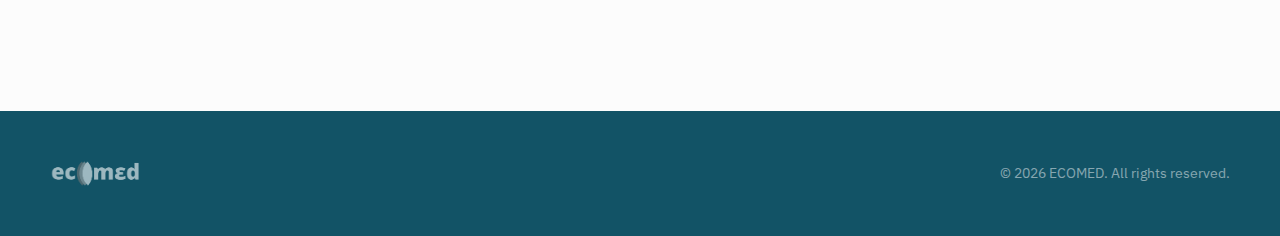
<file: services.html>
<!DOCTYPE html>
<html lang="en">
<head>
  <meta charset="UTF-8">
  <meta name="viewport" content="width=device-width, initial-scale=1.0">
  <meta name="description" content="ECOMED Services - Energy Transition, Environmental Assessment, Licensing, Training & Awareness, and Stakeholder Engagement.">
  <title>Services - ECOMED Environmental Consultancy</title>
  <link rel="stylesheet" href="styles.css">
  <link rel="preconnect" href="https://fonts.googleapis.com">
  <link rel="preconnect" href="https://fonts.gstatic.com" crossorigin>
  <link href="https://fonts.googleapis.com/css2?family=IBM+Plex+Sans:ital,wght@0,100..700;1,100..700&display=swap" rel="stylesheet">
<link rel="apple-touch-icon" sizes="180x180" href="assets/apple-touch-icon.png">
<link rel="icon" type="image/png" sizes="32x32" href="assets/favicon-32x32.png">
<link rel="icon" type="image/png" sizes="16x16" href="assets/favicon-16x16.png">
<link rel="manifest" href="assets/site.webmanifest">
</head>
<body>
  <!-- Header -->
  <header class="header">
    <div class="container header-inner">
      <a href="index.html" class="logo">
        <img src="assets/ecomed2024.png" alt="ECOMED Logo" >
      </a>

      <nav class="nav-desktop">
        <a href="index.html" class="nav-link">Home</a>
        <div class="nav-dropdown">
          <a href="services.html" class="nav-link">Services</a>
          <div class="dropdown-content">
            <div class="nav-dropdown-nested">
              <a href="#" class="dropdown-link">Energy Transition</a>
              <div class="dropdown-nested-content">
                <a href="oil-gas.html">Oil & Gas</a>
                <a href="renewables.html">Renewables</a>
                <a href="hydrogen-biomethane.html">Hydrogen & Biomethane</a>
                <a href="carbon-neutrality.html">Carbon Neutrality</a>
              </div>
            </div>
            <a href="environment.html">Environment</a>
            <a href="licensing.html">Licensing</a>
            <a href="#">Environmental Training & Awareness</a>
            <a href="#">Stakeholder Engagement & Sustainability Advisory</a>
          </div>
        </div>
        <a href="projects.html" class="nav-link">Selected Projects</a>
        <a href="#contact" class="nav-link">Contact</a>
      </nav>

      <button class="mobile-menu-btn" id="mobileMenuBtn" aria-label="Toggle menu">
        <svg class="menu-icon" width="24" height="24" viewBox="0 0 24 24" fill="none" stroke="currentColor" stroke-width="2">
          <line x1="3" y1="6" x2="21" y2="6"></line>
          <line x1="3" y1="12" x2="21" y2="12"></line>
          <line x1="3" y1="18" x2="21" y2="18"></line>
        </svg>
        <svg class="close-icon hidden" width="24" height="24" viewBox="0 0 24 24" fill="none" stroke="currentColor" stroke-width="2">
          <line x1="18" y1="6" x2="6" y2="18"></line>
          <line x1="6" y1="6" x2="18" y2="18"></line>
        </svg>
      </button>
    </div>

    <nav class="nav-mobile hidden" id="mobileNav">
      <div class="container">
        <a href="index.html" class="nav-link">Home</a>
        <div class="mobile-dropdown">
          <button class="mobile-dropdown-btn">Services</button>
          <div class="mobile-dropdown-content">
            <div class="mobile-dropdown-nested">
              <button class="mobile-nested-btn">Energy Transition</button>
              <div class="mobile-nested-content">
                <a href="oil-gas.html">Oil & Gas</a>
                <a href="renewables.html">Renewables</a>
                <a href="hydrogen-biomethane.html">Hydrogen & Biomethane</a>
                <a href="carbon-neutrality.html">Towards Carbon Neutrality</a>
              </div>
            </div>
            <a href="environment.html">Environment</a>
            <a href="licensing.html">Licensing</a>
            <a href="environmental-training.html">Environmental Training & Awareness</a>
            <a href="stakeholder-engagement.html">Stakeholder Engagement & Sustainability Advisory</a>
          </div>
        </div>
        <a href="projects.html" class="nav-link">Selected Projects</a>
        <a href="#contact" class="nav-link">Contact</a>
      </div>
    </nav>
  </header>

   <!-- Hero -->
  <section class="hero-page" id="hero">
 <div class="hero-bg hero-bg-pattern active" id="heroBg0">
      <div class="pattern-overlay"><img src="assets/windsea.svg" alt="Pattern Background"></div>
    </div> 
    <!-- <div class="hero-bg hero-bg-pattern" id="heroBg1">
       <div class="pattern-overlay"><img src="assets/Untitled-4.svg" alt="Pattern Background"></div>
    </div>  -->
    
 
    </div>
    <div class="hero-overlay" id="heroOverlay"></div>

    <div class="container hero-content">
      <h1 class="hero-title" id="heroTitle">
       Energy Transition
      </h1>
      <p class="hero-subtitle" id="heroSubtitle">Guiding organizations in shifting to low-carbon operations by creating decarbonization roadmaps, implementing renewable energy solutions, and ensuring compliance with evolving energy regulations.</p>
      
    </div>

    <!-- <div class="hero-scroll">
      <a href="#about" class="scroll-link" id="heroScrollLink">
        <span  style="color:white">Explore</span>
        <svg width="20" height="20" viewBox="0 0 24 24" fill="none" stroke="white" stroke-width="2">
          <path d="M12 5v14M5 12l7 7 7-7"/>
        </svg>
      </a>
    </div> -->
  </section>

  <!-- Energy Transition Section -->
  <section id="services" class="section bg-white">
    <div class="container">
      <div class="section-header">
        <h2 class="section-title gradient-text">Oil & Gas</h2>
        <p class="section-description">ECOMED has a vast experience and specialization in the Oil & Gas Sector, by participating in some of important Projects. Our services are applied in:</p>
      </div>


      <div class="projects-list-page">
        <div class="project-card">
          <div class="project-indicator bg-primary"></div>
          <!-- <div class="project-category">Energy</div> -->
          <div class="project-content">
            <h3 class="project-title" style="margin-bottom: .4em;">LNG Terminals</h3>
          </div>
        </div>

        <div class="project-card">
          <div class="project-indicator bg-primary"></div>
          <div class="project-content">
            <h3 class="project-title">Oil Terminals</h3>
          </div>
        </div>

        <div class="project-card">
          <div class="project-indicator bg-primary"></div>
          <div class="project-content">
            <h3 class="project-title">FSRU and Similar Installations</h3>
          </div>
        </div>

        <div class="project-card">
          <div class="project-indicator bg-primary"></div>
          <div class="project-content">
            <h3 class="project-title">Natural Gas Pipelines</h3>
          </div>
        </div>

           <div class="project-card">
          <div class="project-indicator bg-primary"></div>
          <div class="project-content">
            <h3 class="project-title">Oil Pipelines</h3>
          </div>
        </div>

        <div class="project-card">
          <div class="project-indicator bg-primary"></div>
          <div class="project-content">
            <h3 class="project-title">Thermal Power Plants</h3>
          </div>
        </div>

        <div class="project-card">
          <div class="project-indicator bg-primary"></div>
          <div class="project-content">
            <h3 class="project-title">CHP</h3>
          </div>
        </div>

        <div class="project-card">
          <div class="project-indicator bg-primary"></div>
          <div class="project-content">
            <h3 class="project-title">District Heating</h3>
          </div>
        </div>

        <div class="project-card">
          <div class="project-indicator bg-primary"></div>
          <div class="project-content">
            <h3 class="project-title">Refineries</h3>
          </div>
        </div>

        <div class="project-card">
          <div class="project-indicator bg-primary"></div>
          <div class="project-content">
            <h3 class="project-title">Other Petroleum Installations</h3>
          </div>
        </div>

           <div class="project-card">
          <div class="project-indicator bg-primary"></div>
          <div class="project-content">
            <h3 class="project-title">Other Natural Gas Installations</h3>
          </div>
        </div>
      </div>










      
      <!-- Services Grid -->
      <div class="services-grid">
        <!-- Environment -->
        <div class="service-card service-primary">
          <p class="section-label">Environment</p>
          <p class="service-description">
            Environmental impact assessments, biodiversity evaluations, and sustainable development strategies to minimize ecological footprint while advancing energy transition initiatives.
          </p>
          <span class="service-arrow">→</span>
        </div>

        <!-- Licensing -->
        <div class="service-card service-primary">
          <p class="section-label">Licensing</p>
          <p class="service-description">
            Navigating complex permitting processes and regulatory frameworks for energy projects, including environmental licenses and compliance documentation.
          </p>
          <span class="service-arrow">→</span>
        </div>

        <!-- Environmental Training & Awareness -->
        <div class="service-card service-primary">
          <p class="section-label">Environmental Training & Awareness</p>
          <p class="service-description">
            Comprehensive training programs for employees on sustainability practices, environmental compliance, and climate-conscious business operations.
          </p>
          <span class="service-arrow">→</span>
        </div>

        <!-- Stakeholder Engagement & Sustainability Advisory -->
        <div class="service-card service-primary">
          <p class="section-label">Stakeholder Engagement & Sustainability Advisory</p>
          <p class="service-description">
            Community engagement, stakeholder consultation, and strategic sustainability advisory to build trust, ensure social license to operate, and develop long-term sustainability strategies.
          </p>
          <span class="service-arrow">→</span>
        </div>
      </div>
    </div>
  </section>

  <!-- Service Details Section -->
  <section class="section bg-secondary">
    <div class="container">
      <div class="section-header">
        <h2 class="section-title">Why Choose ECOMED for Your Energy Transition</h2>
      </div>

      <div class="services-grid">
        <div class="service-card service-primary">
          <p class="section-label">20+ Years Experience</p>
          <p class="service-description">
            Proven track record in environmental consultancy and energy transition projects across Greece and internationally.
          </p>
        </div>

        <div class="service-card service-primary">
          <p class="section-label">Holistic Approach</p>
          <p class="service-description">
            We integrate environmental, regulatory, social, and business perspectives to create comprehensive solutions.
          </p>
        </div>

        <div class="service-card service-primary">
          <p class="section-label">Expert Team</p>
          <p class="service-description">
            Network of specialized professionals with deep expertise in energy, environment, sustainability, and stakeholder engagement.
          </p>
        </div>

        <div class="service-card service-primary">
          <p class="section-label">Client-Focused</p>
          <p class="service-description">
            Continuous collaboration and direct communication, ensuring tailored solutions that align with your unique business goals.
          </p>
        </div>
      </div>
    </div>
  </section>

  <!-- Contact -->
  <section id="contact" class="section bg-white">
    <div class="container">
      <div class="contact-grid">
        <div class="contact-info">
          <p class="section-label">Contact</p>
          <h2 class="section-title">Get in Touch</h2>
          <p class="contact-text">Ready to discuss your energy transition project? Our team is here to help you navigate complex environmental and regulatory challenges.</p>

          <div class="contact-details">
            <div class="contact-item">
              <div class="contact-icon bg-primary-light">
                <svg width="20" height="20" viewBox="0 0 24 24" fill="none" stroke="currentColor" stroke-width="2" class="text-primary">
                  <path d="M21 10c0 7-9 13-9 13s-9-6-9-13a9 9 0 0 1 18 0z"/><circle cx="12" cy="10" r="3"/>
                </svg>
              </div>
              <div>
                <h3 class="contact-label">Address</h3>
                <p class="contact-value">9 - 11, Mesogeion Av., 11526, Athens, Greece</p>
              </div>
            </div>

            <div class="contact-item">
              <div class="contact-icon bg-primary-light">
                <svg width="20" height="20" viewBox="0 0 24 24" fill="none" stroke="currentColor" stroke-width="2" class="text-primary">
                  <path d="M22 16.92v3a2 2 0 0 1-2.18 2 19.79 19.79 0 0 1-8.63-3.07 19.5 19.5 0 0 1-6-6 19.79 19.79 0 0 1-3.07-8.67A2 2 0 0 1 4.11 2h3a2 2 0 0 1 2 1.72 12.84 12.84 0 0 0 .7 2.81 2 2 0 0 1-.45 2.11L8.09 9.91a16 16 0 0 0 6 6l1.27-1.27a2 2 0 0 1 2.11-.45 12.84 12.84 0 0 0 2.81.7A2 2 0 0 1 22 16.92z"/>
                </svg>
              </div>
              <div>
                <h3 class="contact-label">Phone</h3>
                <p class="contact-value"><a href="tel:+302107774077" style="color: inherit; text-decoration: none; cursor: pointer;">+30 210 7774077</a>, <a href="tel:+306937234809" style="color: inherit; text-decoration: none; cursor: pointer;">+30 693 7234809</a></p>
              </div>
            </div>

            <div class="contact-item">
              <div class="contact-icon bg-primary-light">
                <svg width="20" height="20" viewBox="0 0 24 24" fill="none" stroke="currentColor" stroke-width="2" class="text-primary">
                  <path d="M4 4h16c1.1 0 2 .9 2 2v12c0 1.1-.9 2-2 2H4c-1.1 0-2-.9-2-2V6c0-1.1.9-2 2-2z"/><polyline points="22,6 12,13 2,6"/>
                </svg>
              </div>
              <div>
                <h3 class="contact-label">Email</h3>
                <p class="contact-value">thomas.kollias@eco-med.gr</p>
              </div>
            </div>
          </div>
        </div>

        <div class="contact-form-wrapper">
          <form class="contact-form" id="contactForm">
            <div class="form-row">
              <div class="form-group">
                <label for="name">Name</label>
                <input type="text" id="name" name="name" placeholder="Your name" required>
              </div>
              <div class="form-group">
                <label for="email">Email</label>
                <input type="email" id="email" name="email" placeholder="your@email.com" required>
              </div>
            </div>
            <div class="form-group">
              <label for="subject">Subject</label>
              <input type="text" id="subject" name="subject" placeholder="How can we help?">
            </div>
            <div class="form-group">
              <label for="message">Message</label>
              <textarea id="message" name="message" rows="3" placeholder="Tell us about your project..." required></textarea>
            </div>
            <button type="submit" class="btn btn-primary" style="border: 1px solid var(--ecomed-blue);background-color: white;color: var(--muted-foreground);display: inline;">Send Message</button>
          </form>
        </div>
      </div>
    </div>
  </section>

  <!-- Footer -->
  <footer class="footer">
    <div class="container footer-inner">
      <div class="footer-logo">
        <img src="assets/ecomed2024w.png" alt="ECOMED Logo" >
      </div>

      <p class="footer-copyright">© <span id="currentYear"></span> ECOMED. All rights reserved.</p>
    </div>
  </footer>

  <script src="script.js"></script>
</body>
</html>
</file>
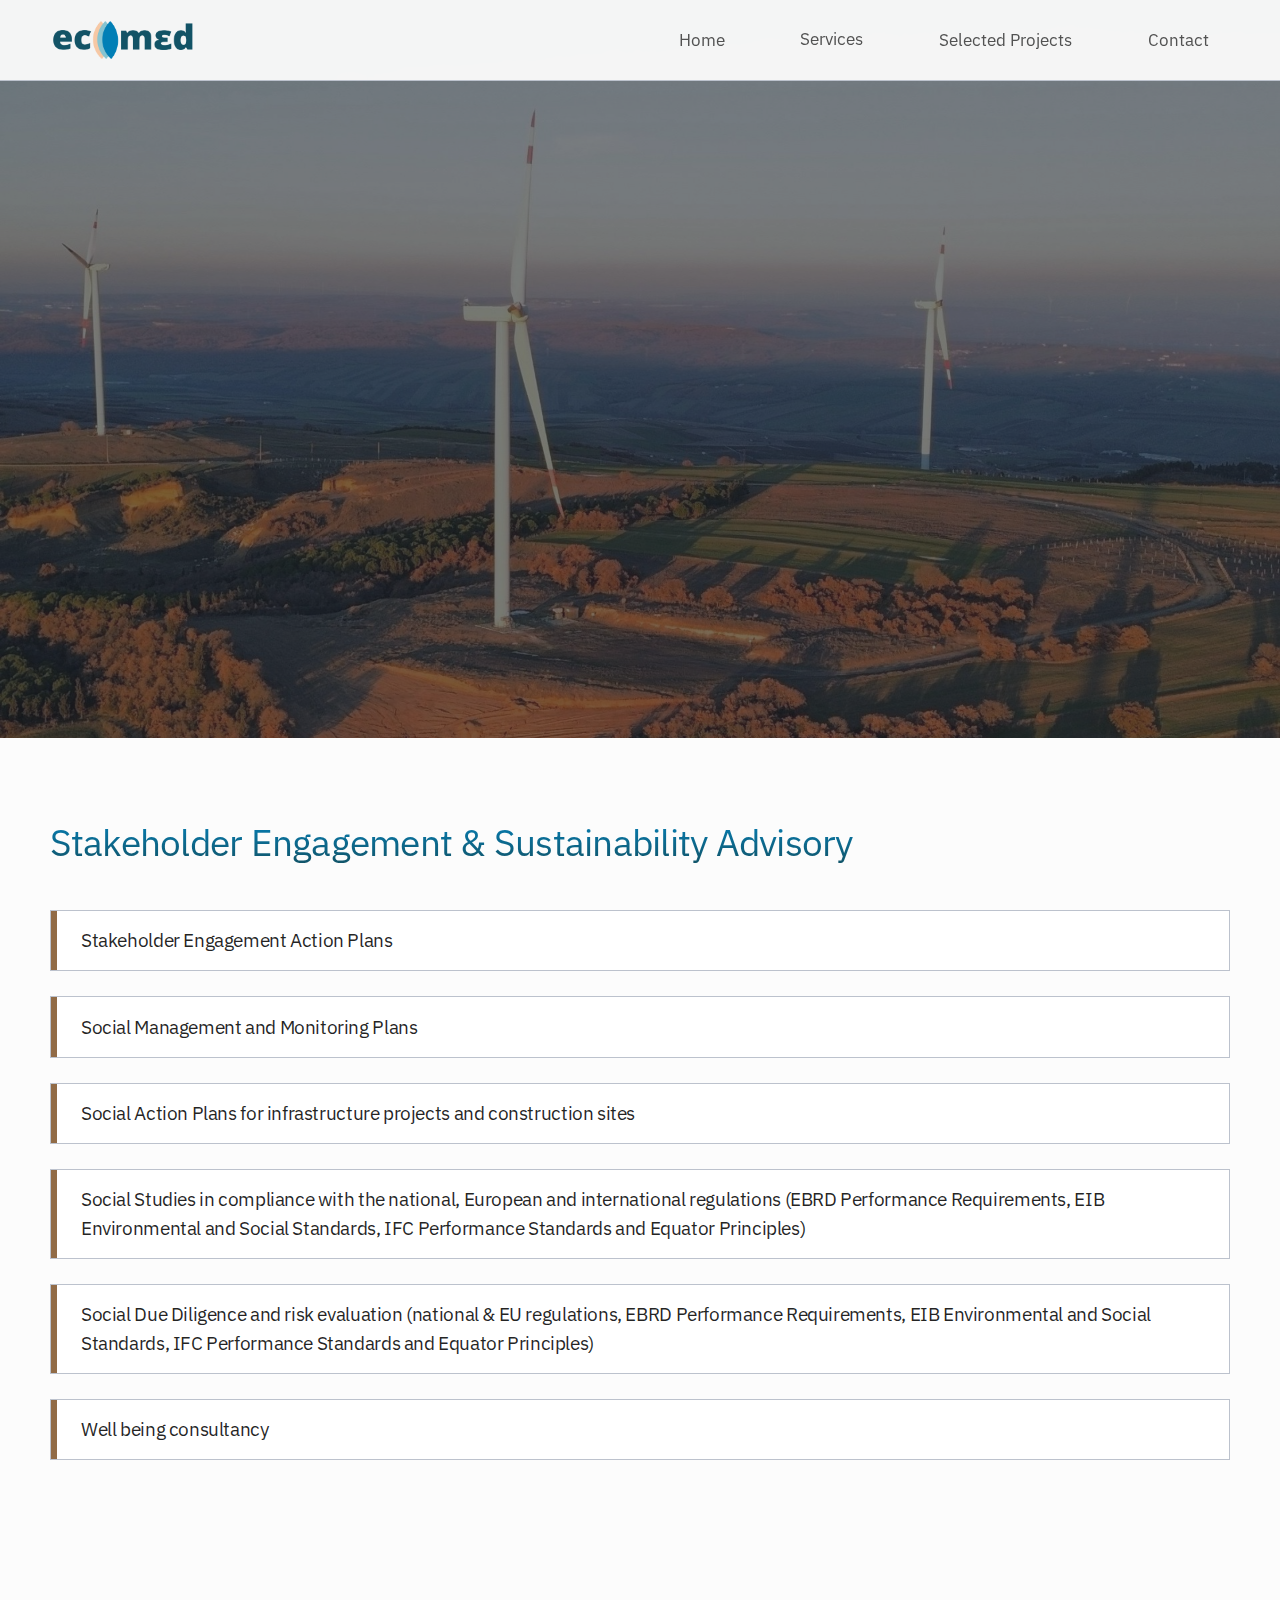
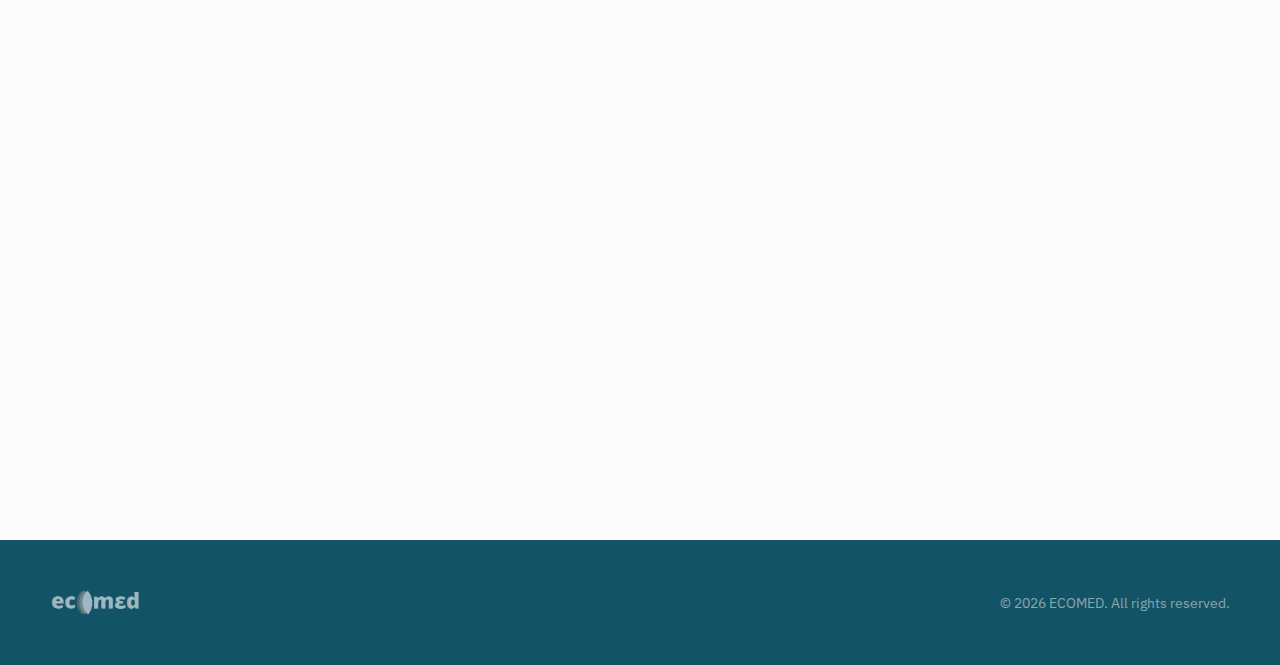
<file: stakeholder-engagement.html>
<!DOCTYPE html>
<html lang="en">
<head>
  <meta charset="UTF-8">
  <meta name="viewport" content="width=device-width, initial-scale=1.0">
  <meta name="description" content="ECOMED Services - Energy Transition, Environmental Assessment, Licensing, Training & Awareness, and Stakeholder Engagement.">
  <title>Stakeholder Engagement & Sustainability Advisory - ECOMED Environmental Consultancy</title>
  <link rel="stylesheet" href="styles.css">
  <link rel="preconnect" href="https://fonts.googleapis.com">
  <link rel="preconnect" href="https://fonts.gstatic.com" crossorigin>
  <link href="https://fonts.googleapis.com/css2?family=IBM+Plex+Sans:ital,wght@0,100..700;1,100..700&display=swap" rel="stylesheet">
</head>
<body>
  <!-- Header -->
  <header class="header">
    <div class="container header-inner">
      <a href="index.html" class="logo">
        <img src="assets/ecomed2024.png" alt="ECOMED Logo" >
      </a>

      <nav class="nav-desktop">
        <a href="index.html" class="nav-link">Home</a>
        <div class="nav-dropdown">
          <a href="#" class="nav-link">Services</a>
          <div class="dropdown-content">
            <div class="nav-dropdown-nested">
              <a href="#" class="dropdown-link">Energy Transition</a>
              <div class="dropdown-nested-content">
                <a href="oil-gas.html">Oil & Gas</a>
                <a href="renewables.html">Renewables</a>
                <a href="hydrogen-biomethane.html">Hydrogen & Biomethane</a>
                <a href="carbon-neutrality.html">Towards Carbon Neutrality</a>
              </div>
            </div>
            <a href="environment.html">Environment</a>
            <a href="licensing.html">Licensing</a>
            <a href="environmental-training.html">Environmental Training & Awareness</a>
            <a href="stakeholder-engagement.html">Stakeholder Engagement & Sustainability Advisory</a>
          </div>
        </div>
        <a href="projects.html" class="nav-link">Selected Projects</a>
        <a href="#contact" class="nav-link">Contact</a>
      </nav>

      <button class="mobile-menu-btn" id="mobileMenuBtn" aria-label="Toggle menu">
        <svg class="menu-icon" width="24" height="24" viewBox="0 0 24 24" fill="none" stroke="currentColor" stroke-width="2">
          <line x1="3" y1="6" x2="21" y2="6"></line>
          <line x1="3" y1="12" x2="21" y2="12"></line>
          <line x1="3" y1="18" x2="21" y2="18"></line>
        </svg>
        <svg class="close-icon hidden" width="24" height="24" viewBox="0 0 24 24" fill="none" stroke="currentColor" stroke-width="2">
          <line x1="18" y1="6" x2="6" y2="18"></line>
          <line x1="6" y1="6" x2="18" y2="18"></line>
        </svg>
      </button>
    </div>

    <nav class="nav-mobile hidden" id="mobileNav">
      <div class="container">
        <a href="index.html" class="nav-link">Home</a>
        <div class="mobile-dropdown">
          <button class="mobile-dropdown-btn">Services</button>
          <div class="mobile-dropdown-content">
            <div class="mobile-dropdown-nested">
              <button class="mobile-nested-btn">Energy Transition</button>
              <div class="mobile-nested-content">
                <a href="oil-gas.html">Oil & Gas</a>
                <a href="renewables.html">Renewables</a>
                <a href="hydrogen-biomethane.html">Hydrogen & Biomethane</a>
                <a href="carbon-neutrality.html">Towards Carbon Neutrality</a>
              </div>
            </div>
            <a href="environment.html">Environment</a>
            <a href="licensing.html">Licensing</a>
            <a href="environmental-training.html">Environmental Training & Awareness</a>
            <a href="stakeholder-engagement.html">Stakeholder Engagement & Sustainability Advisory</a>
          </div>
        </div>
        <a href="projects.html" class="nav-link">Selected Projects</a>
        <a href="#contact" class="nav-link">Contact</a>
      </div>
    </nav>
  </header>

   <!-- Hero -->
  <section class="hero-page" id="hero">
 <div class="hero-bg hero-bg-pattern active" id="heroBg0">
      <div class="pattern-overlay"><img style="object-position: center !important;" src="assets/pexels/24.jpg" alt="Pattern Background"></div>
    </div> 
    <!-- <div class="hero-bg hero-bg-pattern" id="heroBg1">
       <div class="pattern-overlay"><img src="assets/Untitled-4.svg" alt="Pattern Background"></div>
    </div>  -->
    
 
    </div>
    <div class="hero-overlay" id="heroOverlay"></div>

    <div class="container hero-content">
      <h1 class="hero-title" id="heroTitle">Stakeholder Engagement<br>& Sustainability Advisory</h1>
      <p class="hero-subtitle" id="heroSubtitle"></p>
      
    </div>

    <!-- <div class="hero-scroll">
      <a href="#about" class="scroll-link" id="heroScrollLink">
        <span  style="color:white">Explore</span>
        <svg width="20" height="20" viewBox="0 0 24 24" fill="none" stroke="white" stroke-width="2">
          <path d="M12 5v14M5 12l7 7 7-7"/>
        </svg>
      </a>
    </div> -->
  </section>

  <!-- Section -->
  <section id="services" class="section bg-white">
    <div class="container">
      <div class="section-header">
        <h2 class="section-title gradient-text">Stakeholder Engagement & Sustainability Advisory</h2>
        <p class="section-description"></p>
      </div>


      <div class="projects-list-page projects-list-single-row">
        <div class="project-card">
          <div class="project-indicator bg-brown"></div>
          <!-- <div class="project-category">Energy</div> -->
          <div class="project-content">
            <h3 class="project-title">Stakeholder Engagement Action Plans</h3>
          </div>
        </div>

        <div class="project-card">
          <div class="project-indicator bg-brown"></div>
          <div class="project-content">
            <h3 class="project-title">Social Management and Monitoring Plans</h3>
          </div>
        </div>

         <div class="project-card">
          <div class="project-indicator bg-brown"></div>
          <div class="project-content">
            <h3 class="project-title">Social Action Plans for infrastructure projects and construction sites</h3>
          </div>
        </div>

        <div class="project-card">
          <div class="project-indicator bg-brown"></div>
          <div class="project-content">
            <h3 class="project-title">Social Studies in compliance with the national, European and international regulations (EBRD Performance Requirements, EIB Environmental and Social Standards, IFC Performance Standards and Equator Principles)</h3>
          </div>
        </div>


        <div class="project-card">
          <div class="project-indicator bg-brown"></div>
          <div class="project-content">
            <h3 class="project-title">Social Due Diligence and risk evaluation (national & EU regulations, EBRD Performance Requirements, EIB Environmental and Social Standards, IFC Performance Standards and Equator Principles)</h3>
          </div>
        </div>


        <div class="project-card">
          <div class="project-indicator bg-brown"></div>
          <div class="project-content">
            <h3 class="project-title">Well being consultancy</h3>
          </div>
        </div>

        



      </div>
</section>










   



  <!-- Contact -->
  <section id="contact" class="section bg-secondary">
    <div class="container">
      <div class="contact-grid">
        <div class="contact-info">
          <p class="section-label">Contact</p>
          <h2 class="section-title gradient-text">Get in Touch</h2>
          <p class="contact-text">Ready to discuss your energy transition project? Our team is here to help you navigate complex environmental and regulatory challenges.</p>

          <div class="contact-details">
            <div class="contact-item">
              <div class="contact-icon bg-primary-light">
                <svg width="20" height="20" viewBox="0 0 24 24" fill="none" stroke="currentColor" stroke-width="2" class="text-primary">
                  <path d="M21 10c0 7-9 13-9 13s-9-6-9-13a9 9 0 0 1 18 0z"/><circle cx="12" cy="10" r="3"/>
                </svg>
              </div>
              <div>
                <h3 class="contact-label">Address</h3>
                <p class="contact-value">9 - 11, Mesogeion Av., 11526, Athens, Greece</p>
              </div>
            </div>

            <div class="contact-item">
              <div class="contact-icon bg-primary-light">
                <svg width="20" height="20" viewBox="0 0 24 24" fill="none" stroke="currentColor" stroke-width="2" class="text-primary">
                  <path d="M22 16.92v3a2 2 0 0 1-2.18 2 19.79 19.79 0 0 1-8.63-3.07 19.5 19.5 0 0 1-6-6 19.79 19.79 0 0 1-3.07-8.67A2 2 0 0 1 4.11 2h3a2 2 0 0 1 2 1.72 12.84 12.84 0 0 0 .7 2.81 2 2 0 0 1-.45 2.11L8.09 9.91a16 16 0 0 0 6 6l1.27-1.27a2 2 0 0 1 2.11-.45 12.84 12.84 0 0 0 2.81.7A2 2 0 0 1 22 16.92z"/>
                </svg>
              </div>
              <div>
                <h3 class="contact-label">Phone</h3>
                <p class="contact-value">+30 210 7774077, +30 693 7234809</p>
              </div>
            </div>

            <div class="contact-item">
              <div class="contact-icon bg-primary-light">
                <svg width="20" height="20" viewBox="0 0 24 24" fill="none" stroke="currentColor" stroke-width="2" class="text-primary">
                  <path d="M4 4h16c1.1 0 2 .9 2 2v12c0 1.1-.9 2-2 2H4c-1.1 0-2-.9-2-2V6c0-1.1.9-2 2-2z"/><polyline points="22,6 12,13 2,6"/>
                </svg>
              </div>
              <div>
                <h3 class="contact-label">Email</h3>
                <p class="contact-value">thomas.kollias@eco-med.gr</p>
              </div>
            </div>
          </div>
        </div>

        <div class="contact-form-wrapper">
          <form class="contact-form" id="contactForm">
            <div class="form-row">
              <div class="form-group">
                <label for="name">Name</label>
                <input type="text" id="name" name="name" placeholder="Your name" required>
              </div>
              <div class="form-group">
                <label for="email">Email</label>
                <input type="email" id="email" name="email" placeholder="your@email.com" required>
              </div>
            </div>
            <div class="form-group">
              <label for="subject">Subject</label>
              <input type="text" id="subject" name="subject" placeholder="How can we help?">
            </div>
            <div class="form-group">
              <label for="message">Message</label>
              <textarea id="message" name="message" rows="3" placeholder="Tell us about your project..." required></textarea>
            </div>
            <button type="submit" class="btn btn-primary" style="border: 1px solid var(--ecomed-blue);background-color: white;color: var(--muted-foreground);display: inline;">Send Message</button>
          </form>
        </div>
      </div>
    </div>
  </section>

  <!-- Footer -->
  <footer class="footer">
    <div class="container footer-inner">
      <div class="footer-logo">
        <img src="assets/ecomed2024w.png" alt="ECOMED Logo" >
      </div>

      <p class="footer-copyright">© <span id="currentYear"></span> ECOMED. All rights reserved.</p>
    </div>
  </footer>

  <script src="script.js"></script>
</body>
</html>
</file>
<file: styles.css>
/* ========================================
   CSS Variables (Design Tokens)
   ======================================== */
:root {
  /* Colors */
  --background: hsl(0, 0%, 99%);
  /* --foreground: hsl(220, 20%, 15%); */
     --foreground: rgba(22,22,22,.95); 
   --foreground2: #125366;
  --card: hsl(0, 0%, 100%);
  --card-foreground: hsl(220, 20%, 15%);
    --ecomed-gray: rgb(82,82,82);
    --ecomed-green:#125366;
    --ecomed-blue :#057fb6;
    --ecomed-light-blue:#86c4d1;
    --ecomed-beige:#f6c8a5;


  /* Primary - Blue */
  --primary: hsl(199, 89%, 38%);
  --primary-foreground: hsl(0, 0%, 100%);
  --primary-light: hsla(199, 89%, 38%, 0.1);
  
  /* Secondary */
  --secondary: hsl(220, 14%, 94%);
  --secondary-foreground: hsl(220, 20%, 15%);
  
  /* Muted */
  --muted: hsl(220, 14%, 96%);
 /* --muted-foreground: hsl(220, 10%, 45%); */
    --muted-foreground: rgba(22, 22, 22, .81);
  /* Accent Colors */
  --accent-green: hsl(85, 45%, 40%);
  --accent-green-light: hsla(85, 45%, 40%, 0.3);
  
  --accent-brown: hsl(30, 35%, 42%);
  --accent-brown-light: hsla(30, 35%, 42%, 0.33);
  
  --accent-orange: hsl(22, 75%, 50%);
  --accent-orange-light: hsla(22, 75%, 50%, 0.3);
  
  /* Border */
  --border: hsl(220, 14%, 77%);
  --input: hsl(220, 14%, 90%);
  --ring: hsl(199, 89%, 38%);
  
  /* Radius */
  --radius: 0.5rem;
  --radius-lg: 1rem;
  --radius-xl: 1.5rem;
  
  /* Font */
  --font-sans: 'IBM Plex Sans', sans-serif;
}

/* ========================================
   Reset & Base
   ======================================== */
*, *::before, *::after {
  box-sizing: border-box;
  margin: 0;
  padding: 0;
}

html {
  scroll-behavior: smooth;
}

body {
  font-family: var(--font-sans);
  background-color: var(--background);
  color: var(--foreground);
  line-height: 1.6;
  -webkit-font-smoothing: antialiased;
  -moz-osx-font-smoothing: grayscale;
}

h1, h2, h3, h4, h5, h6 {
  font-weight: 500;
  letter-spacing: -0.02em;
  line-height: 1.2;
}

a {
  color: inherit;
  text-decoration: none;
}

img {
  max-width: 100%;
  height: auto;
}

/* ========================================
   Utilities
   ======================================== */
.container {
  width:96%;
  max-width: 1400px;
  margin: 0 auto;
  padding: 0 1.5rem;
}

.hidden {
  display: none !important;
}

.text-primary { color: var(--primary); }
.text-green { color: var(--ecomed-green); }
.text-brown { color: var(--accent-brown); }
.text-orange { color: var(--accent-orange); }
.text-blue { color: var(--ecomed-blue); }
.text-beige { color: var(--ecomed-beige); }
.text-light-blue { color: var(--ecomed-light-blue); }

.bg-primary { background-color: var(--primary); }
/* .bg-green { background-color: var(--accent-green); } */
.bg-brown { background-color: var(--accent-brown); }
.bg-orange { background-color: var(--accent-orange); }

.bg-primary-light { background-color: var(--primary-light); }
.bg-green-light { background-color: var(--accent-green-light); }
.bg-brown-light { background-color: var(--accent-brown-light); }
.bg-orange-light { background-color: var(--accent-orange-light); }

.bg-green { background-color: var(--ecomed-green); }
.bg-beige { background-color: var(--ecomed-beige); }
.bg-light-blue { background-color: var(--ecomed-light-blue); }
.bg-blue { background-color: var(--ecomed-blue); }

.bg-white { background-color: var(--background); }
.bg-secondary { background-color: var(--secondary); }

/* ========================================
   Buttons
   ======================================== */
.btn {
  display: inline-flex;
  align-items: center;
  justify-content: center;
  padding: .6rem 2rem;
  font-size: 1rem;
  font-weight: 400;
  /* border-radius: var(--radius-lg); */
  transition: all 0.3s ease;
  cursor: pointer;
  border: none;
  font-family: 'IBM Plex Sans', sans-serif;
}

.btn-primary {
  background-color: var(--foreground);
  color: var(--background);
}

.btn-primary:hover {
  background-color: hsla(220, 20%, 15%, 0.9);
  box-shadow: 0 10px 30px -10px rgba(0, 0, 0, 0.3);
}

.btn-outline {
  background-color: transparent;
  border: 1px solid hsla(220, 20%, 15%, 0.3);
  color: var(--foreground);
}

.btn-outline:hover {
  background-color: hsla(220, 20%, 15%, 0.05);
}

.btn-full {
  width: 100%;
}

/* Inverted buttons for image slides */
.btn-primary.inverted {
  background-color: var(--background);
  color: var(--foreground);
}

.btn-primary.inverted:hover {
  background-color: hsla(0, 0%, 99%, 0.9);
}

.btn-outline.inverted {
  border-color: hsla(0, 0%, 99%, 0.5);
  color: var(--background);
}

.btn-outline.inverted:hover {
  background-color: hsla(0, 0%, 99%, 0.1);
}

/* ========================================
   Header
   ======================================== */
.header {
  position: fixed;
  top: 0;
  left: 0;
  right: 0;
  z-index: 50;
  background-color: hsla(0, 0%, 99%, 0.95);
  backdrop-filter: blur(8px);
  border-bottom: 1px solid var(--border);
}

.header-inner {
  display: flex;
  align-items: center;
  justify-content: space-between;
  height: 5rem;
}

.logo {
  display: flex;
  align-items: center;
  gap: 0.5rem;
  transition: transform 0.3s ease;
}
.logo img {
  height: 12vw;
  width: auto;
}
.logo:hover {
  transform: scale(1.05);
}

.logo-text {
  font-size: 1.5rem;
  font-weight: 600;
  letter-spacing: -0.02em;
}

.logo-accent {
  color: var(--primary);
}

.nav-desktop {
  display: none;
  align-items: center;
  gap: 2rem;
}

.nav-dropdown {
  position: relative;
  display: inline-block;
}

.dropdown-content {
  display: none;
  position: absolute;
  background-color: white;
  min-width: 220px;
  box-shadow: 0 4px 12px rgba(0, 0, 0, 0.1);
  z-index: 1000;
  border: 1px solid var(--border);
  top: 100%;
  margin-top: 0.5rem;
}

.dropdown-content::before {
  content: '';
  position: absolute;
  top: -0.5rem;
  left: 0;
  right: 0;
  height: 0.5rem;
}

.dropdown-content a {
  color: var(--ecomed-gray);
  padding: 0.75rem 1.25rem;
  text-decoration: none;
  display: block;
  font-size: 1rem;
  transition: background-color 0.2s ease, color 0.2s ease;
  background-color: white;
}

.dropdown-content a:hover {
  background-color: rgba(0, 0, 0, 0.04);
  color: var(--ecomed-blue);
}

.nav-dropdown:hover .dropdown-content {
  display: block;
}

/* Nested dropdown for Energy Transition submenu */
.nav-dropdown-nested {
  position: relative;
}

.dropdown-link {
  color: var(--ecomed-gray);
  padding: 0.75rem 1.25rem;
  text-decoration: none;
  display: block;
  font-size: 1rem;
  transition: background-color 0.2s ease, color 0.2s ease;
  cursor: pointer;
}

.dropdown-link:hover {
  background-color: rgba(0, 0, 0, 0.04);
  color: var(--ecomed-blue);
}

.dropdown-nested-content {
  display: none;
  position: absolute;
  left: 100%;
  top: 0;
  background-color: white;
  min-width: 220px;
  box-shadow: 0 4px 12px rgba(0, 0, 0, 0.1);
  border: 1px solid var(--border);
  z-index: 1001;
  margin-left: -0.5rem;
  padding-left: 0;
}

.dropdown-nested-content a {
  color: var(--ecomed-gray);
  padding: 0.75rem 1.25rem;
  text-decoration: none;
  display: block;
  font-size: 1rem;
  transition: background-color 0.2s ease, color 0.2s ease;
  background-color: white;
}

.dropdown-nested-content a:hover {
  background-color: rgba(0, 0, 0, 0.04);
  color: var(--ecomed-blue);
}

.nav-dropdown-nested:hover .dropdown-nested-content {
  display: block;
}

.nav-link {
  font-size: 1.15rem;
  font-weight: 400;
  color: var(--ecomed-gray);
  padding:.5em 0;
  margin:0 1.3em;
   border-top: 1px solid transparent; 
}

.nav-link:hover {
color: var(--ecomed-blue);
}

.nav-link.active {
  color: var(--ecomed-blue);
}

.mobile-menu-btn {
  display: flex;
  padding: 0.5rem;
  background: none;
  border: none;
  color: var(--foreground);
  cursor: pointer;
}

.nav-mobile {
  background-color: var(--background);
  border-bottom: 1px solid var(--border);
  padding: 1rem 0;
  position: relative;
  overflow: visible;
  z-index: 100;
}
.nav-mobile a {
  display: block;
  padding: 0.65rem 0;
  color: var(--ecomed-gray);
  font-size: 1.22rem;
  transition: color 0.2s ease;
  line-height: normal !important;
}

.nav-link-mobile {
  display: block;
  padding: 0.4rem 0;
  font-size: 0.875rem;
  font-weight: 500;
  color: var(--muted-foreground);
  transition: color 0.2s ease;
}

.nav-link-mobile:hover {
  color: var(--foreground);
}

/* Mobile Dropdown Styles */
.mobile-dropdown {
  position: relative;
  z-index: 101;
}

.mobile-dropdown-btn {
  display: block;
  width: 100%;
  padding: 0.65rem 0;
  background: none;
  border: none;
  font-size: 1.22rem;
  font-weight: 400;
  color: var(--ecomed-gray);
  text-align: left;
  cursor: pointer;
  transition: color 0.2s ease;
}

.mobile-dropdown-btn:hover {
  color: var(--foreground);
}

.mobile-dropdown-content {
  display: none;
  position: static;
  background-color: var(--background);
  border: 0 solid var(--border);
  border-top: none;
  padding: .7rem 0;
  z-index: 102;
}

.mobile-dropdown-content.active {
  display: block;
}

.mobile-dropdown-content a {
  display: block;
  padding: 0.45rem 1.5rem;
  color: var(--ecomed-gray);
  font-size: 1.22rem;
  transition: color 0.2s ease;
  border-left:0 solid var(--border);
  margin-bottom: 0;
}

.mobile-dropdown-content a:hover {
  color: var(--foreground);
}

/* Mobile Nested Dropdown */
.mobile-dropdown-nested {
  position: relative;
  z-index: 103;
}

.mobile-nested-btn {
  display: block;
  width: 100%;
  padding: 0.3rem 0 .3rem 1.5rem;
  background: none;
  border: none;
  font-size: 1.22rem;
  font-weight: 400;
  color: var(--ecomed-gray);
  text-align: left;
  cursor: pointer;
  transition: color 0.2s ease;
}

.mobile-nested-btn:hover {
  color: var(--foreground);
}

.mobile-nested-content {
  display: block;
  position: relative;
  top: auto;
  left: auto;
  background-color: var(--background);
  border: 0 solid var(--border);
  border-top: 0 solid var(--border);
  padding: 0.33rem 0 0.33rem 2.2rem;
  margin-top: 0.25rem;
  min-width: auto;
  z-index: 104;
}



.mobile-nested-content a {
  display: block;
  padding: 0.45rem 0;
  color: var(--ecomed-gray);
  font-size: 1.1rem;
  transition: color 0.2s ease;
  border-left: 0 solid var(--border);
  padding-left: 0.5rem;
}

.mobile-nested-content a:hover {
  color: var(--foreground);
}

@media (min-width: 1024px) {
  .nav-desktop {
    display: flex;
  }
  
  .mobile-menu-btn {
    display: none;
  }
}

/* ========================================
   Hero
   ======================================== */
.hero {
  position: relative;
  min-height: 100vh;
  display: flex;
  align-items: center;
  justify-content: center;
  padding-top: 5rem;
  overflow: hidden;
  border-bottom:1px solid #bcbcbc;
   border-top:1px solid #bcbcbc;
}
.hero-page {
  height: 75vh;
  overflow: hidden;
  display: flex;
  align-items: center;
  justify-content: center;
}
.hero-bg {
  position: absolute;
  inset: 0;
  opacity: 0;
  transition: opacity 1s ease;
}
.hero-page .hero-bg, .hero-page .hero-overlay {
  position: absolute;
  inset: 0;
  opacity: 1;
  transition: opacity 1s ease;
  height: 75vh;
  overflow: hidden;
}
.hero-page .hero-content {padding:0; width:100% !important;max-width: 1400px;}
.hero-page .hero-title {padding-left: 0;
  text-align: center; 
  color: white !important; 
margin: 0 !important; line-height: normal; font-size:2.4rem; line-height: 1.1 !important;
transform: translateY(9%) !important;
}
.gradient-text {
  background-image: linear-gradient(180deg, var(--ecomed-blue), var(--ecomed-green));
  color: transparent !important;
  background-clip: text;
}
.hero-page .hero-subtitle {font-size: 1rem;
  font-weight: 400;
  line-height: 1.19;text-align: center;
  background-image: none;
color: white;
margin:0 !important;padding: 0 1.4em;padding-top: 1em;
}
/* .pattern-overlay {
  position: absolute;
  inset: 0;
  opacity: 0.14;
} */

.pattern-overlay {
    position: absolute;
    inset: 0;
    background-color: hsla(220, 20%, 15%, 0.6);
    opacity: 1;
    transition: none;
    display: flex;
    align-items: center;
    justify-content: center;
    overflow: hidden;
}

.pattern-overlay img {
    width: 100%;
    height: 100%;
    object-fit: cover;
    object-position: center;
}

#heroBg1 .pattern-overlay {
  position: absolute;
  inset: 0;
  opacity: 0.28;
}
.hero-bg.active {
  opacity: 1;
}

.hero-bg-pattern {
  background-color: var(--muted);
  background-image: 
    linear-gradient(to right, #000 1px, transparent 1px),
    linear-gradient(to bottom, #000 1px, transparent 1px);
  background-size: 40px 40px;
}

.hero-bg-image {
  background-size: cover;
  background-position: center;
  background-repeat: no-repeat;
}
/*for video only */
.hero-video {
  position: absolute;
  width: 100%;
  height: 100%;
  object-fit: cover;
  top: 0;
  left: 0;
}

#heroBg3 {
  opacity: 1 !important;
}
/*for video only end */
/* .hero-overlay {
  position: absolute;
  inset: 0;
  background-color: hsla(220, 20%, 15%, 0.6);
  opacity: 0;
  transition: opacity 1s ease;
} */
.hero-overlay {
  position: absolute;
  inset: 0;
  background-color: hsla(220, 20%, 15%, 0.6);
  opacity: 1;
  transition: none;
}
.hero-overlay.active {
  opacity: 1;
}

.hero-content {
  position: relative;
  text-align: center;
  max-width: 64rem;
  padding: 5rem 0;
}

.hero-tagline {
  font-size: 0.875rem;
  font-weight: 500;
  text-transform: uppercase;
  letter-spacing: 0.1em;
  margin-bottom: 1.5rem;
  color: var(--muted-foreground);
  opacity: 0;
  animation: fadeIn 0.6s ease-out 0.1s forwards;
}

.hero-tagline.inverted {
  color: var(--background);
}

.hero-title {
  font-size: 2.2rem;
  padding: 0 .7em;
  font-weight: 400;
  line-height: 1.1;
  margin-bottom: .6rem;
  color: var(--foreground2);
  text-wrap: balance;
  opacity: 0;
  animation: fadeIn 0.6s ease-out 0.2s forwards;
      background-image: linear-gradient(90deg, var(--ecomed-green), var(--ecomed-blue));
    color: transparent;
    background-clip: text;

}

.hero-title.inverted {
  color: var(--background);
}

.hero-subtitle {
  font-size: 2.5rem;
  line-height: 1.22;
  max-width: 60rem;
  margin: 0 auto 3rem;
  color: var(--muted-foreground);
  opacity: 0;
  animation: fadeIn 0.6s ease-out 0.3s forwards;
      background-image: linear-gradient(45deg, var(--ecomed-green), var(--ecomed-blue));
    color: transparent;
    background-clip: text;
}

.hero-subtitle.inverted {
  color: hsla(0, 0%, 99%, 0.8);
}

.hero-cta {
  display: flex;
  flex-direction: column;
  align-items: center;
  gap: 1rem;
  opacity: 0;
  animation: fadeIn 0.6s ease-out 0.4s forwards;
}

.hero-indicators {
  position: absolute;
  bottom: 6rem;
  left: 50%;
  transform: translateX(-50%);
  display: flex;
  gap: 0.75rem;
}

.indicator {
  width: 0.5rem;
  height: 0.5rem;
  border-radius: 9999px;
  background-color: hsla(220, 20%, 15%, 0.3);
  border: none;
  cursor: pointer;
  transition: all 0.3s ease;
}

.indicator.active {
  width: 2rem;
  background-color: var(--foreground);
}

.indicator.inverted {
  background-color: hsla(0, 0%, 99%, 0.5);
}

.indicator.inverted.active {
  background-color: var(--background);
}

.hero-scroll {
  position: absolute;
  bottom: 2.5rem;
  left: 50%;
  transform: translateX(-50%);
  opacity: 0;
  animation: fadeInCentered 0.6s ease-out 0.6s forwards;
  display: flex;
  justify-content: center;
  align-items: center;
}

.scroll-link {
  display: flex;
  flex-direction: column;
  align-items: center;
  gap: 0.5rem;
  color: var(--muted-foreground);
  transition: color 0.2s ease;
}

.scroll-link:hover {
  color: var(--foreground);
}

.scroll-link.inverted {
  color: hsla(0, 0%, 99%, 0.7);
}

.scroll-link.inverted:hover {
  color: var(--background);
}

.scroll-link span {
  font-size: 0.75rem;
  font-weight: 500;
  text-transform: uppercase;
  letter-spacing: 0.1em;
}

.scroll-link svg {
  animation: bounce 1s infinite;
}

/* ========================================
   Sections
   ======================================== */
.section {
  padding: 4.9rem 0;
}

.section-header {
  max-width: 61rem;
  margin-bottom: 4rem;
}

.section-label {
  font-size: 1.125rem;
  font-weight: 500;
  text-transform: uppercase;
  letter-spacing: 0.1em;
  color: var(--ecomed-gray);
  margin-bottom: 1rem;
}
.section-label2 {
  font-size: 1.125rem;
  font-weight: 500;
  text-transform: uppercase;
  letter-spacing: 0.1em;
  color: var(--ecomed-blue);
  margin-bottom: 1rem;
}

.section-title {
  font-size: 1.875rem;
  font-weight: 400;
  color: var(--foreground);
  margin-bottom: 1.75rem;
}

.section-description {
  font-size: 1.125rem;
  line-height: 1.7;
  color: var(--muted-foreground);
}

/* ========================================
   Viewport Animations
   ======================================== */
.section {
  opacity: 0;
  transform: translateY(30px);
  transition: opacity 0.8s ease-out, transform 0.8s ease-out;
}

.section.section-visible {
  opacity: 1;
  transform: translateY(0);
}

/* Ensure hero is always visible */
.hero {
  opacity: 1 !important;
  transform: translateY(0) !important;
}

/* ========================================
   Services
   ======================================== */
.services-grid {
  display: grid;
  gap: 1.5rem;
}

.service-card {
  position: relative;
  display: block;
  padding: 2rem;
  background-color: var(--card);
  border: 1px solid var(--border);
    border: 1px solid var(--ecomed-blue);
  /* border-radius: var(--radius-xl); */
    border-radius: 0;
  transition: all 0.3s ease;
}

.service-card:hover {
  border-color: transparent;
}

.service-primary:hover { background-color: var(--primary-light); border-color: hsla(199, 89%, 38%, 0.3); }
.service-brown:hover { background-color: var(--accent-brown-light); border-color: hsla(30, 35%, 42%, 0.3); }
.service-green:hover { background-color: var(--accent-green-light); border-color: hsla(85, 45%, 40%, 0.3); }
.service-orange:hover { background-color: var(--accent-orange-light); border-color: hsla(22, 75%, 50%, 0.3); }

.service-icon {
  display: inline-flex;
  align-items: center;
  justify-content: center;
  width: 3.5rem;
  height: 3.5rem;
  border-radius: 0.75rem;
  margin-bottom: 1.5rem;
}

.service-title {
  font-size: 1rem;
  font-weight: 600;
  color: var(--foreground);
  margin-bottom: 0.75rem;
  text-transform: uppercase;
}

.service-description {
  color: var(--muted-foreground);
  line-height: 1.6;
font-size: 1.125rem;
}

.service-arrow {
  position: absolute;
  top: 2rem;
  right: 2rem;
  opacity: 0;
  transform: translateX(0.5rem);
  transition: all 0.3s ease;
  display: none;
}

.service-primary .service-arrow { color: var(--primary); }
.service-brown .service-arrow { color: var(--accent-brown); }
.service-green .service-arrow { color: var(--accent-green); }
.service-orange .service-arrow { color: var(--accent-orange); }

.service-card:hover .service-arrow {
  opacity: 1;
  transform: translateX(0);
}
/* .chain {background-image: url(assets/chain-grad.png); background-repeat: no-repeat; background-size: 24%;
background-position: 90% 33.5%;} */
.chain {background-image: none; background-repeat: no-repeat; background-size: 24%;
background-position: 90% 33.5%;}
@media (min-width: 768px) {
  .services-grid {
    grid-template-columns: repeat(2, 1fr);
  }
}

/* ========================================
   About
   ======================================== */
.about-grid {
  display: grid;
  gap: 4rem;
  align-items: end;
}

.about-text {
  font-size: 1.125rem;
  line-height: 1.6;
  color: var(--muted-foreground);
  margin-bottom: 1.5rem;
}
.about-text2 {
  font-size: 1.125rem;
  line-height: 1.6;
  color: var(--muted-foreground);
  margin-bottom: .55rem;
}
.highlights-list {
  list-style: none;
  display: flex;
  flex-direction: column;
  gap: 1rem;
}

.highlight-item {
  display: flex;
  align-items: center;
  gap: 0.75rem;
}

.highlight-item svg {
  flex-shrink: 0;
}

.highlight-item span {
  font-weight: 500;
  color: var(--foreground);
}

.stats-grid {
  display: grid;
  grid-template-columns: repeat(3, 1fr);
  gap: 1.5rem;
  align-self: start;
}

.stat-card {
  background-color: var(--card);
  /* border: 1px solid var(--border); */
  /* border-radius: var(--radius-xl); */
border:1px solid var(--ecomed-light-blue);
  padding: .99rem;
  text-align: center;
}

.stat-number {
  font-size: 2.1rem;
  font-weight: 600;
  margin-bottom: 0.5rem;
  animation: countUp 1.5s ease-out forwards;
}

.stat-number.in-view {
  animation: countUp 1.5s ease-out forwards;
}

.stat-label {
  font-size: 0.75rem;
  font-weight: 500;
  text-transform: uppercase;
  letter-spacing: 0.05em;
  color: var(--muted-foreground);
}

/* ========================================
   Projects
   ======================================== */
.projects-list {
  display: flex;
  flex-direction: column;
  gap: 1rem;
}
.projects-list-page {margin-top:-1.2rem; line-height: 180%;}
.projects-list-page .project-content {padding-left: 0; }

.projects-list-page .project-title {line-height: 150%;}
.projects-list-page h3 {font-size: 1.2rem !important;margin:0 !important}
.projects-list-page .project-card {padding:1em !important; margin-bottom:.8em}

.project-card {
  position: relative;
  display: flex;
  flex-direction: column;
  gap: 1rem;
  padding: 1.5rem 2rem;
  background-color: var(--card);
  border: 1px solid var(--border);
  /* border-radius: 0.75rem; */
  cursor: pointer;
  transition: all 0.3s ease;
}

.project-card:hover {
  border-color: hsla(220, 14%, 90%, 0.6);
  box-shadow: 0 2px 8px rgba(0, 0, 0, 0.04);
}
.client h3 {padding-bottom: .5em; font-size:1.45rem}
.client strong {font-weight: 500; font-size: 1.125rem;}
.client p {padding: .2em 0; font-size: 1.125rem;}
.project-separator {
  height: 1px;
  border-top:1px dashed var(--border);
  margin: 0.57rem 0;
}
.project-indicator {
  position: absolute;
  top: 0;
  left: 0;
  width: 0.25rem;
  height: 100%;
  /* border-radius: 9999px; */
  flex-shrink: 0;
  display: block;
}

.project-category {
  font-size: 0.75rem;
  font-weight: 500;
  text-transform: uppercase;
  letter-spacing: 0.1em;
  color: var(--muted-foreground);
}

.project-content {
  flex: 1;
  padding-left: 0;
}

.project-title {
  font-size: 1.45rem;
  font-weight: 400;
  color: var(--foreground);
  margin-bottom: 0.01rem;
  transition: color 0.2s ease;
}

.project-card:hover .project-title {
  color: var(--primary);
}

.project-description {
  color: var(--muted-foreground);
}

.project-arrow {
  display: none;
  color: var(--primary);
  opacity: 0;
  transform: translateX(0.5rem);
  transition: all 0.3s ease;
}

.project-card:hover .project-arrow {
  opacity: 1;
  transform: translateX(0);
}

.projects-cta {
  text-align: center;
  margin-top: 3rem;
}

.link-arrow {
  display: inline-flex;
  align-items: center;
  gap: 0.5rem;
  font-size: 0.875rem;
  font-weight: 500;
  color: var(--primary);
  transition: color 0.2s ease;
}

.link-arrow:hover {
  color: hsla(199, 89%, 38%, 0.8);
}

/* ========================================
   Contact
   ======================================== */
.contact-grid {
  display: grid;
  gap: 4rem;
}

.contact-text {
  font-size: 1.125rem;
  line-height: 1.7;
  color: var(--muted-foreground);
  margin-bottom: 3rem;
}

.contact-details {
  display: flex;
  flex-direction: column;
  gap: 1.5rem;
}

.contact-item {
  display: flex;
  align-items: flex-start;
  gap: 1rem;
}

.contact-icon {
  flex-shrink: 0;
  display: flex;
  align-items: center;
  justify-content: center;
  width: 3rem;
  height: 3rem;
}

.contact-label {
  font-weight: 500;
  color: var(--foreground);
  margin-bottom: 0.25rem;
}

.contact-value {
  color: var(--muted-foreground);
}

.contact-form-wrapper {
  /* background-color: var(--card); */
  /* border: 1px solid var(--border); */
  padding: 2rem 0 1.6rem 0;
}

.contact-form {
  display: flex;
  flex-direction: column;
  gap: 1.5rem;
}

.form-row {
  display: grid;
  gap: 1.5rem;
}

.form-group {
  display: flex;
  flex-direction: column;
}

.form-group label {
  font-size: 0.875rem;
  font-weight: 500;
  color: var(--foreground);
  margin-bottom: 0.5rem;
}

.form-group input,
.form-group textarea {
  width: 100%;
  padding: 0.5rem .85rem;
  font-family: inherit;
  font-size: 1rem;
  background-color: var(--background);
  border: 1px solid var(--ecomed-blue);
    transition: all 0.2s ease;
}

.form-group input:focus,
.form-group textarea:focus {
  outline: none;
  border-color: var(--ring);
  box-shadow: 0 0 0 2px hsla(199, 89%, 38%, 0.1);
}

.form-group textarea {
  resize: none;
}

/* ========================================
   Footer
   ======================================== */
.footer {
  background-color: var(--ecomed-green);
  color: var(--background);
  padding: 3rem 0;
}

.footer-inner {
  display: flex;
  flex-direction: column;
  align-items: center;
  gap: 2rem;
}

.footer-logo {
  display: flex;
  align-items: center;
  gap: 0.5rem;
}

.footer-logo .logo-text {
  font-size: 1.25rem;
}
.footer-logo img{
height:1.8rem; width:auto; opacity: 0.59;
}
.footer-nav {
  display: flex;
  flex-wrap: wrap;
  justify-content: center;
  gap: 1.5rem;
}

.footer-nav a {
  font-size: 0.875rem;
  color: hsla(0, 0%, 99%, 0.7);
  transition: color 0.2s ease;
}

.footer-nav a:hover {
  color: var(--background);
}

.footer-copyright {
  font-size: 0.875rem;
  color: hsla(0, 0%, 99%, 0.5);
}

/* ========================================
   Responsive Media Queries
   ======================================== */
@media (min-width:1100px) and (max-width:1500px) {
  body > * {font-size: 95% !important;}
  .logo img {
    height: 2.9rem !important;
    width: auto;
  }
  .section-title {font-size: 2.34rem !important;}
  .nav-link, .nav-dropdown {font-size: 1.05rem;}

  .hero-page .hero-title {
    font-size: 3.01rem !important;padding-left:calc(2vw + 1.5rem) !important;padding-top:1.3rem;
  }   
  .hero-page, .hero-page .hero-bg, .hero-page .hero-overlay {
  height: 82vh;
}
  .hero-page .hero-subtitle {
    font-size: 1.2vw !important;padding-left:calc(2vw + 1.5rem) !important;
  }
}






/* 640px Breakpoint */
@media (min-width: 640px) {
  .hero-title {
    font-size: 3rem;
  }
.section {
    padding: 7rem 0;
}
.logo img {
    height: 3.4rem;
    width: auto;
}
  .hero-page .hero-title {padding-left: .44em;
  text-align: left; 
  color: white !important; 
margin: 0 !important; font-size: 4rem;
}

 .hero-page .hero-subtitle {
    font-size: 1.3rem;
    text-align: left;
  }
  .hero-cta {
    flex-direction: row;
    justify-content: center;
  }

  .form-row {
    grid-template-columns: repeat(2, 1fr);
  }

  .projects-list-page .project-content {padding-left:1em; }
.project-content {padding-left: 2em; }


}

/* 768px Breakpoint */
@media (min-width: 768px) {
  .section {
    padding: 5.15rem 0;
  }
  .section-title {
    font-size: 2.75rem;
  }

  .services-grid {
    grid-template-columns: repeat(2, 1fr);
  }

  .stat-number {
    font-size: 2.6rem;
  }

  .projects-list-page {
    display: grid;
    grid-template-columns: 1fr 1fr;
    gap: 1rem;
  }
  
  .projects-list-page.projects-list-single-row {
    grid-template-columns: 1fr;
  }

  .project-card {
    flex-direction: row;
    align-items: center;
    gap: 2rem;
    padding-left: 0;
  }
  .projects-list-page .project-card {padding:1em !important; margin-bottom:.6em}

  .contact-form-wrapper {
  /* background-color: var(--card); */
  /* border: 1px solid var(--border); */
  padding: .6rem 1.6rem 1.6rem 1.6rem;
}
  .project-indicator {
    position: absolute;
    left: 0;
    top: 0;
    bottom: 0;
    width: 0.375rem;
    height: auto;
    border-radius: 0;
  }
  
  .project-category {
    width: 8rem;
    flex-shrink: 0;
    padding-left: 2rem;
  }
  
  .project-title {
    font-size: 1.75rem;
  }
  
  .project-arrow {
    display: block;
  }

  .footer-inner {
    flex-direction: row;
    justify-content: space-between;
  }
  
  .footer-nav {
    gap: 2rem;
  }
}

/* 1024px Breakpoint */
@media (min-width: 1024px) {
  .nav-desktop {
    display: flex;
  }
  
  .mobile-menu-btn {
    display: none;
  }

  .hero-title {
    font-size: 4rem;
  }
  
  .hero-subtitle {
    font-size: 3.75rem;
  }

  .about-grid {
    grid-template-columns: 1fr 1fr;
  }

  .contact-grid {
    grid-template-columns: 1fr 1fr;
  }
}

/* ========================================
   Animations
   ======================================== */
@keyframes fadeIn {
  from {
    opacity: 0;
    transform: translateY(20px);
  }
  to {
    opacity: 1;
    transform: translateY(0);
  }
}

@keyframes fadeInCentered {
  from {
    opacity: 0;
    transform: translateX(-50%) translateY(20px);
  }
  to {
    opacity: 1;
    transform: translateX(-50%) translateY(0);
  }
}

@keyframes bounce {
  0%, 100% {
    transform: translateY(0);
  }
  50% {
    transform: translateY(5px);
  }
}

@keyframes countUp {
  from {
    opacity: 0;
    content-visibility: auto;
  }
  to {
    opacity: 1;
  }
}

@media (max-width: 639px) {
  .stats-grid {
    grid-template-columns: 1fr;
  }
}
</file>
